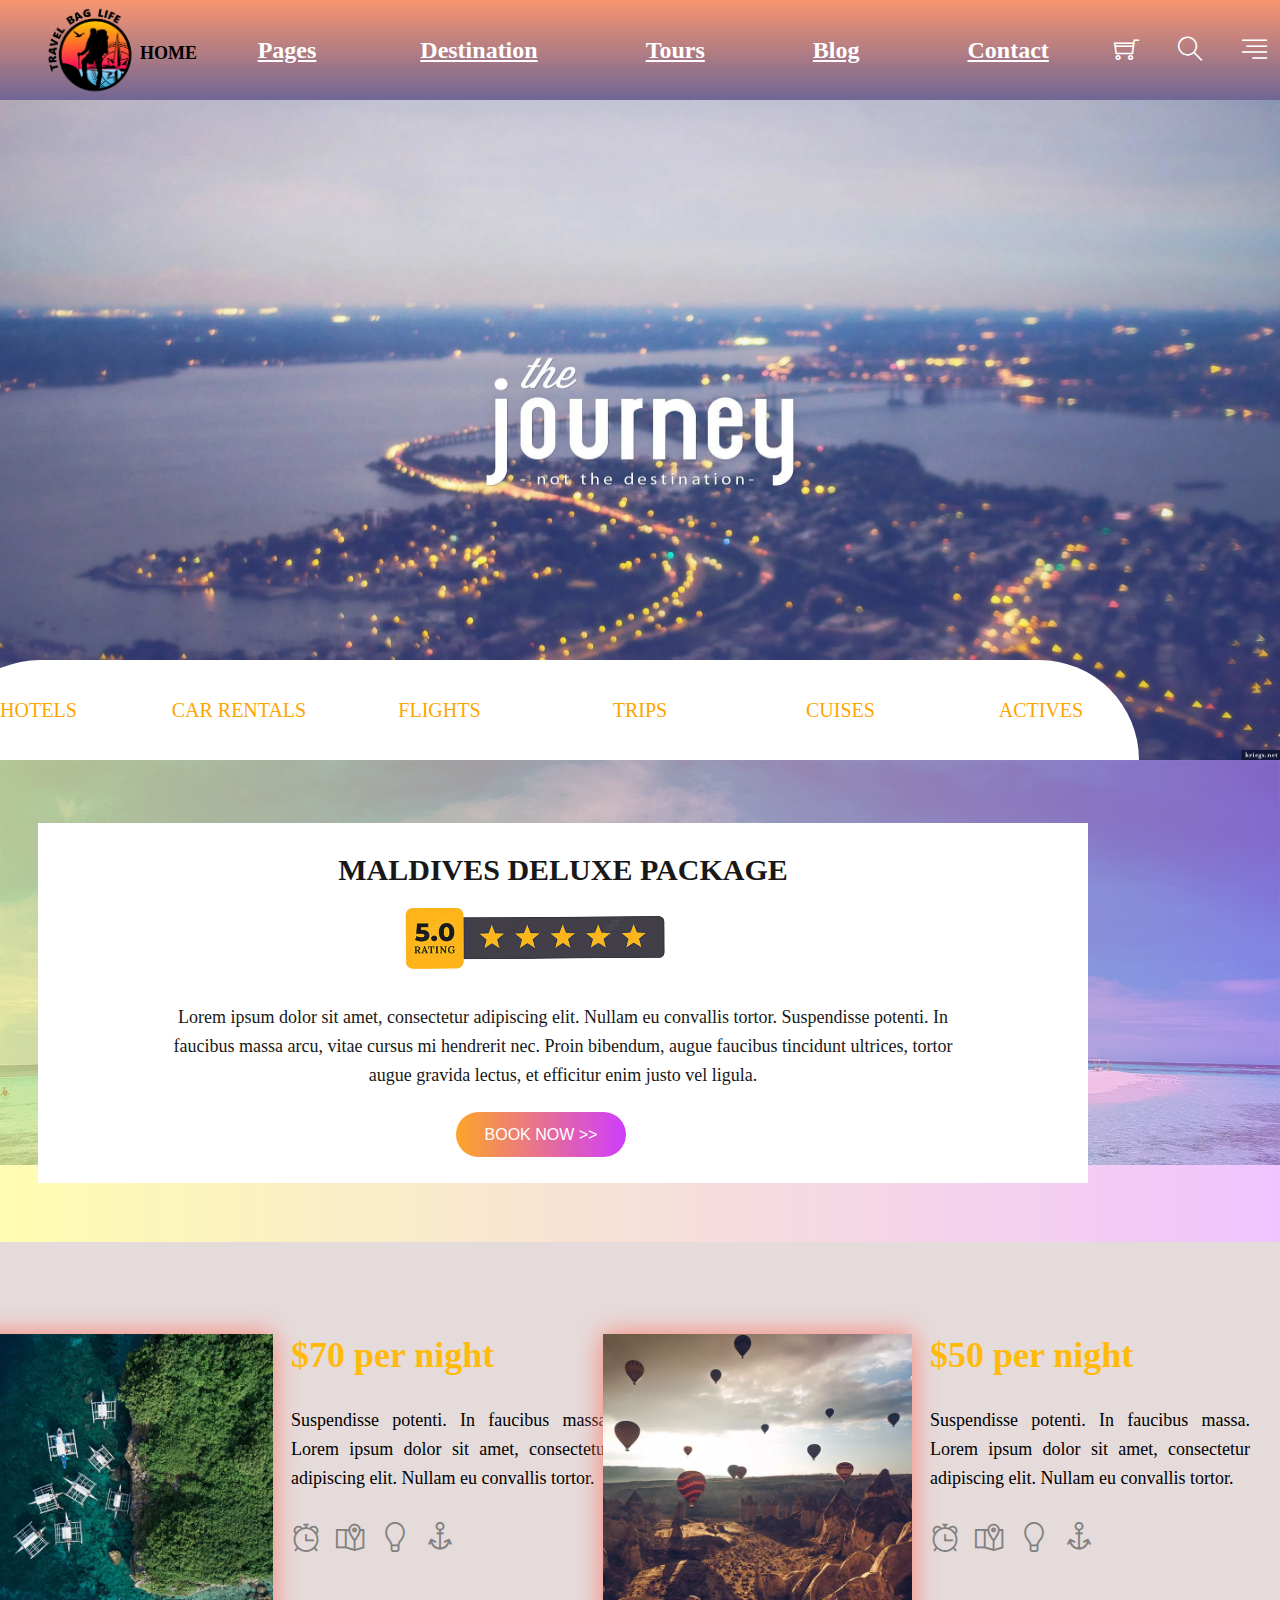
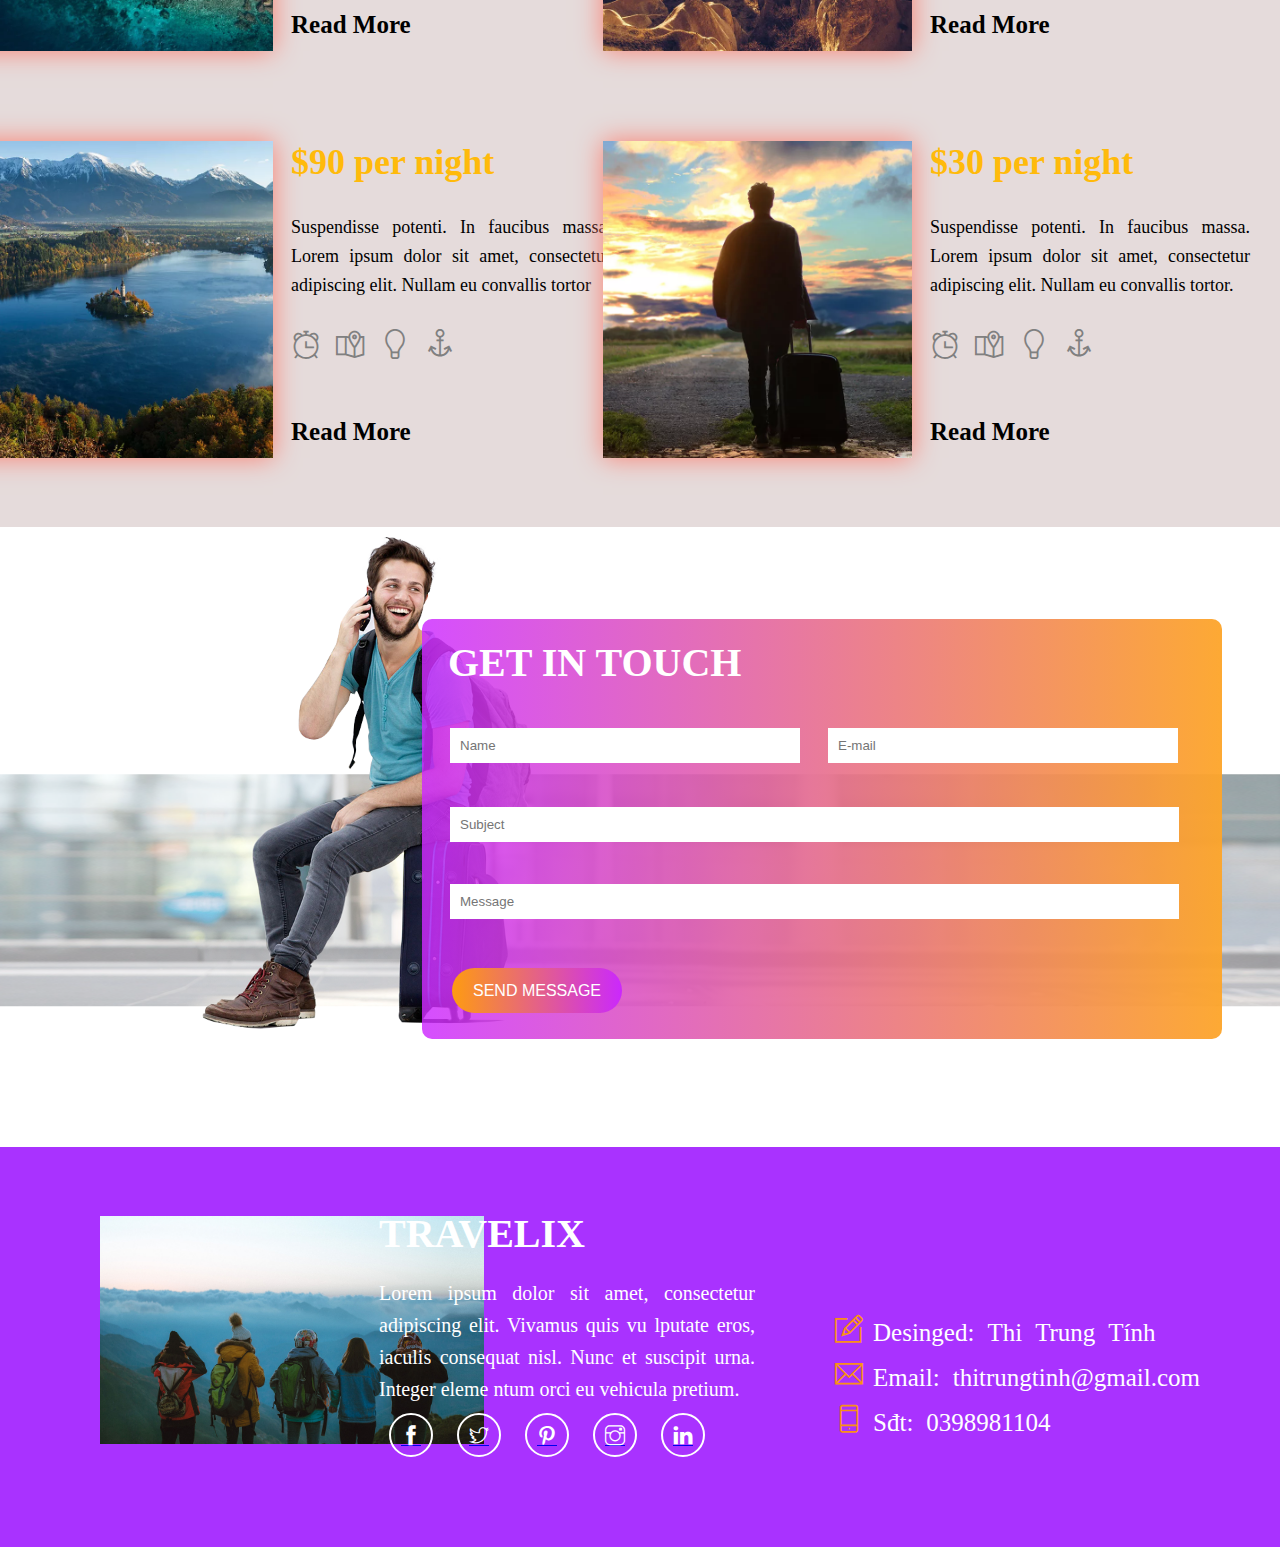
<file: index.html>
<!DOCTYPE html>
<html lang="en">
<head>
    <meta charset="UTF-8">
    <meta http-equiv="X-UA-Compatible" content="IE=edge">
    <meta name="viewport" content="width=device-width, initial-scale=1.0">
    <title>Thi Trung Tính</title>
    <link rel="stylesheet" href="themify-icons/themify-icons/themify-icons.css">
    <link rel="stylesheet" href="style.css">
</head>
<body>
    <div class="container">
        <header class="header-info">
            <div class="info-logo">
                <p class="logo"></p>
                <p class="logo-text">HOME</p>
            </div>
            <div class="info-element">
                <ul>
                    <li>
                        <a href="index.html">Pages</a> 
                        <ul>
                            <li><a href="">Trung Tâm tư vấn du lịch</a></li>
                            <li><a href="">Lịch trình ngao du</a></li>
                            <li><a href="">Tâm điểm vàng</a></li>
                        </ul>
                    <li>
                        <a href="gallery.html">Destination</a>
                        <ul>
                            <li><a href="">Trung Tâm tư vấn du lịch</a></li>
                            <li><a href="">Lịch trình ngao du</a></li>
                            <li><a href="">Tâm điểm vàng</a></li>
                        </ul>  
                    </li>
                    <li>
                        <a href="index1.html">Tours</a>
                        <ul>
                            <li><a href="">Trung Tâm tư vấn du lịch</a></li>
                            <li><a href="">Lịch trình ngao du</a></li>
                            <li><a href="">Tâm điểm vàng</a></li>
                        </ul>  
                    </li>
                    <li>
                        <a href="tintuc.html">Blog</a>
                        <ul>
                            <li><a href="">Trung Tâm tư vấn du lịch</a></li>
                            <li><a href="">Lịch trình ngao du</a></li>
                            <li><a href="">Tâm điểm vàng</a></li>
                        </ul>
                    </li>
                    <li>
                        <a href="media.html">Contact</a>
                        <ul>
                            <li><a href="">Trung Tâm tư vấn du lịch</a></li>
                            <li><a href="">Lịch trình ngao du</a></li>
                            <li><a href="">Tâm điểm vàng</a></li>
                        </ul>
                    </li>
                </ul>
            </div>
            <a class="ti-search "></a>
            <a class="ti-shopping-cart"></a>
            <a class="ti-align-right"></a>
        </header>
        <nav>
            <img class="header-img" src="imgs/1318088.webp" alt="">
        </nav>
        <main>
            <p class="main-header">
                <a class="border-header-start" href="#hotel">HOTELS</a>
                <a href="#">CAR RENTALS</a>
                <a href="#">FLIGHTS</a>
                <a href="#">TRIPS</a>
                <a href="#">CUISES</a>
                <a class="border-header-end" href="">ACTIVES</a>
            </p>
            <article>
                <div class="text-value">
                    <h2>MALDIVES DELUXE PACKAGE</h2>
                    <p>Lorem ipsum dolor sit amet, consectetur adipiscing elit. Nullam eu convallis tortor. Suspendisse potenti. In faucibus massa arcu,
                        vitae cursus mi hendrerit nec. Proin bibendum, augue faucibus tincidunt ultrices, tortor augue gravida lectus, et efficitur enim justo vel ligula.
                    </p>
                    <button><a href="">BOOK NOW >></a></button>
                </div>
            </article>
            <div id="hotel" class="text-address">
                <table>
                    <tr>
                        <th>
                            <img src="imgs/xoffer_1.jpg.pagespeed.ic.LnLHOsFCJq.webp" alt="">
                            <div>
                                <h3>$70 per night</h3>
                                <p>Suspendisse potenti. In faucibus massa. Lorem ipsum dolor sit amet, consectetur adipiscing elit. Nullam eu convallis tortor.</p>
                                <p>
                                    <a href="" class="icon-address ti-alarm-clock "></a>
                                    <a href="" class="icon-address ti-map-alt"></a>
                                    <a href="" class="icon-address ti-light-bulb"></a>
                                    <a href="" class="icon-address ti-anchor"></a>
                                    <b>Read More</b>
                                </p>
                            </div>
                        </th>
                        <th>
                            <img src="imgs/xoffer_2.jpg.pagespeed.ic.HA9cJExNCg (1).webp" alt="">
                            <div>
                                <h3>$50 per night</h3>
                                <p>Suspendisse potenti. In faucibus massa. Lorem ipsum dolor sit amet, consectetur adipiscing elit. Nullam eu convallis tortor.</p>
                                <p>
                                    <a href="" class="icon-address ti-alarm-clock "></a>
                                    <a href="" class="icon-address ti-map-alt"></a>
                                    <a href="" class="icon-address ti-light-bulb"></a>
                                    <a href="" class="icon-address ti-anchor"></a>
                                    <b>Read More</b>
                                </p>
                            </div>
                        </th>
                    </tr>
                    <tr>
                        <th>
                            <img src="imgs/xoffer_3.jpg.pagespeed.ic.9JfYNcm8fb.webp" alt="">
                            <div>
                                <h3>$90 per night</h3>
                                <p>Suspendisse potenti. In faucibus massa. Lorem ipsum dolor sit amet, consectetur adipiscing elit. Nullam eu convallis tortor</p>
                                <p>
                                    <a href="" class="icon-address ti-alarm-clock "></a>
                                    <a href="" class="icon-address ti-map-alt"></a>
                                    <a href="" class="icon-address ti-light-bulb"></a>
                                    <a href="" class="icon-address ti-anchor"></a>
                                    <b>Read More</b>
                                </p>
                            </div>
                         </th>
                        <th>
                            <img src="imgs/xoffer_4.jpg.pagespeed.ic.sP-uVX8-UR.webp" alt="">
                            <div>
                                <h3>$30 per night</h3>
                                <p>Suspendisse potenti. In faucibus massa. Lorem ipsum dolor sit amet, consectetur adipiscing elit. Nullam eu convallis tortor.</p>
                                <p>
                                     <a href="" class="icon-address ti-alarm-clock "></a>
                                    <a href="" class="icon-address ti-map-alt"></a>
                                    <a href="" class="icon-address ti-light-bulb"></a>
                                    <a href="" class="icon-address ti-anchor"></a>
                                    <b>Read More</b>
                                </p>
                            </div>
                        </th>
                    </tr>
                </table>                
            </div>
            <aside>
                <div class="astext-info">
                    <p class="asinfo-header">GET IN TOUCH</p>
                    <table>
                        <tr>
                            <th class="astext-col2"><input type="text" placeholder="Name"></th>
                            <th class="astext-col2"><input type="text" placeholder="E-mail"></th>
                        </tr>
                    </table>
                    <table>
                        <tr>
                            <th  class="astext-col1"> <input type="text" placeholder="Subject"></th>
                         </tr>
                         <tr>
                             <th class="astext-col1"><input type="text" placeholder="Message"></th>
                         </tr>
                    </table>
                    <button><a href="#">SEND MESSAGE</a></button>
                    
                    
                   
                </div>
            </aside>
        </main>
        <footer>
            <div class="logo-footer"></div>
            <div class="info-footer">
                <p class="ti-pencil-alt">Desinged: Thi Trung Tính</p>
                <p class="ti-email">Email: thitrungtinh@gmail.com</p>
                <p class="ti-mobile">Sđt: 0398981104</p>
            </div>
            <div class="info-text">
                <h2>TRAVELIX</h2>
                <p>Lorem ipsum dolor sit amet, consectetur adipiscing elit. Vivamus quis vu lputate eros, iaculis consequat nisl. Nunc et suscipit urna. Integer eleme ntum orci eu vehicula pretium.</p>
                <a class="ti-facebook" href="#"></a>
                <a class="ti-twitter" href="#"></a>
                <a class="ti-pinterest" href="#"></a>
                <a class="ti-instagram" href="#"></a>
                <a class="ti-linkedin" href="#"></a>
            </div>
        </footer>
    </div>
</body>
</html>
</file>
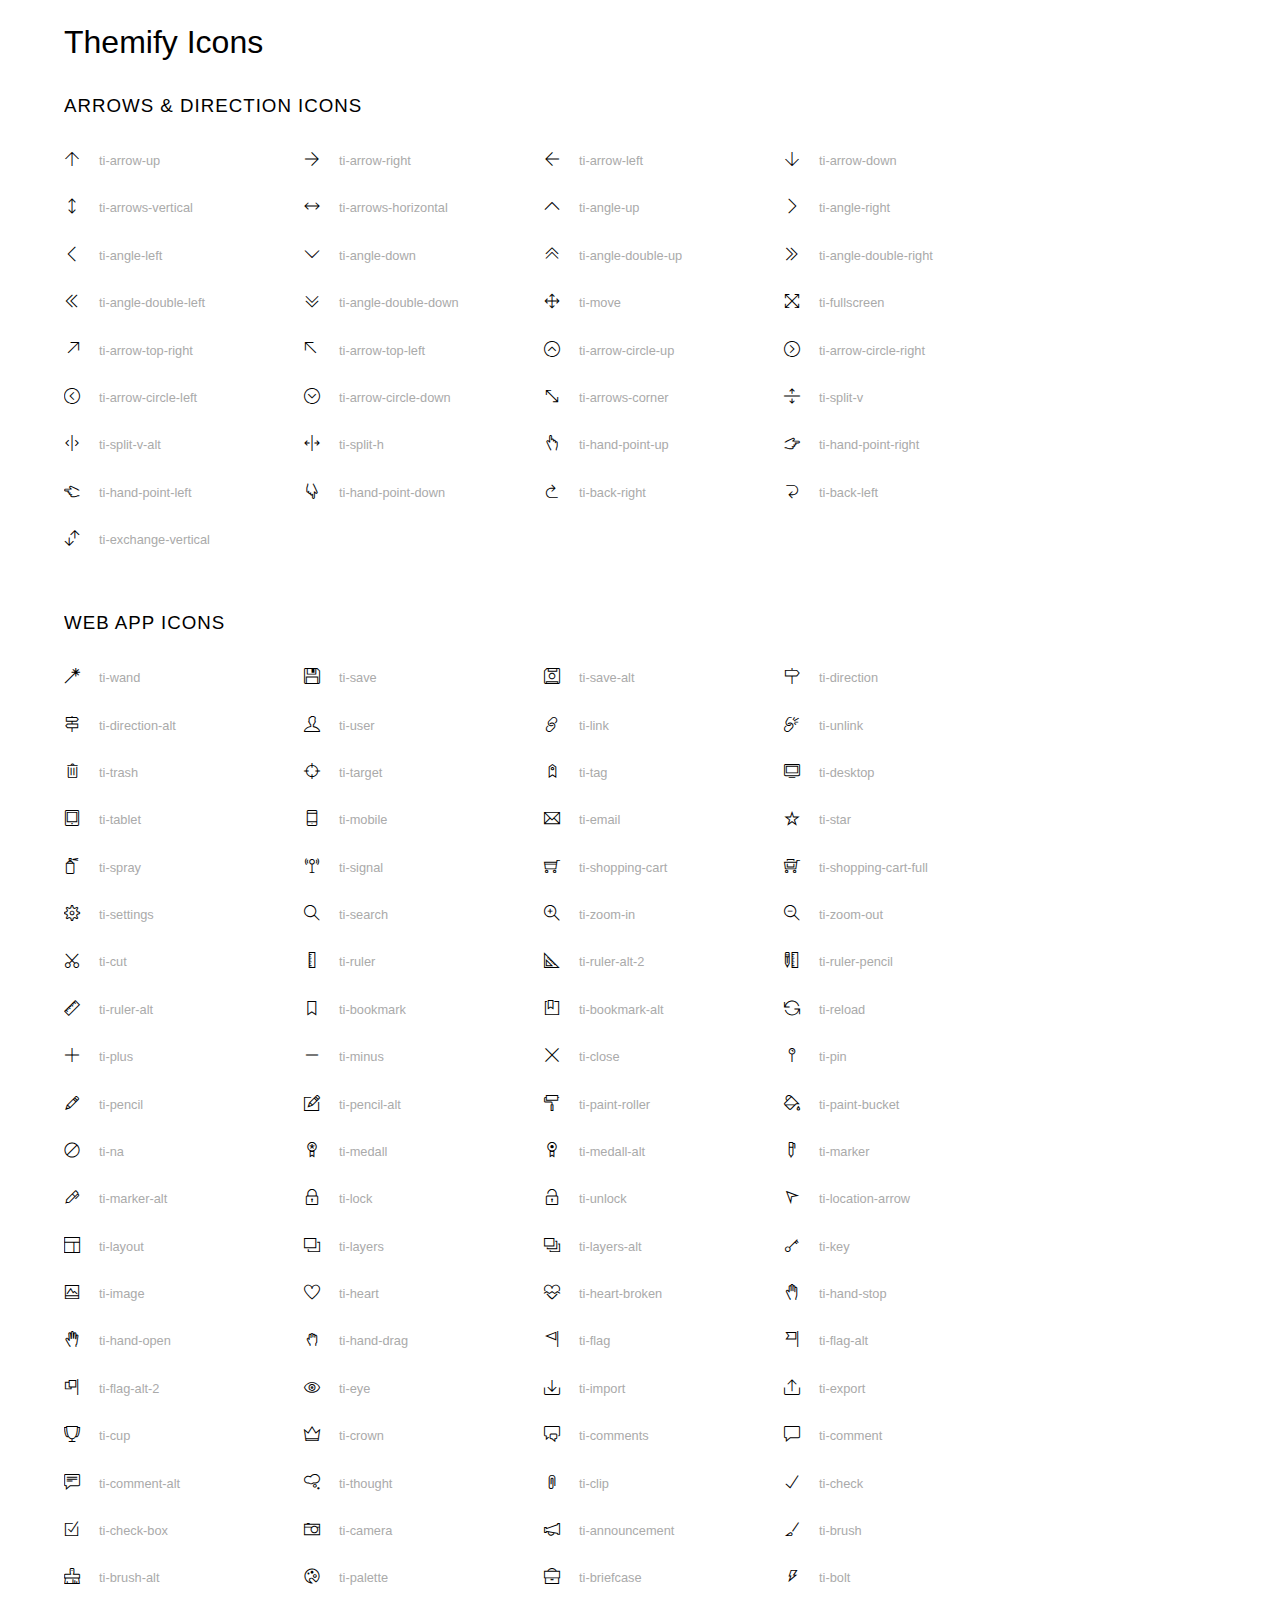
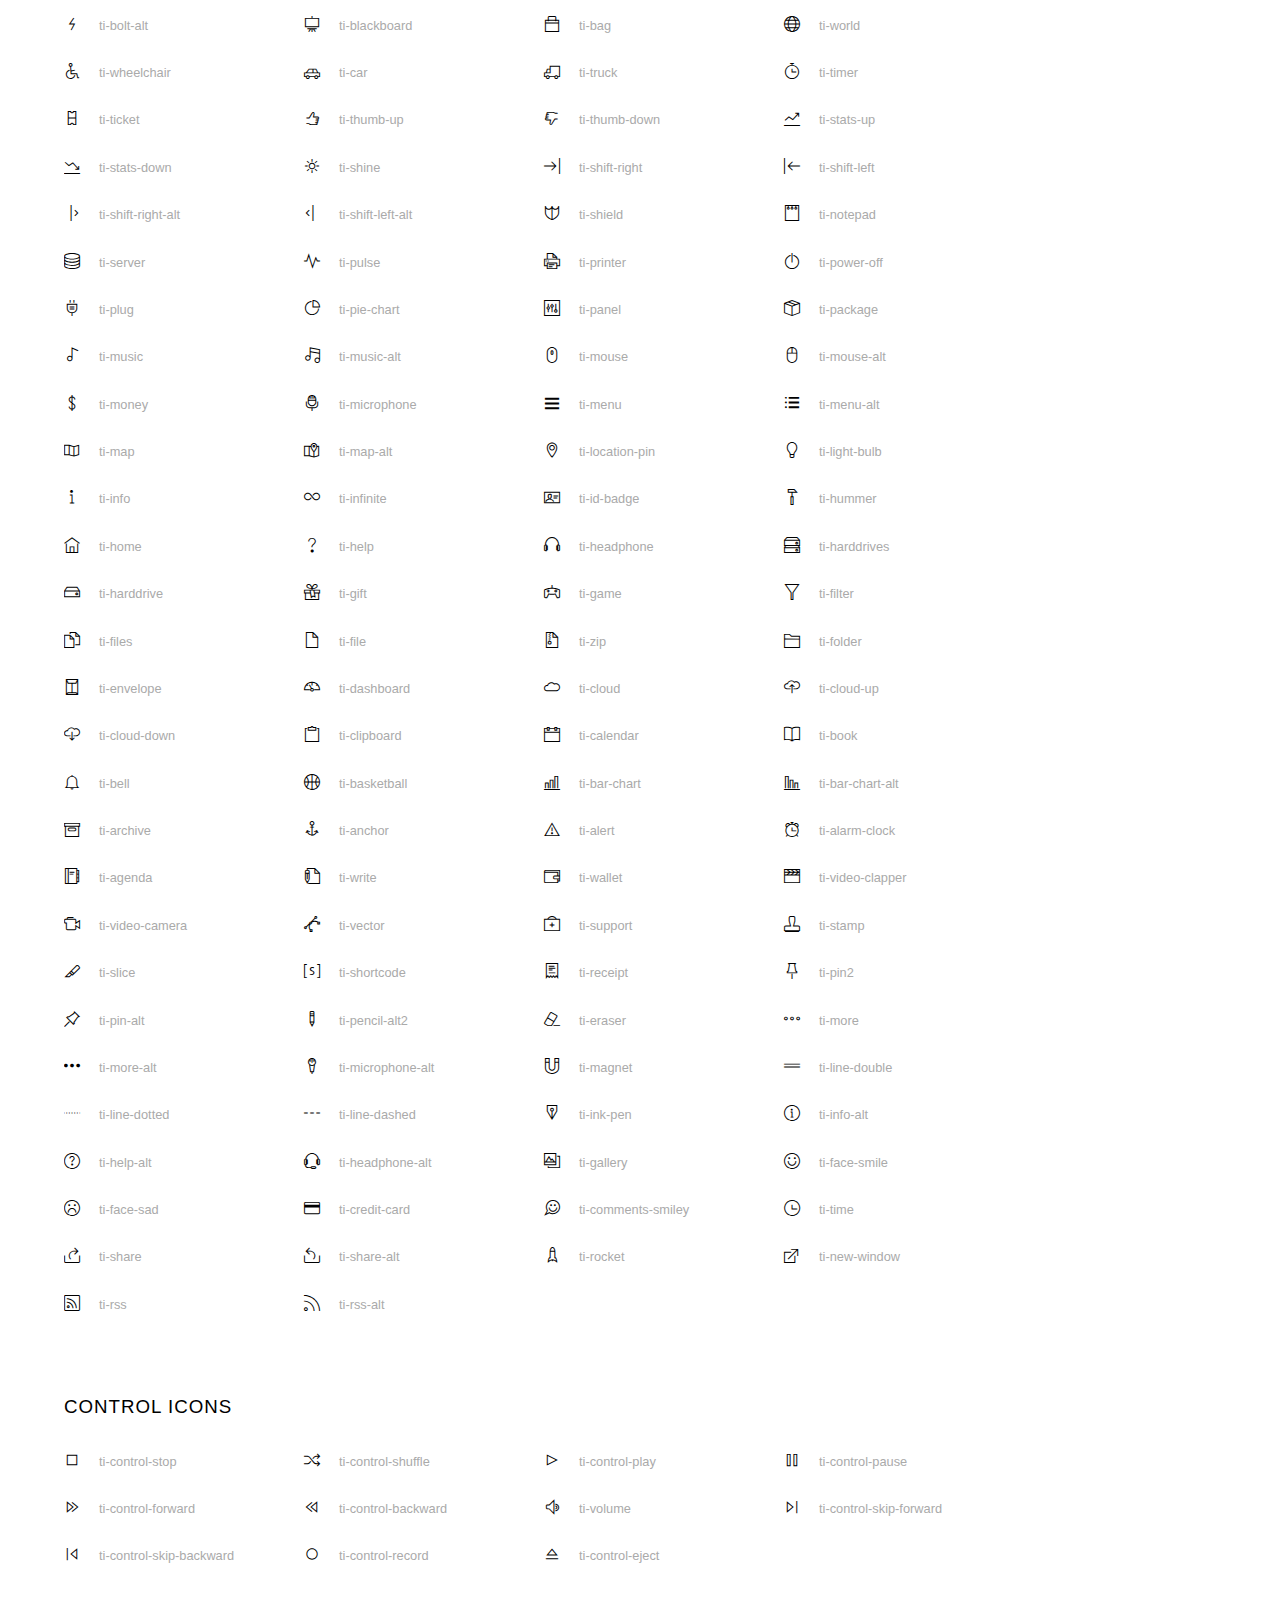
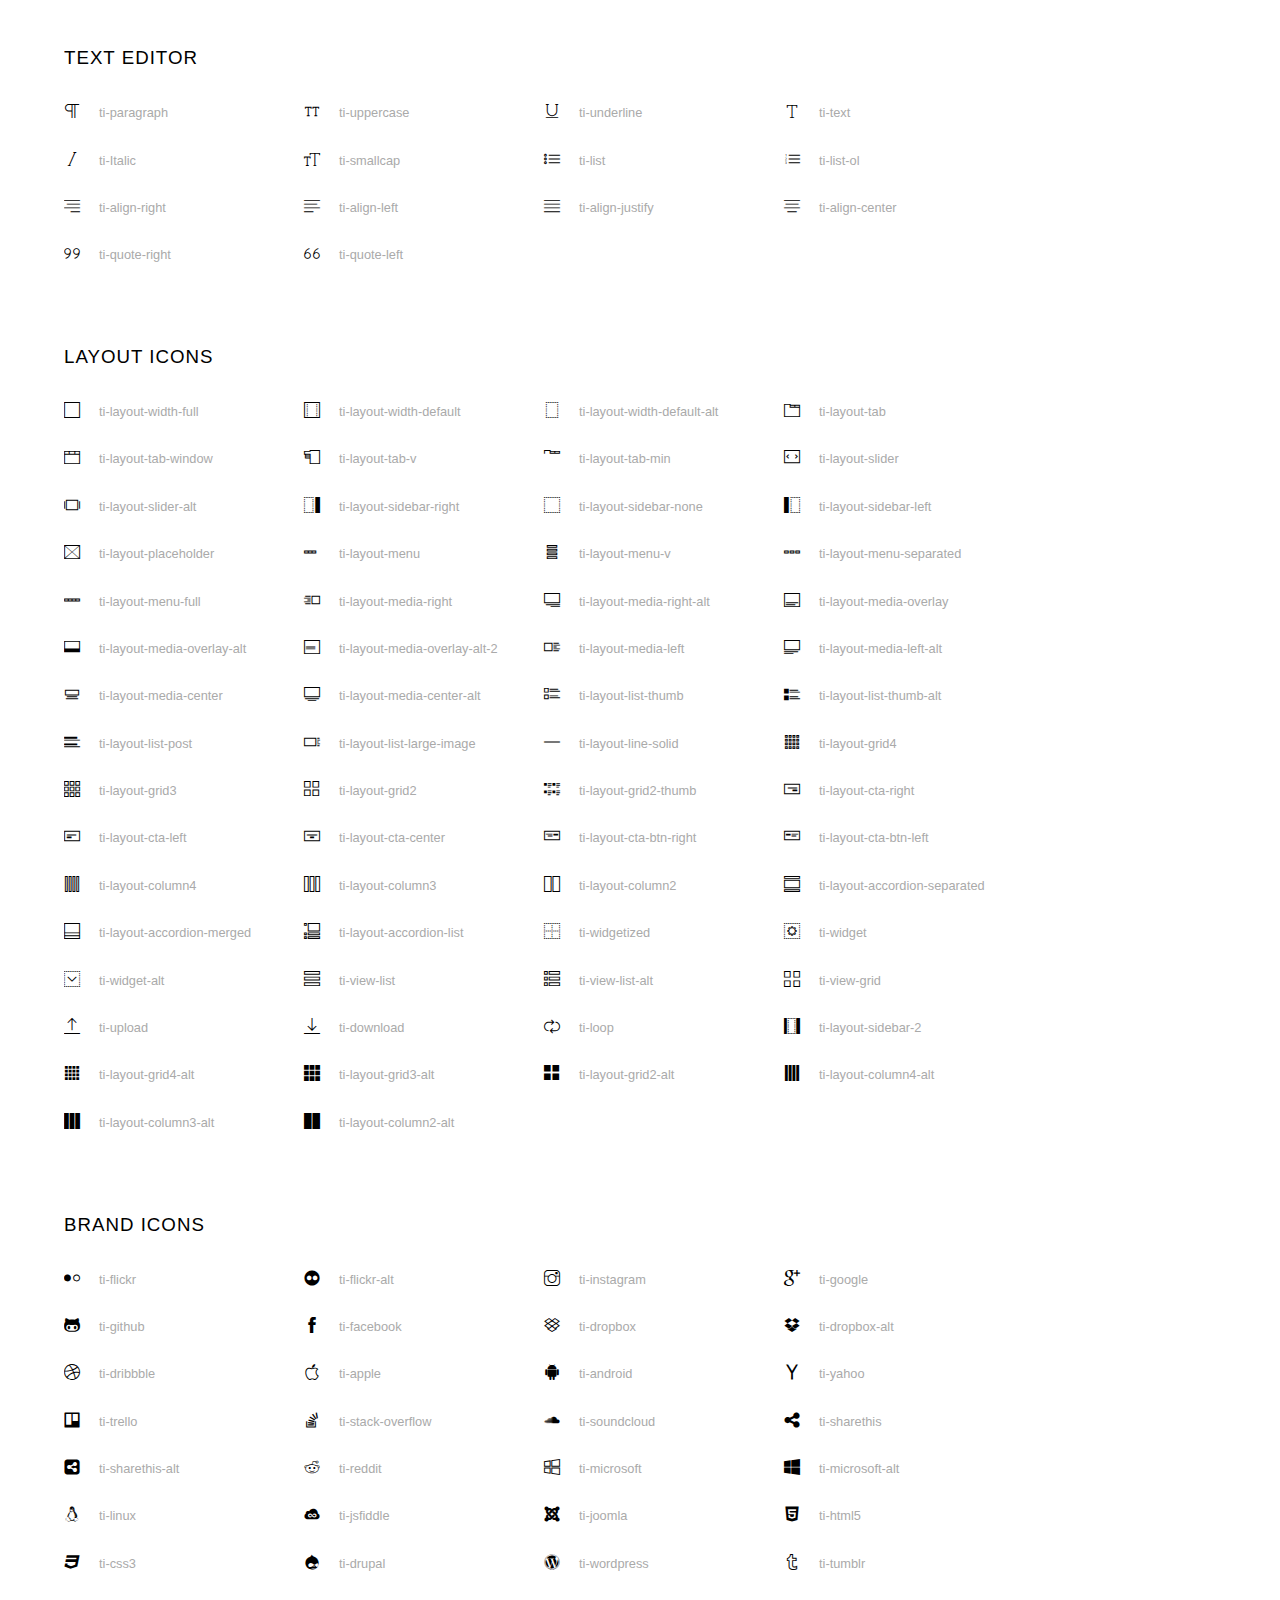
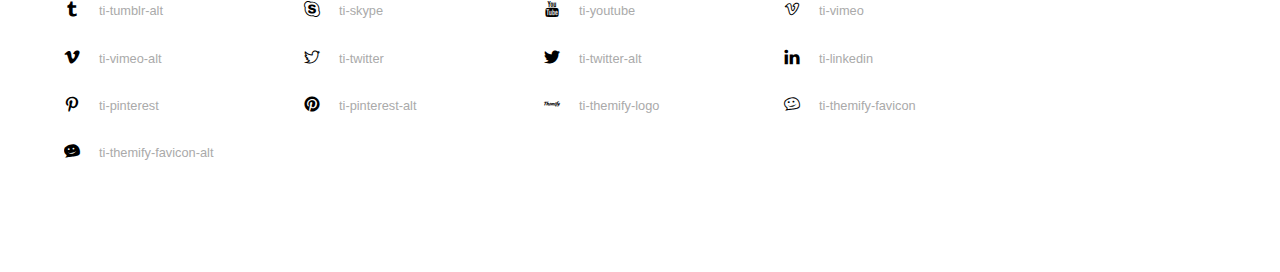
<file: themify-icons/themify-icons/index.html>
<!doctype html>
<html>
<head>
	<meta charset="utf-8">
	<title>Themify Icon Font</title>
	<meta name="viewport" content="width=device-width">
	<link rel="stylesheet" href="demo-files/demo.css">
	<link rel="stylesheet" href="themify-icons.css">
	<!--[if lt IE 8]><!-->
	<link rel="stylesheet" href="ie7/ie7.css">
	<!--<![endif]-->
</head>
<body>
	<h1>Themify Icons</h1>

	<div class="icon-section">

		<div class="icon-section">
			<h3>Arrows &amp; Direction Icons </h3>

			<div class="icon-container">
				<span class="ti-arrow-up"></span><span class="icon-name"> ti-arrow-up</span>
			</div>
			<div class="icon-container">
				<span class="ti-arrow-right"></span><span class="icon-name"> ti-arrow-right</span>
			</div>
			<div class="icon-container">
				<span class="ti-arrow-left"></span><span class="icon-name"> ti-arrow-left</span>
			</div>
			<div class="icon-container">
				<span class="ti-arrow-down"></span><span class="icon-name"> ti-arrow-down</span>
			</div>
			<div class="icon-container">
				<span class="ti-arrows-vertical"></span><span class="icon-name"> ti-arrows-vertical</span>
			</div>
			<div class="icon-container">
				<span class="ti-arrows-horizontal"></span><span class="icon-name"> ti-arrows-horizontal</span>
			</div>
			<div class="icon-container">
				<span class="ti-angle-up"></span><span class="icon-name"> ti-angle-up</span>
			</div>
			<div class="icon-container">
				<span class="ti-angle-right"></span><span class="icon-name"> ti-angle-right</span>
			</div>
			<div class="icon-container">
				<span class="ti-angle-left"></span><span class="icon-name"> ti-angle-left</span>
			</div>
			<div class="icon-container">
				<span class="ti-angle-down"></span><span class="icon-name"> ti-angle-down</span>
			</div>	
			<div class="icon-container">
				<span class="ti-angle-double-up"></span><span class="icon-name"> ti-angle-double-up</span>
			</div>
			<div class="icon-container">
				<span class="ti-angle-double-right"></span><span class="icon-name"> ti-angle-double-right</span>
			</div>
			<div class="icon-container">
				<span class="ti-angle-double-left"></span><span class="icon-name"> ti-angle-double-left</span>
			</div>
			<div class="icon-container">
				<span class="ti-angle-double-down"></span><span class="icon-name"> ti-angle-double-down</span>
			</div>					
			<div class="icon-container">
				<span class="ti-move"></span><span class="icon-name"> ti-move</span>
			</div>
			<div class="icon-container">
				<span class="ti-fullscreen"></span><span class="icon-name"> ti-fullscreen</span>
			</div>
			<div class="icon-container">
				<span class="ti-arrow-top-right"></span><span class="icon-name"> ti-arrow-top-right</span>
			</div>
			<div class="icon-container">
				<span class="ti-arrow-top-left"></span><span class="icon-name"> ti-arrow-top-left</span>
			</div>
			<div class="icon-container">
				<span class="ti-arrow-circle-up"></span><span class="icon-name"> ti-arrow-circle-up</span>
			</div>
			<div class="icon-container">
				<span class="ti-arrow-circle-right"></span><span class="icon-name"> ti-arrow-circle-right</span>
			</div>
			<div class="icon-container">
				<span class="ti-arrow-circle-left"></span><span class="icon-name"> ti-arrow-circle-left</span>
			</div>
			<div class="icon-container">
				<span class="ti-arrow-circle-down"></span><span class="icon-name"> ti-arrow-circle-down</span>
			</div>
			<div class="icon-container">
				<span class="ti-arrows-corner"></span><span class="icon-name"> ti-arrows-corner</span>
			</div>
			<div class="icon-container">
				<span class="ti-split-v"></span><span class="icon-name"> ti-split-v</span>
			</div>

			<div class="icon-container">
				<span class="ti-split-v-alt"></span><span class="icon-name"> ti-split-v-alt</span>
			</div>
			<div class="icon-container">
				<span class="ti-split-h"></span><span class="icon-name"> ti-split-h</span>
			</div>
			<div class="icon-container">
				<span class="ti-hand-point-up"></span><span class="icon-name"> ti-hand-point-up</span>
			</div>
			<div class="icon-container">
				<span class="ti-hand-point-right"></span><span class="icon-name"> ti-hand-point-right</span>
			</div>
			<div class="icon-container">
				<span class="ti-hand-point-left"></span><span class="icon-name"> ti-hand-point-left</span>
			</div>
			<div class="icon-container">
				<span class="ti-hand-point-down"></span><span class="icon-name"> ti-hand-point-down</span>
			</div>
			<div class="icon-container">
				<span class="ti-back-right"></span><span class="icon-name"> ti-back-right</span>
			</div>
			<div class="icon-container">
				<span class="ti-back-left"></span><span class="icon-name"> ti-back-left</span>
			</div>
			<div class="icon-container">
				<span class="ti-exchange-vertical"></span><span class="icon-name"> ti-exchange-vertical</span>
			</div>

		</div> <!-- Arrows Icons -->



		<h3>Web App Icons</h3>
		
		<div class="icon-section">

			<div class="icon-container">
				<span class="ti-wand"></span><span class="icon-name"> ti-wand</span>
			</div>
			<div class="icon-container">
				<span class="ti-save"></span><span class="icon-name"> ti-save</span>
			</div>
			<div class="icon-container">
				<span class="ti-save-alt"></span><span class="icon-name"> ti-save-alt</span>
			</div>

			<div class="icon-container">
				<span class="ti-direction"></span><span class="icon-name"> ti-direction</span>
			</div>
			<div class="icon-container">
				<span class="ti-direction-alt"></span><span class="icon-name"> ti-direction-alt</span>
			</div>
			<div class="icon-container">
				<span class="ti-user"></span><span class="icon-name"> ti-user</span>
			</div>
			<div class="icon-container">
				<span class="ti-link"></span><span class="icon-name"> ti-link</span>
			</div>
			<div class="icon-container">
				<span class="ti-unlink"></span><span class="icon-name"> ti-unlink</span>
			</div>
			<div class="icon-container">
				<span class="ti-trash"></span><span class="icon-name"> ti-trash</span>
			</div>
			<div class="icon-container">
				<span class="ti-target"></span><span class="icon-name"> ti-target</span>
			</div>
			<div class="icon-container">
				<span class="ti-tag"></span><span class="icon-name"> ti-tag</span>
			</div>
			<div class="icon-container">
				<span class="ti-desktop"></span><span class="icon-name"> ti-desktop</span>
			</div>
			<div class="icon-container">
				<span class="ti-tablet"></span><span class="icon-name"> ti-tablet</span>
			</div>
			<div class="icon-container">
				<span class="ti-mobile"></span><span class="icon-name"> ti-mobile</span>
			</div>
			<div class="icon-container">
				<span class="ti-email"></span><span class="icon-name"> ti-email</span>
			</div>	
			<div class="icon-container">
				<span class="ti-star"></span><span class="icon-name"> ti-star</span>
			</div>
			<div class="icon-container">
				<span class="ti-spray"></span><span class="icon-name"> ti-spray</span>
			</div>
			<div class="icon-container">
				<span class="ti-signal"></span><span class="icon-name"> ti-signal</span>
			</div>
			<div class="icon-container">
				<span class="ti-shopping-cart"></span><span class="icon-name"> ti-shopping-cart</span>
			</div>
			<div class="icon-container">
				<span class="ti-shopping-cart-full"></span><span class="icon-name"> ti-shopping-cart-full</span>
			</div>
			<div class="icon-container">
				<span class="ti-settings"></span><span class="icon-name"> ti-settings</span>
			</div>
			<div class="icon-container">
				<span class="ti-search"></span><span class="icon-name"> ti-search</span>
			</div>
			<div class="icon-container">
				<span class="ti-zoom-in"></span><span class="icon-name"> ti-zoom-in</span>
			</div>
			<div class="icon-container">
				<span class="ti-zoom-out"></span><span class="icon-name"> ti-zoom-out</span>
			</div>
			<div class="icon-container">
				<span class="ti-cut"></span><span class="icon-name"> ti-cut</span>
			</div>
			<div class="icon-container">
				<span class="ti-ruler"></span><span class="icon-name"> ti-ruler</span>
			</div>
			<div class="icon-container">
				<span class="ti-ruler-alt-2"></span><span class="icon-name"> ti-ruler-alt-2</span>
			</div>			
			<div class="icon-container">
				<span class="ti-ruler-pencil"></span><span class="icon-name"> ti-ruler-pencil</span>
			</div>
			<div class="icon-container">
				<span class="ti-ruler-alt"></span><span class="icon-name"> ti-ruler-alt</span>
			</div>
			<div class="icon-container">
				<span class="ti-bookmark"></span><span class="icon-name"> ti-bookmark</span>
			</div>
			<div class="icon-container">
				<span class="ti-bookmark-alt"></span><span class="icon-name"> ti-bookmark-alt</span>
			</div>
			<div class="icon-container">
				<span class="ti-reload"></span><span class="icon-name"> ti-reload</span>
			</div>
			<div class="icon-container">
				<span class="ti-plus"></span><span class="icon-name"> ti-plus</span>
			</div>
			<div class="icon-container">
				<span class="ti-minus"></span><span class="icon-name"> ti-minus</span>
			</div>
			<div class="icon-container">
				<span class="ti-close"></span><span class="icon-name"> ti-close</span>
			</div>			
			<div class="icon-container">
				<span class="ti-pin"></span><span class="icon-name"> ti-pin</span>
			</div>
			<div class="icon-container">
				<span class="ti-pencil"></span><span class="icon-name"> ti-pencil</span>
			</div>
					
		  	<div class="icon-container">
				<span class="ti-pencil-alt"></span><span class="icon-name"> ti-pencil-alt</span>
			</div>
			<div class="icon-container">
				<span class="ti-paint-roller"></span><span class="icon-name"> ti-paint-roller</span>
			</div>
			<div class="icon-container">
				<span class="ti-paint-bucket"></span><span class="icon-name"> ti-paint-bucket</span>
			</div>
			<div class="icon-container">
				<span class="ti-na"></span><span class="icon-name"> ti-na</span>
			</div>
			<div class="icon-container">
				<span class="ti-medall"></span><span class="icon-name"> ti-medall</span>
			</div>
			<div class="icon-container">
				<span class="ti-medall-alt"></span><span class="icon-name"> ti-medall-alt</span>
			</div>
			<div class="icon-container">
				<span class="ti-marker"></span><span class="icon-name"> ti-marker</span>
			</div>
			<div class="icon-container">
				<span class="ti-marker-alt"></span><span class="icon-name"> ti-marker-alt</span>
			</div>

			<div class="icon-container">
				<span class="ti-lock"></span><span class="icon-name"> ti-lock</span>
			</div>
			<div class="icon-container">
				<span class="ti-unlock"></span><span class="icon-name"> ti-unlock</span>
			</div>
			<div class="icon-container">
				<span class="ti-location-arrow"></span><span class="icon-name"> ti-location-arrow</span>
			</div>
			<div class="icon-container">
				<span class="ti-layout"></span><span class="icon-name"> ti-layout</span>
			</div>
			<div class="icon-container">
				<span class="ti-layers"></span><span class="icon-name"> ti-layers</span>
			</div>
			<div class="icon-container">
				<span class="ti-layers-alt"></span><span class="icon-name"> ti-layers-alt</span>
			</div>
			<div class="icon-container">
				<span class="ti-key"></span><span class="icon-name"> ti-key</span>
			</div>
			<div class="icon-container">
				<span class="ti-image"></span><span class="icon-name"> ti-image</span>
			</div>
			<div class="icon-container">
				<span class="ti-heart"></span><span class="icon-name"> ti-heart</span>
			</div>
			<div class="icon-container">
				<span class="ti-heart-broken"></span><span class="icon-name"> ti-heart-broken</span>
			</div>
			<div class="icon-container">
				<span class="ti-hand-stop"></span><span class="icon-name"> ti-hand-stop</span>
			</div>
			<div class="icon-container">
				<span class="ti-hand-open"></span><span class="icon-name"> ti-hand-open</span>
			</div>
			<div class="icon-container">
				<span class="ti-hand-drag"></span><span class="icon-name"> ti-hand-drag</span>
			</div>
			<div class="icon-container">
				<span class="ti-flag"></span><span class="icon-name"> ti-flag</span>
			</div>
			<div class="icon-container">
				<span class="ti-flag-alt"></span><span class="icon-name"> ti-flag-alt</span>
			</div>
			<div class="icon-container">
				<span class="ti-flag-alt-2"></span><span class="icon-name"> ti-flag-alt-2</span>
			</div>
			<div class="icon-container">
				<span class="ti-eye"></span><span class="icon-name"> ti-eye</span>
			</div>
			<div class="icon-container">
				<span class="ti-import"></span><span class="icon-name"> ti-import</span>
			</div>			
			<div class="icon-container">
				<span class="ti-export"></span><span class="icon-name"> ti-export</span>
			</div>
			<div class="icon-container">
				<span class="ti-cup"></span><span class="icon-name"> ti-cup</span>
			</div>
			<div class="icon-container">
				<span class="ti-crown"></span><span class="icon-name"> ti-crown</span>
			</div>
			<div class="icon-container">
				<span class="ti-comments"></span><span class="icon-name"> ti-comments</span>
			</div>
			<div class="icon-container">
				<span class="ti-comment"></span><span class="icon-name"> ti-comment</span>
			</div>
			<div class="icon-container">
				<span class="ti-comment-alt"></span><span class="icon-name"> ti-comment-alt</span>
			</div>
			<div class="icon-container">
				<span class="ti-thought"></span><span class="icon-name"> ti-thought</span>
			</div>			
			<div class="icon-container">
				<span class="ti-clip"></span><span class="icon-name"> ti-clip</span>
			</div>

			<div class="icon-container">
				<span class="ti-check"></span><span class="icon-name"> ti-check</span>
			</div>
			<div class="icon-container">
				<span class="ti-check-box"></span><span class="icon-name"> ti-check-box</span>
			</div>
			<div class="icon-container">
				<span class="ti-camera"></span><span class="icon-name"> ti-camera</span>
			</div>
			<div class="icon-container">
				<span class="ti-announcement"></span><span class="icon-name"> ti-announcement</span>
			</div>
			<div class="icon-container">
				<span class="ti-brush"></span><span class="icon-name"> ti-brush</span>
			</div>
			<div class="icon-container">
				<span class="ti-brush-alt"></span><span class="icon-name"> ti-brush-alt</span>
			</div>
			<div class="icon-container">
				<span class="ti-palette"></span><span class="icon-name"> ti-palette</span>
			</div>			
			<div class="icon-container">
				<span class="ti-briefcase"></span><span class="icon-name"> ti-briefcase</span>
			</div>
			<div class="icon-container">
				<span class="ti-bolt"></span><span class="icon-name"> ti-bolt</span>
			</div>
			<div class="icon-container">
				<span class="ti-bolt-alt"></span><span class="icon-name"> ti-bolt-alt</span>
			</div>
			<div class="icon-container">
				<span class="ti-blackboard"></span><span class="icon-name"> ti-blackboard</span>
			</div>
			<div class="icon-container">
				<span class="ti-bag"></span><span class="icon-name"> ti-bag</span>
			</div>
			<div class="icon-container">
				<span class="ti-world"></span><span class="icon-name"> ti-world</span>
			</div>
			<div class="icon-container">
				<span class="ti-wheelchair"></span><span class="icon-name"> ti-wheelchair</span>
			</div>
			<div class="icon-container">
				<span class="ti-car"></span><span class="icon-name"> ti-car</span>
			</div>
			<div class="icon-container">
				<span class="ti-truck"></span><span class="icon-name"> ti-truck</span>
			</div>
			<div class="icon-container">
				<span class="ti-timer"></span><span class="icon-name"> ti-timer</span>
			</div>
			<div class="icon-container">
				<span class="ti-ticket"></span><span class="icon-name"> ti-ticket</span>
			</div>
			<div class="icon-container">
				<span class="ti-thumb-up"></span><span class="icon-name"> ti-thumb-up</span>
			</div>
			<div class="icon-container">
				<span class="ti-thumb-down"></span><span class="icon-name"> ti-thumb-down</span>
			</div>

			<div class="icon-container">
				<span class="ti-stats-up"></span><span class="icon-name"> ti-stats-up</span>
			</div>
			<div class="icon-container">
				<span class="ti-stats-down"></span><span class="icon-name"> ti-stats-down</span>
			</div>
			<div class="icon-container">
				<span class="ti-shine"></span><span class="icon-name"> ti-shine</span>
			</div>
			<div class="icon-container">
				<span class="ti-shift-right"></span><span class="icon-name"> ti-shift-right</span>
			</div>
			<div class="icon-container">
				<span class="ti-shift-left"></span><span class="icon-name"> ti-shift-left</span>
			</div>

			<div class="icon-container">
				<span class="ti-shift-right-alt"></span><span class="icon-name"> ti-shift-right-alt</span>
			</div>
			<div class="icon-container">
				<span class="ti-shift-left-alt"></span><span class="icon-name"> ti-shift-left-alt</span>
			</div>
			<div class="icon-container">
				<span class="ti-shield"></span><span class="icon-name"> ti-shield</span>
			</div>
			<div class="icon-container">
				<span class="ti-notepad"></span><span class="icon-name"> ti-notepad</span>
			</div>
			<div class="icon-container">
				<span class="ti-server"></span><span class="icon-name"> ti-server</span>
			</div>

			<div class="icon-container">
				<span class="ti-pulse"></span><span class="icon-name"> ti-pulse</span>
			</div>
			<div class="icon-container">
				<span class="ti-printer"></span><span class="icon-name"> ti-printer</span>
			</div>
			<div class="icon-container">
				<span class="ti-power-off"></span><span class="icon-name"> ti-power-off</span>
			</div>
			<div class="icon-container">
				<span class="ti-plug"></span><span class="icon-name"> ti-plug</span>
			</div>
			<div class="icon-container">
				<span class="ti-pie-chart"></span><span class="icon-name"> ti-pie-chart</span>
			</div>

			<div class="icon-container">
				<span class="ti-panel"></span><span class="icon-name"> ti-panel</span>
			</div>
			<div class="icon-container">
				<span class="ti-package"></span><span class="icon-name"> ti-package</span>
			</div>
			<div class="icon-container">
				<span class="ti-music"></span><span class="icon-name"> ti-music</span>
			</div>
			<div class="icon-container">
				<span class="ti-music-alt"></span><span class="icon-name"> ti-music-alt</span>
			</div>
			<div class="icon-container">
				<span class="ti-mouse"></span><span class="icon-name"> ti-mouse</span>
			</div>
			<div class="icon-container">
				<span class="ti-mouse-alt"></span><span class="icon-name"> ti-mouse-alt</span>
			</div>
			<div class="icon-container">
				<span class="ti-money"></span><span class="icon-name"> ti-money</span>
			</div>
			<div class="icon-container">
				<span class="ti-microphone"></span><span class="icon-name"> ti-microphone</span>
			</div>
			<div class="icon-container">
				<span class="ti-menu"></span><span class="icon-name"> ti-menu</span>
			</div>
			<div class="icon-container">
				<span class="ti-menu-alt"></span><span class="icon-name"> ti-menu-alt</span>
			</div>
			<div class="icon-container">
				<span class="ti-map"></span><span class="icon-name"> ti-map</span>
			</div>
			<div class="icon-container">
				<span class="ti-map-alt"></span><span class="icon-name"> ti-map-alt</span>
			</div>

			<div class="icon-container">
				<span class="ti-location-pin"></span><span class="icon-name"> ti-location-pin</span>
			</div>

			<div class="icon-container">
				<span class="ti-light-bulb"></span><span class="icon-name"> ti-light-bulb</span>
			</div>
			<div class="icon-container">
				<span class="ti-info"></span><span class="icon-name"> ti-info</span>
			</div>
			<div class="icon-container">
				<span class="ti-infinite"></span><span class="icon-name"> ti-infinite</span>
			</div>
			<div class="icon-container">
				<span class="ti-id-badge"></span><span class="icon-name"> ti-id-badge</span>
			</div>
			<div class="icon-container">
				<span class="ti-hummer"></span><span class="icon-name"> ti-hummer</span>
			</div>
			<div class="icon-container">
				<span class="ti-home"></span><span class="icon-name"> ti-home</span>
			</div>
			<div class="icon-container">
				<span class="ti-help"></span><span class="icon-name"> ti-help</span>
			</div>
			<div class="icon-container">
				<span class="ti-headphone"></span><span class="icon-name"> ti-headphone</span>
			</div>
			<div class="icon-container">
				<span class="ti-harddrives"></span><span class="icon-name"> ti-harddrives</span>
			</div>
			<div class="icon-container">
				<span class="ti-harddrive"></span><span class="icon-name"> ti-harddrive</span>
			</div>
			<div class="icon-container">
				<span class="ti-gift"></span><span class="icon-name"> ti-gift</span>
			</div>
			<div class="icon-container">
				<span class="ti-game"></span><span class="icon-name"> ti-game</span>
			</div>
			<div class="icon-container">
				<span class="ti-filter"></span><span class="icon-name"> ti-filter</span>
			</div>
			<div class="icon-container">
				<span class="ti-files"></span><span class="icon-name"> ti-files</span>
			</div>
			<div class="icon-container">
				<span class="ti-file"></span><span class="icon-name"> ti-file</span>
			</div>
			<div class="icon-container">
				<span class="ti-zip"></span><span class="icon-name"> ti-zip</span>
			</div>
			<div class="icon-container">
				<span class="ti-folder"></span><span class="icon-name"> ti-folder</span>
			</div>			
			<div class="icon-container">
				<span class="ti-envelope"></span><span class="icon-name"> ti-envelope</span>
			</div>


			<div class="icon-container">
				<span class="ti-dashboard"></span><span class="icon-name"> ti-dashboard</span>
			</div>
			<div class="icon-container">
				<span class="ti-cloud"></span><span class="icon-name"> ti-cloud</span>
			</div>
			<div class="icon-container">
				<span class="ti-cloud-up"></span><span class="icon-name"> ti-cloud-up</span>
			</div>
			<div class="icon-container">
				<span class="ti-cloud-down"></span><span class="icon-name"> ti-cloud-down</span>
			</div>
			<div class="icon-container">
				<span class="ti-clipboard"></span><span class="icon-name"> ti-clipboard</span>
			</div>
			<div class="icon-container">
				<span class="ti-calendar"></span><span class="icon-name"> ti-calendar</span>
			</div>
			<div class="icon-container">
				<span class="ti-book"></span><span class="icon-name"> ti-book</span>
			</div>
			<div class="icon-container">
				<span class="ti-bell"></span><span class="icon-name"> ti-bell</span>
			</div>
			<div class="icon-container">
				<span class="ti-basketball"></span><span class="icon-name"> ti-basketball</span>
			</div>
			<div class="icon-container">
				<span class="ti-bar-chart"></span><span class="icon-name"> ti-bar-chart</span>
			</div>
			<div class="icon-container">
				<span class="ti-bar-chart-alt"></span><span class="icon-name"> ti-bar-chart-alt</span>
			</div>


			<div class="icon-container">
				<span class="ti-archive"></span><span class="icon-name"> ti-archive</span>
			</div>
			<div class="icon-container">
				<span class="ti-anchor"></span><span class="icon-name"> ti-anchor</span>
			</div>

			<div class="icon-container">
				<span class="ti-alert"></span><span class="icon-name"> ti-alert</span>
			</div>
			<div class="icon-container">
				<span class="ti-alarm-clock"></span><span class="icon-name"> ti-alarm-clock</span>
			</div>
			<div class="icon-container">
				<span class="ti-agenda"></span><span class="icon-name"> ti-agenda</span>
			</div>
			<div class="icon-container">
				<span class="ti-write"></span><span class="icon-name"> ti-write</span>
			</div>

			<div class="icon-container">
				<span class="ti-wallet"></span><span class="icon-name"> ti-wallet</span>
			</div>
			<div class="icon-container">
				<span class="ti-video-clapper"></span><span class="icon-name"> ti-video-clapper</span>
			</div>
			<div class="icon-container">
				<span class="ti-video-camera"></span><span class="icon-name"> ti-video-camera</span>
			</div>
			<div class="icon-container">
				<span class="ti-vector"></span><span class="icon-name"> ti-vector</span>
			</div>

			<div class="icon-container">
				<span class="ti-support"></span><span class="icon-name"> ti-support</span>
			</div>
			<div class="icon-container">
				<span class="ti-stamp"></span><span class="icon-name"> ti-stamp</span>
			</div>
			<div class="icon-container">
				<span class="ti-slice"></span><span class="icon-name"> ti-slice</span>
			</div>
			<div class="icon-container">
				<span class="ti-shortcode"></span><span class="icon-name"> ti-shortcode</span>
			</div>
			<div class="icon-container">
				<span class="ti-receipt"></span><span class="icon-name"> ti-receipt</span>
			</div>
			<div class="icon-container">
				<span class="ti-pin2"></span><span class="icon-name"> ti-pin2</span>
			</div>
			<div class="icon-container">
				<span class="ti-pin-alt"></span><span class="icon-name"> ti-pin-alt</span>
			</div>
			<div class="icon-container">
				<span class="ti-pencil-alt2"></span><span class="icon-name"> ti-pencil-alt2</span>
			</div>
			<div class="icon-container">
				<span class="ti-eraser"></span><span class="icon-name"> ti-eraser</span>
			</div>			
			<div class="icon-container">
				<span class="ti-more"></span><span class="icon-name"> ti-more</span>
			</div>
			<div class="icon-container">
				<span class="ti-more-alt"></span><span class="icon-name"> ti-more-alt</span>
			</div>
			<div class="icon-container">
				<span class="ti-microphone-alt"></span><span class="icon-name"> ti-microphone-alt</span>
			</div>
			<div class="icon-container">
				<span class="ti-magnet"></span><span class="icon-name"> ti-magnet</span>
			</div>
			<div class="icon-container">
				<span class="ti-line-double"></span><span class="icon-name"> ti-line-double</span>
			</div>
			<div class="icon-container">
				<span class="ti-line-dotted"></span><span class="icon-name"> ti-line-dotted</span>
			</div>
			<div class="icon-container">
				<span class="ti-line-dashed"></span><span class="icon-name"> ti-line-dashed</span>
			</div>

			<div class="icon-container">
				<span class="ti-ink-pen"></span><span class="icon-name"> ti-ink-pen</span>
			</div>
			<div class="icon-container">
				<span class="ti-info-alt"></span><span class="icon-name"> ti-info-alt</span>
			</div>
			<div class="icon-container">
				<span class="ti-help-alt"></span><span class="icon-name"> ti-help-alt</span>
			</div>
			<div class="icon-container">
				<span class="ti-headphone-alt"></span><span class="icon-name"> ti-headphone-alt</span>
			</div>

			<div class="icon-container">
				<span class="ti-gallery"></span><span class="icon-name"> ti-gallery</span>
			</div>
			<div class="icon-container">
				<span class="ti-face-smile"></span><span class="icon-name"> ti-face-smile</span>
			</div>
			<div class="icon-container">
				<span class="ti-face-sad"></span><span class="icon-name"> ti-face-sad</span>
			</div>
			<div class="icon-container">
				<span class="ti-credit-card"></span><span class="icon-name"> ti-credit-card</span>
			</div>
			<div class="icon-container">
				<span class="ti-comments-smiley"></span><span class="icon-name"> ti-comments-smiley</span>
			</div>
			<div class="icon-container">
				<span class="ti-time"></span><span class="icon-name"> ti-time</span>
			</div>
			<div class="icon-container">
				<span class="ti-share"></span><span class="icon-name"> ti-share</span>
			</div>
			<div class="icon-container">
				<span class="ti-share-alt"></span><span class="icon-name"> ti-share-alt</span>
			</div>
			<div class="icon-container">
				<span class="ti-rocket"></span><span class="icon-name"> ti-rocket</span>
			</div>

			<div class="icon-container">
				<span class="ti-new-window"></span><span class="icon-name"> ti-new-window</span>
			</div>

			<div class="icon-container">
				<span class="ti-rss"></span><span class="icon-name"> ti-rss</span>
			</div>

			<div class="icon-container">
				<span class="ti-rss-alt"></span><span class="icon-name"> ti-rss-alt</span>
			</div>
			
		</div><!-- Web App Icons -->


		<div class="icon-section">
			<h3>Control Icons</h3>
			<div class="icon-container">
				<span class="ti-control-stop"></span><span class="icon-name"> ti-control-stop</span>
			</div>
			<div class="icon-container">
				<span class="ti-control-shuffle"></span><span class="icon-name"> ti-control-shuffle</span>
			</div>
			<div class="icon-container">
				<span class="ti-control-play"></span><span class="icon-name"> ti-control-play</span>
			</div>
			<div class="icon-container">
				<span class="ti-control-pause"></span><span class="icon-name"> ti-control-pause</span>
			</div>
			<div class="icon-container">
				<span class="ti-control-forward"></span><span class="icon-name"> ti-control-forward</span>
			</div>
			<div class="icon-container">
				<span class="ti-control-backward"></span><span class="icon-name"> ti-control-backward</span>
			</div>	
			<div class="icon-container">
				<span class="ti-volume"></span><span class="icon-name"> ti-volume</span>
			</div>
			<div class="icon-container">
				<span class="ti-control-skip-forward"></span><span class="icon-name"> ti-control-skip-forward</span>
			</div>
			<div class="icon-container">
				<span class="ti-control-skip-backward"></span><span class="icon-name"> ti-control-skip-backward</span>
			</div>
			<div class="icon-container">
				<span class="ti-control-record"></span><span class="icon-name"> ti-control-record</span>
			</div>
			<div class="icon-container">
				<span class="ti-control-eject"></span><span class="icon-name"> ti-control-eject</span>
			</div>			
		</div> <!-- Control Icons -->


		<div class="icon-section">
			<h3>Text Editor</h3>

			<div class="icon-container">
				<span class="ti-paragraph"></span><span class="icon-name"> ti-paragraph</span>
			</div>
			<div class="icon-container">
				<span class="ti-uppercase"></span><span class="icon-name"> ti-uppercase</span>
			</div>

			<div class="icon-container">
				<span class="ti-underline"></span><span class="icon-name"> ti-underline</span>
			</div>
			<div class="icon-container">
				<span class="ti-text"></span><span class="icon-name"> ti-text</span>
			</div>
			<div class="icon-container">
				<span class="ti-Italic"></span><span class="icon-name"> ti-Italic</span>
			</div>
			<div class="icon-container">
				<span class="ti-smallcap"></span><span class="icon-name"> ti-smallcap</span>
			</div>
			<div class="icon-container">
				<span class="ti-list"></span><span class="icon-name"> ti-list</span>
			</div>
			<div class="icon-container">
				<span class="ti-list-ol"></span><span class="icon-name"> ti-list-ol</span>
			</div>
			<div class="icon-container">
				<span class="ti-align-right"></span><span class="icon-name"> ti-align-right</span>
			</div>
			<div class="icon-container">
				<span class="ti-align-left"></span><span class="icon-name"> ti-align-left</span>
			</div>
			<div class="icon-container">
				<span class="ti-align-justify"></span><span class="icon-name"> ti-align-justify</span>
			</div>
			<div class="icon-container">
				<span class="ti-align-center"></span><span class="icon-name"> ti-align-center</span>
			</div>
			<div class="icon-container">
				<span class="ti-quote-right"></span><span class="icon-name"> ti-quote-right</span>
			</div>
			<div class="icon-container">
				<span class="ti-quote-left"></span><span class="icon-name"> ti-quote-left</span>
			</div>

		</div> <!-- Text Editor -->



		<div class="icon-section">
			<h3>Layout Icons</h3>
			<div class="icon-container">
				<span class="ti-layout-width-full"></span><span class="icon-name"> ti-layout-width-full</span>
			</div>
			<div class="icon-container">
				<span class="ti-layout-width-default"></span><span class="icon-name"> ti-layout-width-default</span>
			</div>
			<div class="icon-container">
				<span class="ti-layout-width-default-alt"></span><span class="icon-name"> ti-layout-width-default-alt</span>
			</div>
			<div class="icon-container">
				<span class="ti-layout-tab"></span><span class="icon-name"> ti-layout-tab</span>
			</div>
			<div class="icon-container">
				<span class="ti-layout-tab-window"></span><span class="icon-name"> ti-layout-tab-window</span>
			</div>
			<div class="icon-container">
				<span class="ti-layout-tab-v"></span><span class="icon-name"> ti-layout-tab-v</span>
			</div>
			<div class="icon-container">
				<span class="ti-layout-tab-min"></span><span class="icon-name"> ti-layout-tab-min</span>
			</div>
			<div class="icon-container">
				<span class="ti-layout-slider"></span><span class="icon-name"> ti-layout-slider</span>
			</div>
			<div class="icon-container">
				<span class="ti-layout-slider-alt"></span><span class="icon-name"> ti-layout-slider-alt</span>
			</div>
			<div class="icon-container">
				<span class="ti-layout-sidebar-right"></span><span class="icon-name"> ti-layout-sidebar-right</span>
			</div>
			<div class="icon-container">
				<span class="ti-layout-sidebar-none"></span><span class="icon-name"> ti-layout-sidebar-none</span>
			</div>
			<div class="icon-container">
				<span class="ti-layout-sidebar-left"></span><span class="icon-name"> ti-layout-sidebar-left</span>
			</div>
			<div class="icon-container">
				<span class="ti-layout-placeholder"></span><span class="icon-name"> ti-layout-placeholder</span>
			</div>
			<div class="icon-container">
				<span class="ti-layout-menu"></span><span class="icon-name"> ti-layout-menu</span>
			</div>
			<div class="icon-container">
				<span class="ti-layout-menu-v"></span><span class="icon-name"> ti-layout-menu-v</span>
			</div>
			<div class="icon-container">
				<span class="ti-layout-menu-separated"></span><span class="icon-name"> ti-layout-menu-separated</span>
			</div>
			<div class="icon-container">
				<span class="ti-layout-menu-full"></span><span class="icon-name"> ti-layout-menu-full</span>
			</div>
			<div class="icon-container">
				<span class="ti-layout-media-right"></span><span class="icon-name"> ti-layout-media-right</span>
			</div>
			<div class="icon-container">
				<span class="ti-layout-media-right-alt"></span><span class="icon-name"> ti-layout-media-right-alt</span>
			</div>
			<div class="icon-container">
				<span class="ti-layout-media-overlay"></span><span class="icon-name"> ti-layout-media-overlay</span>
			</div>
			<div class="icon-container">
				<span class="ti-layout-media-overlay-alt"></span><span class="icon-name"> ti-layout-media-overlay-alt</span>
			</div>
			<div class="icon-container">
				<span class="ti-layout-media-overlay-alt-2"></span><span class="icon-name"> ti-layout-media-overlay-alt-2</span>
			</div>
			<div class="icon-container">
				<span class="ti-layout-media-left"></span><span class="icon-name"> ti-layout-media-left</span>
			</div>
			<div class="icon-container">
				<span class="ti-layout-media-left-alt"></span><span class="icon-name"> ti-layout-media-left-alt</span>
			</div>
			<div class="icon-container">
				<span class="ti-layout-media-center"></span><span class="icon-name"> ti-layout-media-center</span>
			</div>
			<div class="icon-container">
				<span class="ti-layout-media-center-alt"></span><span class="icon-name"> ti-layout-media-center-alt</span>
			</div>
			<div class="icon-container">
				<span class="ti-layout-list-thumb"></span><span class="icon-name"> ti-layout-list-thumb</span>
			</div>
			<div class="icon-container">
				<span class="ti-layout-list-thumb-alt"></span><span class="icon-name"> ti-layout-list-thumb-alt</span>
			</div>
			<div class="icon-container">
				<span class="ti-layout-list-post"></span><span class="icon-name"> ti-layout-list-post</span>
			</div>
			<div class="icon-container">
				<span class="ti-layout-list-large-image"></span><span class="icon-name"> ti-layout-list-large-image</span>
			</div>
			<div class="icon-container">
				<span class="ti-layout-line-solid"></span><span class="icon-name"> ti-layout-line-solid</span>
			</div>
			<div class="icon-container">
				<span class="ti-layout-grid4"></span><span class="icon-name"> ti-layout-grid4</span>
			</div>
			<div class="icon-container">
				<span class="ti-layout-grid3"></span><span class="icon-name"> ti-layout-grid3</span>
			</div>
			<div class="icon-container">
				<span class="ti-layout-grid2"></span><span class="icon-name"> ti-layout-grid2</span>
			</div>
			<div class="icon-container">
				<span class="ti-layout-grid2-thumb"></span><span class="icon-name"> ti-layout-grid2-thumb</span>
			</div>
			<div class="icon-container">
				<span class="ti-layout-cta-right"></span><span class="icon-name"> ti-layout-cta-right</span>
			</div>
			<div class="icon-container">
				<span class="ti-layout-cta-left"></span><span class="icon-name"> ti-layout-cta-left</span>
			</div>
			<div class="icon-container">
				<span class="ti-layout-cta-center"></span><span class="icon-name"> ti-layout-cta-center</span>
			</div>
			<div class="icon-container">
				<span class="ti-layout-cta-btn-right"></span><span class="icon-name"> ti-layout-cta-btn-right</span>
			</div>
			<div class="icon-container">
				<span class="ti-layout-cta-btn-left"></span><span class="icon-name"> ti-layout-cta-btn-left</span>
			</div>
			<div class="icon-container">
				<span class="ti-layout-column4"></span><span class="icon-name"> ti-layout-column4</span>
			</div>
			<div class="icon-container">
				<span class="ti-layout-column3"></span><span class="icon-name"> ti-layout-column3</span>
			</div>
			<div class="icon-container">
				<span class="ti-layout-column2"></span><span class="icon-name"> ti-layout-column2</span>
			</div>
			<div class="icon-container">
				<span class="ti-layout-accordion-separated"></span><span class="icon-name"> ti-layout-accordion-separated</span>
			</div>
			<div class="icon-container">
				<span class="ti-layout-accordion-merged"></span><span class="icon-name"> ti-layout-accordion-merged</span>
			</div>
			<div class="icon-container">
				<span class="ti-layout-accordion-list"></span><span class="icon-name"> ti-layout-accordion-list</span>
			</div>
			<div class="icon-container">
				<span class="ti-widgetized"></span><span class="icon-name"> ti-widgetized</span>
			</div>
			<div class="icon-container">
				<span class="ti-widget"></span><span class="icon-name"> ti-widget</span>
			</div>
			<div class="icon-container">
				<span class="ti-widget-alt"></span><span class="icon-name"> ti-widget-alt</span>
			</div>
			<div class="icon-container">
				<span class="ti-view-list"></span><span class="icon-name"> ti-view-list</span>
			</div>
			<div class="icon-container">
				<span class="ti-view-list-alt"></span><span class="icon-name"> ti-view-list-alt</span>
			</div>
			<div class="icon-container">
				<span class="ti-view-grid"></span><span class="icon-name"> ti-view-grid</span>
			</div>
			<div class="icon-container">
				<span class="ti-upload"></span><span class="icon-name"> ti-upload</span>
			</div>
			<div class="icon-container">
				<span class="ti-download"></span><span class="icon-name"> ti-download</span>
			</div>	
			<div class="icon-container">
				<span class="ti-loop"></span><span class="icon-name"> ti-loop</span>
			</div>
			<div class="icon-container">
				<span class="ti-layout-sidebar-2"></span><span class="icon-name"> ti-layout-sidebar-2</span>
			</div>
			<div class="icon-container">
				<span class="ti-layout-grid4-alt"></span><span class="icon-name"> ti-layout-grid4-alt</span>
			</div>
			<div class="icon-container">
				<span class="ti-layout-grid3-alt"></span><span class="icon-name"> ti-layout-grid3-alt</span>
			</div>
			<div class="icon-container">
				<span class="ti-layout-grid2-alt"></span><span class="icon-name"> ti-layout-grid2-alt</span>
			</div>
			<div class="icon-container">
				<span class="ti-layout-column4-alt"></span><span class="icon-name"> ti-layout-column4-alt</span>
			</div>
			<div class="icon-container">
				<span class="ti-layout-column3-alt"></span><span class="icon-name"> ti-layout-column3-alt</span>
			</div>
			<div class="icon-container">
				<span class="ti-layout-column2-alt"></span><span class="icon-name"> ti-layout-column2-alt</span>
			</div>		


		</div> <!-- Layout Icons -->


		<div class="icon-section">
			<h3>Brand Icons</h3>

			<div class="icon-container">
				<span class="ti-flickr"></span><span class="icon-name"> ti-flickr</span>
			</div>
			<div class="icon-container">
				<span class="ti-flickr-alt"></span><span class="icon-name"> ti-flickr-alt</span>
			</div>			
			<div class="icon-container">
				<span class="ti-instagram"></span><span class="icon-name"> ti-instagram</span>
			</div>
			<div class="icon-container">
				<span class="ti-google"></span><span class="icon-name"> ti-google</span>
			</div>
			<div class="icon-container">
				<span class="ti-github"></span><span class="icon-name"> ti-github</span>
			</div>

			<div class="icon-container">
				<span class="ti-facebook"></span><span class="icon-name"> ti-facebook</span>
			</div>
			<div class="icon-container">
				<span class="ti-dropbox"></span><span class="icon-name"> ti-dropbox</span>
			</div>
			<div class="icon-container">
				<span class="ti-dropbox-alt"></span><span class="icon-name"> ti-dropbox-alt</span>
			</div>
			<div class="icon-container">
				<span class="ti-dribbble"></span><span class="icon-name"> ti-dribbble</span>
			</div>
			<div class="icon-container">
				<span class="ti-apple"></span><span class="icon-name"> ti-apple</span>
			</div>
			<div class="icon-container">
				<span class="ti-android"></span><span class="icon-name"> ti-android</span>
			</div>
			<div class="icon-container">
				<span class="ti-yahoo"></span><span class="icon-name"> ti-yahoo</span>
			</div>
			<div class="icon-container">
				<span class="ti-trello"></span><span class="icon-name"> ti-trello</span>
			</div>
			<div class="icon-container">
				<span class="ti-stack-overflow"></span><span class="icon-name"> ti-stack-overflow</span>
			</div>
			<div class="icon-container">
				<span class="ti-soundcloud"></span><span class="icon-name"> ti-soundcloud</span>
			</div>
			<div class="icon-container">
				<span class="ti-sharethis"></span><span class="icon-name"> ti-sharethis</span>
			</div>
			<div class="icon-container">
				<span class="ti-sharethis-alt"></span><span class="icon-name"> ti-sharethis-alt</span>
			</div>
			<div class="icon-container">
				<span class="ti-reddit"></span><span class="icon-name"> ti-reddit</span>
			</div>

			<div class="icon-container">
				<span class="ti-microsoft"></span><span class="icon-name"> ti-microsoft</span>
			</div>
			<div class="icon-container">
				<span class="ti-microsoft-alt"></span><span class="icon-name"> ti-microsoft-alt</span>
			</div>
			<div class="icon-container">
				<span class="ti-linux"></span><span class="icon-name"> ti-linux</span>
			</div>
			<div class="icon-container">
				<span class="ti-jsfiddle"></span><span class="icon-name"> ti-jsfiddle</span>
			</div>
			<div class="icon-container">
				<span class="ti-joomla"></span><span class="icon-name"> ti-joomla</span>
			</div>
			<div class="icon-container">
				<span class="ti-html5"></span><span class="icon-name"> ti-html5</span>
			</div>
			<div class="icon-container">
				<span class="ti-css3"></span><span class="icon-name"> ti-css3</span>
			</div>	
			<div class="icon-container">
				<span class="ti-drupal"></span><span class="icon-name"> ti-drupal</span>
			</div>
			<div class="icon-container">
				<span class="ti-wordpress"></span><span class="icon-name"> ti-wordpress</span>
			</div>		
			<div class="icon-container">
				<span class="ti-tumblr"></span><span class="icon-name"> ti-tumblr</span>
			</div>
			<div class="icon-container">
				<span class="ti-tumblr-alt"></span><span class="icon-name"> ti-tumblr-alt</span>
			</div>
			<div class="icon-container">
				<span class="ti-skype"></span><span class="icon-name"> ti-skype</span>
			</div>
			<div class="icon-container">
				<span class="ti-youtube"></span><span class="icon-name"> ti-youtube</span>
			</div>
			<div class="icon-container">
				<span class="ti-vimeo"></span><span class="icon-name"> ti-vimeo</span>
			</div>
			<div class="icon-container">
				<span class="ti-vimeo-alt"></span><span class="icon-name"> ti-vimeo-alt</span>
			</div>			
			<div class="icon-container">
				<span class="ti-twitter"></span><span class="icon-name"> ti-twitter</span>
			</div>
			<div class="icon-container">
				<span class="ti-twitter-alt"></span><span class="icon-name"> ti-twitter-alt</span>
			</div>
			<div class="icon-container">
				<span class="ti-linkedin"></span><span class="icon-name"> ti-linkedin</span>
			</div>
			<div class="icon-container">
				<span class="ti-pinterest"></span><span class="icon-name"> ti-pinterest</span>
			</div>

			<div class="icon-container">
				<span class="ti-pinterest-alt"></span><span class="icon-name"> ti-pinterest-alt</span>
			</div>
			<div class="icon-container">
				<span class="ti-themify-logo"></span><span class="icon-name"> ti-themify-logo</span>
			</div>
			<div class="icon-container">
				<span class="ti-themify-favicon"></span><span class="icon-name"> ti-themify-favicon</span>
			</div>
			<div class="icon-container">
				<span class="ti-themify-favicon-alt"></span><span class="icon-name"> ti-themify-favicon-alt</span>
			</div>

		</div> <!-- brand Icons -->

	</div>

</body>
</html>
</file>
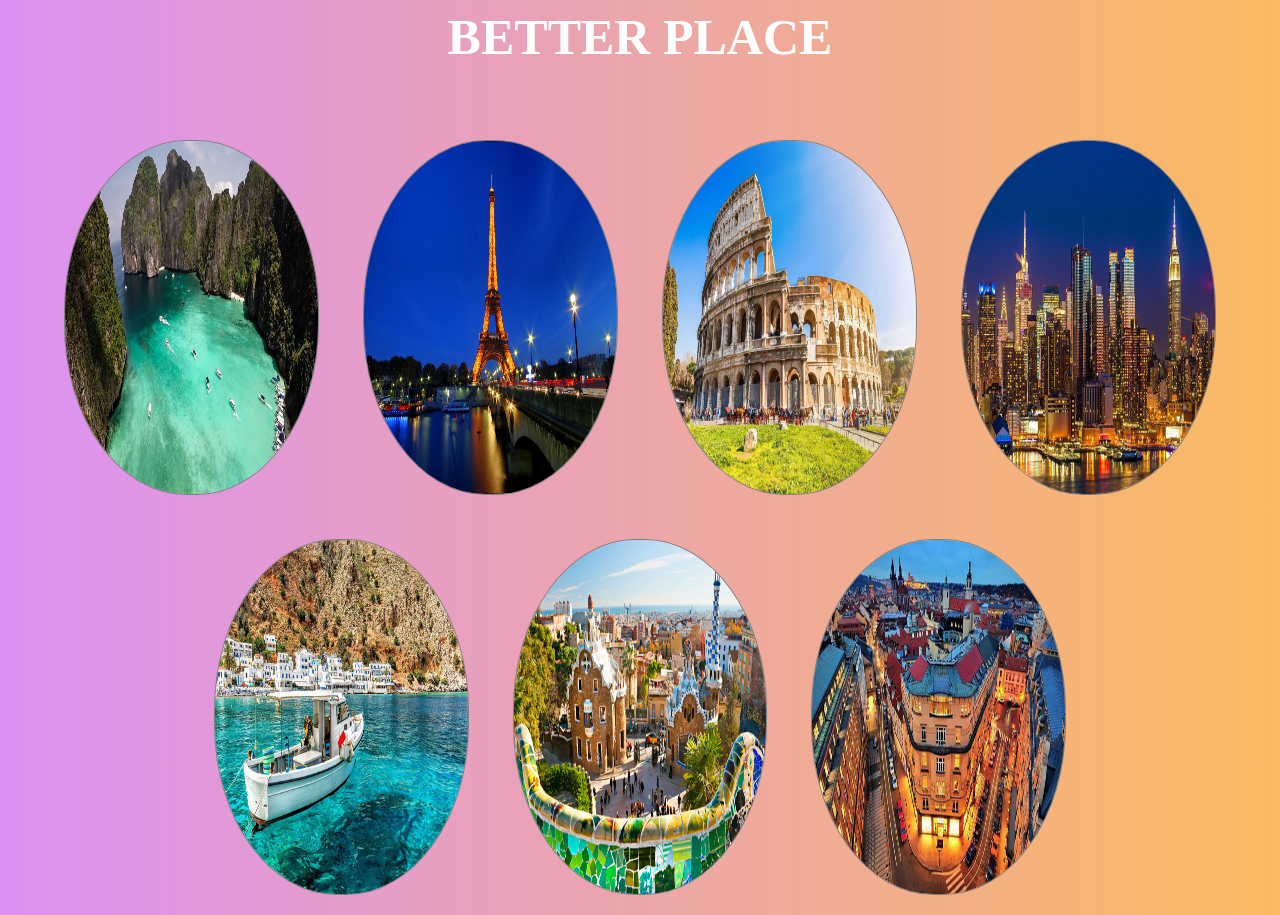
<file: gallery.html>
<html>
    <head>
        <style>
            h1 {
                text-align: center;
                color: white;
                font-size: 50px;
            }
            body {
                background-image: linear-gradient(to left, rgba(251, 183, 88, 0.952), rgba(213, 123, 241, 0.832));
            }
            img {
                height: 40%;
                width: 20%;
                border-radius: 48%;
                position: relative;
                margin: 40px 20px 0 20px;
                border: 1px solid gray;
            }
         
            div {
                text-align: center;
               
            }
        </style>
    </head>
    <body>
        <h1>BETTER PLACE</h1>
        <p>
            <div>
                <img src="imgs/phuket-thai-lan-5-1140x530.jpg" alt="">
            <img src="imgs/iclv44.jpg" alt="">
            <img src="imgs/qiongru-193822113800-Tong-quan-chung-ve-Y.jpg" alt="">
            <img src="imgs/photo-1-16207471415161512962798-crop-16207471586651881117237.jpg" alt="">
            </div>
            <div>
                <img src="imgs/crete-1.jpg" alt="">
            <img src="imgs/Barcelona_260214.jpg" alt="">
            <img src="imgs/prague-5.jpg" alt="">
            </div>
        </p>
    </body>
</html>
</file>
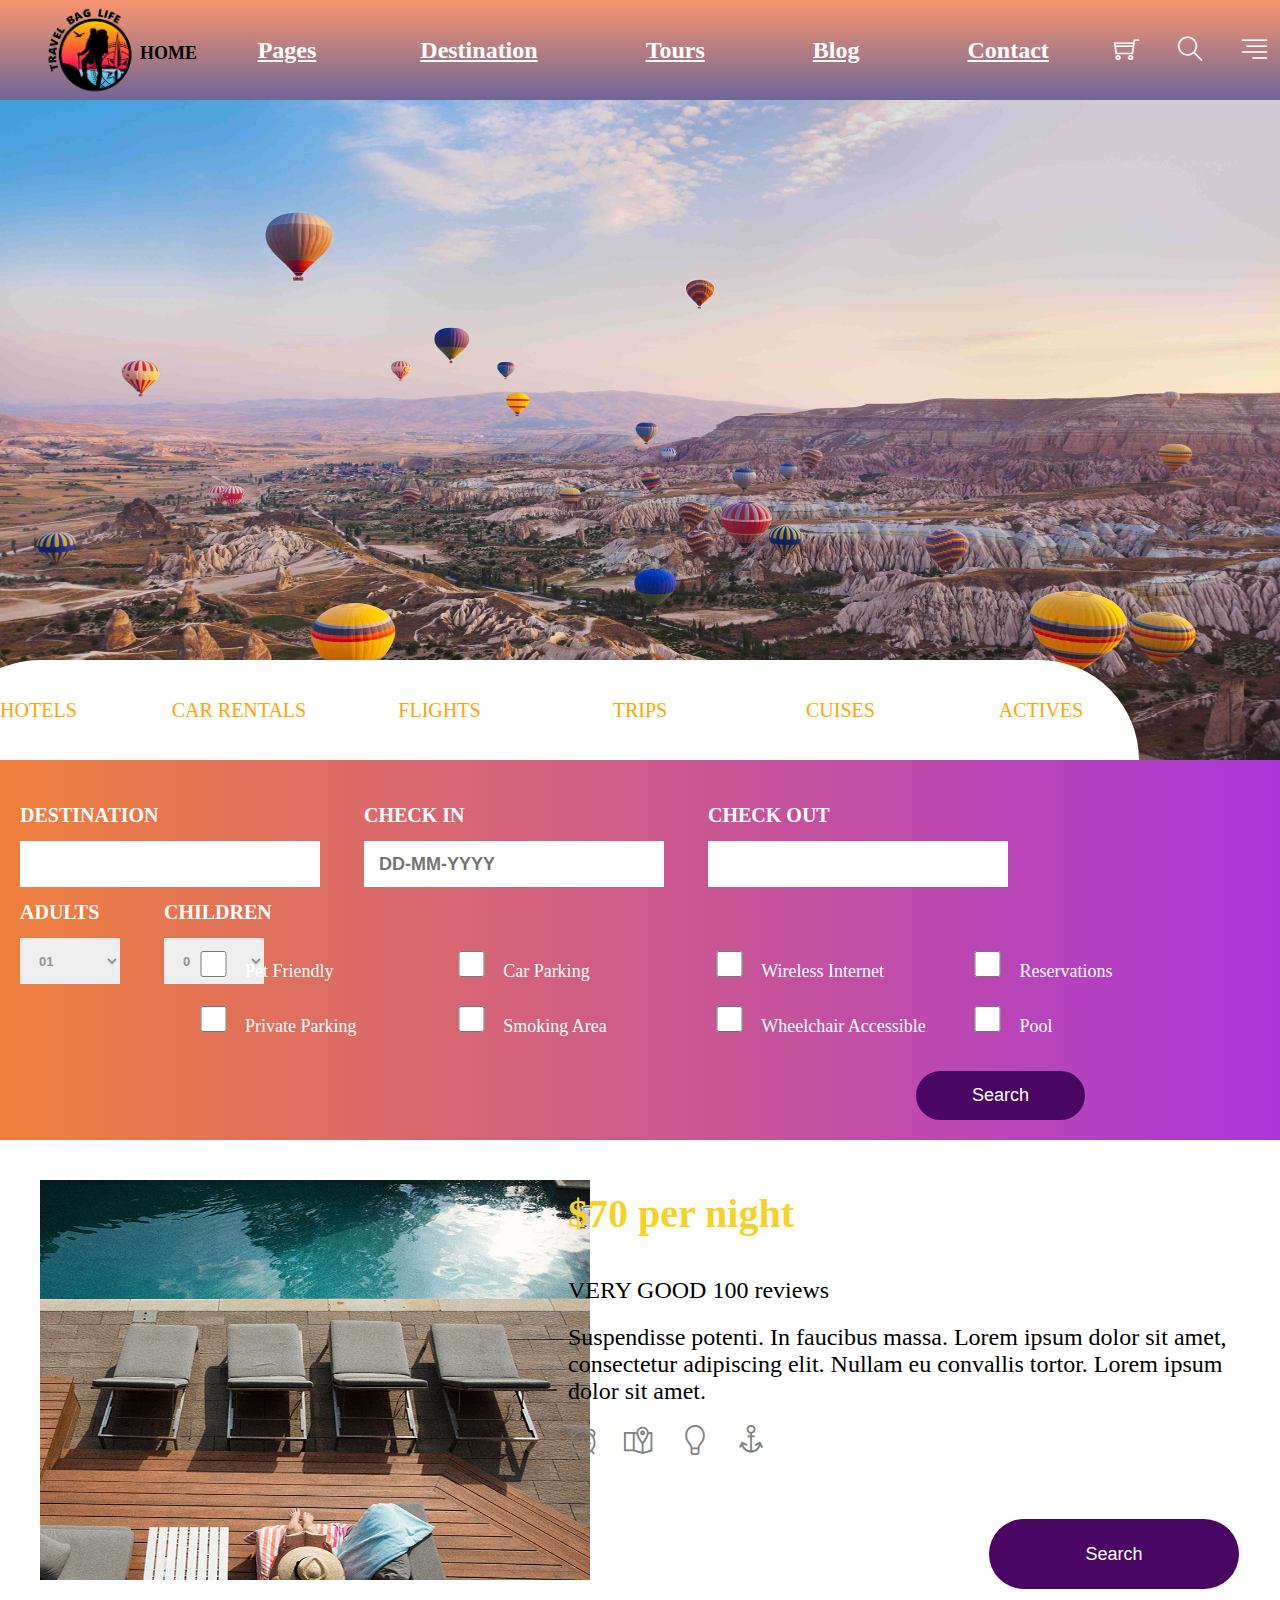
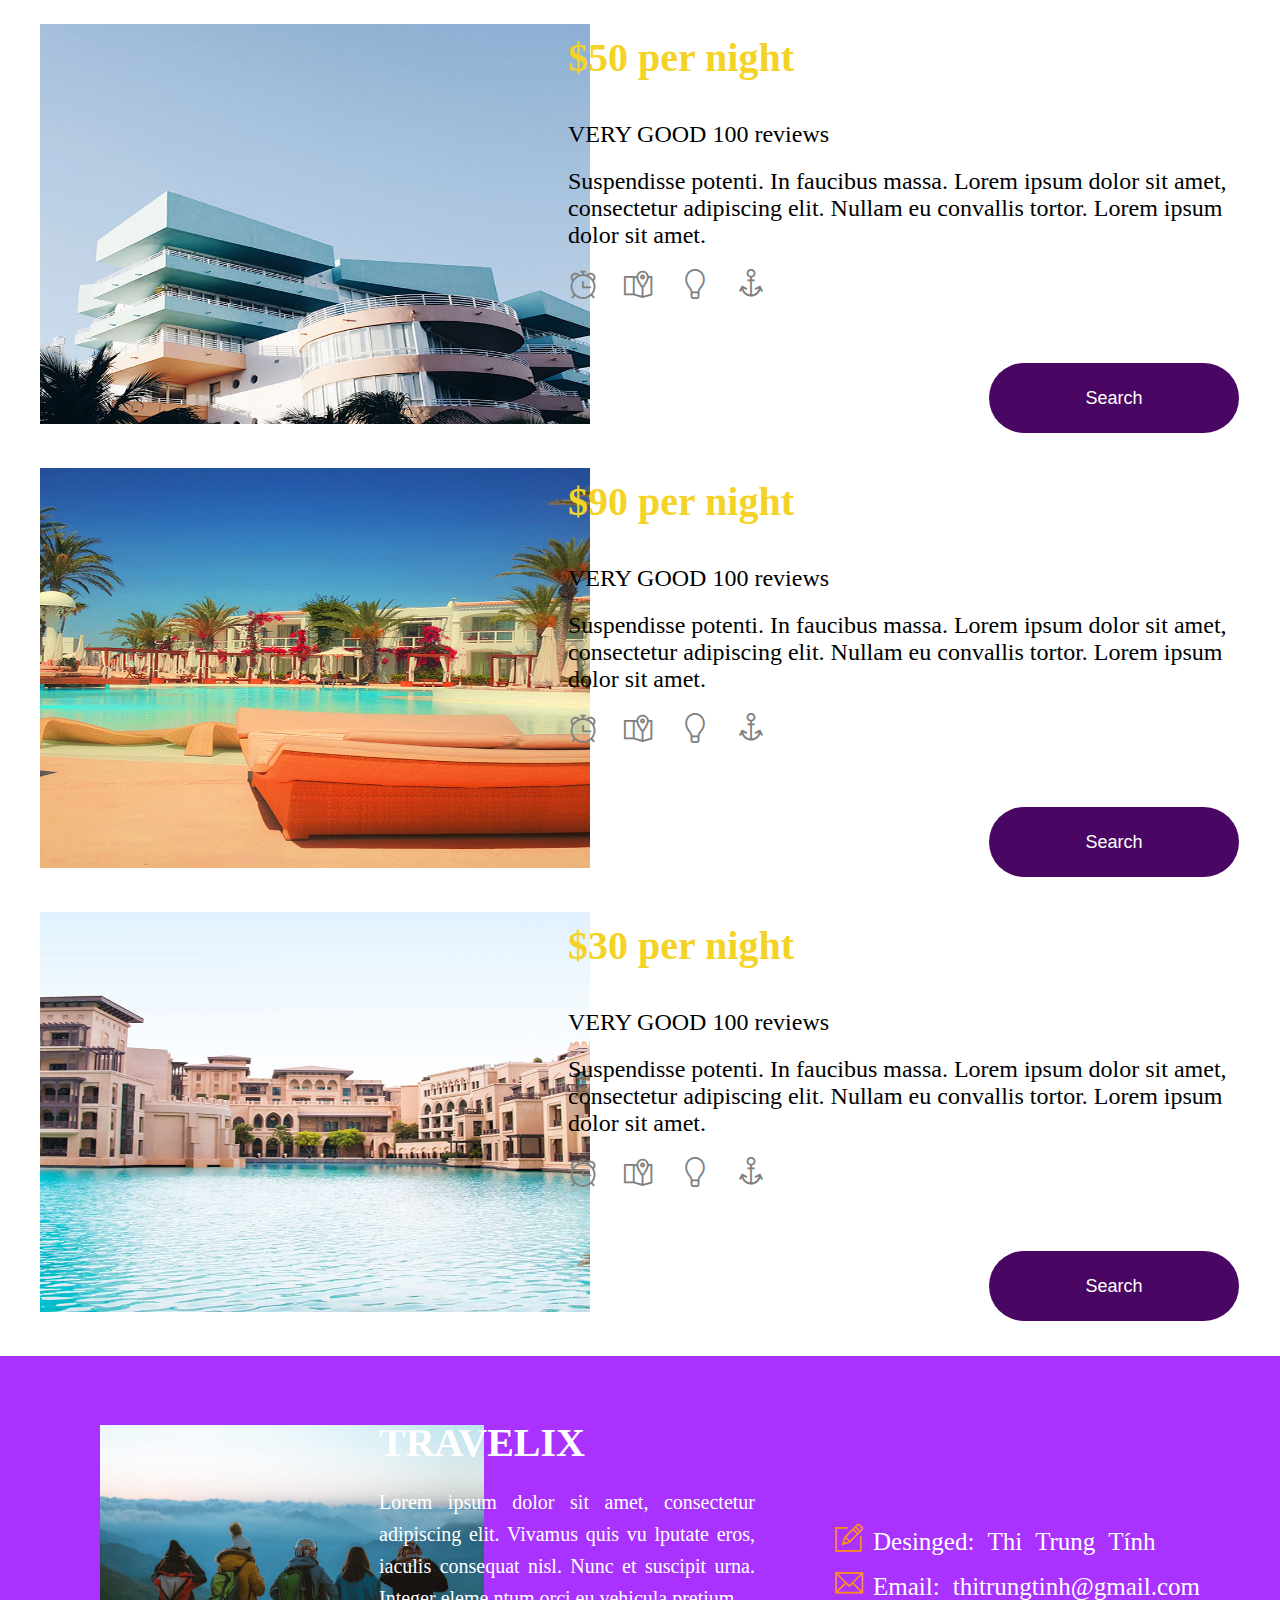
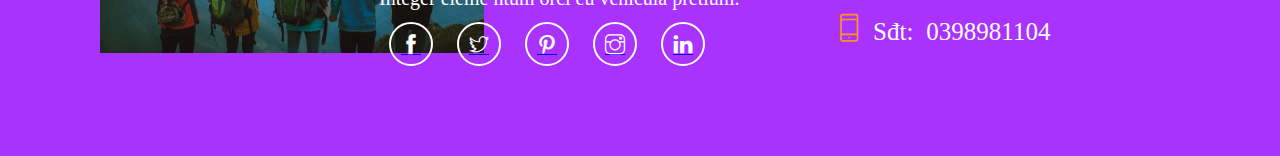
<file: index1.html>
<!DOCTYPE html>
<html lang="en">
<head>
    <meta charset="UTF-8">
    <meta http-equiv="X-UA-Compatible" content="IE=edge">
    <meta name="viewport" content="width=device-width, initial-scale=1.0">
    <title>Thi Trung Tính</title>
    <link rel="stylesheet" href="themify-icons/themify-icons/themify-icons.css">
    <link rel="stylesheet" href="style.css">
    <style> 
        .container > main> .sign {
            height: 380px;
            background-image: linear-gradient(to right,#ef803b,#ab35d9);
            position: relative;
        }
        .sign-ticket {
            position: absolute;
            right: 184px;
            top: 30px;
        }
        .search__container {
            display: inline-block;
            margin: 0 20px;
        }
        .search__container > div >p {
            font-size: 20px;
            font-weight: 700;
            color: #fff;
            text-transform: uppercase;
            margin: 14px 0;
        }
        .search__container > input {
            height: 46px;
            border: none;
            outline: none;
            width: 300px;
            font-size: 18px;
            font-weight: 600;
            color: #929191;
            padding: 15px;
        }
        .search__container > select {
            text-overflow: ellipsis;
            white-space: nowrap;
            cursor: pointer;
            height: 46px;
            border: none;
            outline: none;
            width: 100px;
            font-size: 13px;
            font-weight: 600;
            color: #929191;
            padding: 15px;
        }
        .sign-ticket-place {
            position: absolute;
            top: 180px;
            left: 175px;
        }
        .search__container-place {
            display: inline-block;
            width: 250px;
            padding: 11px 11px;
            width: 23%; 
        }
        .search__container-place > label {
            cursor: pointer;
            font-size: 18px;
            font-weight: 500;
            color: white;
            line-height: 26px;
        }
        .search__container-place > input {
            width: 55px;
            height: 26px;
        }
        .button-search {
            position: absolute;
            bottom: 20px;
            right: 195px;
        }
        .button-search > button {
            padding: 14px 56px;
            background-color: #490663;
            border: none;
            border-radius: 25px;
            cursor: pointer;
        }
        .button-search > button> a{
            text-decoration: none;
            font-size: 18px;
            color: white;
        }
        .item {
            margin: 40px; 
            position: relative;
        }
        .item > body{
            display: inline-block;
        }
        .item > img {
            width: 550px;
            height: 400px;
        }
        .item> div {
            position: absolute;
            top: 10px;
            right: 0px;
            width: 56%;
        }
        .item> div > h1 {
            font-size: 40px;
            margin: 0 0 40px 0;
            color: rgb(245, 210, 38);
        }
        .item> div > p,.item> div> p {
            font-size: 24px;
            margin: 20px 0;
        }
        .item> div> p > a{
            text-decoration: none;
            font-size: 30px;
            color: grey;
            padding-right: 20px;
        }
        .item > div > .button-search > button {
            border-radius: 50px;
            height: 70px;
            width: 250px;
            position: absolute;
            right: -194px;
            bottom: -130px;
        }
    </style>
</head>
<body>
    <div class="container">
        <header class="header-info">
            <div class="info-logo">
                <p class="logo"></p>
                <p class="logo-text">HOME</p>
            </div>
            <div class="info-element">
                <ul>
                    <li>
                        <a href="index.html">Pages</a> 
                        <ul>
                            <li><a href="">Trung Tâm tư vấn du lịch</a></li>
                            <li><a href="">Lịch trình ngao du</a></li>
                            <li><a href="">Tâm điểm vàng</a></li>
                        </ul>
                    <li>
                        <a href="gallery.html">Destination</a>
                        <ul>
                            <li><a href="">Trung Tâm tư vấn du lịch</a></li>
                            <li><a href="">Lịch trình ngao du</a></li>
                            <li><a href="">Tâm điểm vàng</a></li>
                        </ul>  
                    </li>
                    <li>
                        <a href="index1.html">Tours</a>
                        <ul>
                            <li><a href="">Trung Tâm tư vấn du lịch</a></li>
                            <li><a href="">Lịch trình ngao du</a></li>
                            <li><a href="">Tâm điểm vàng</a></li>
                        </ul>  
                    </li>
                    <li>
                        <a href="tintuc.html">Blog</a>
                        <ul>
                            <li><a href="">Trung Tâm tư vấn du lịch</a></li>
                            <li><a href="">Lịch trình ngao du</a></li>
                            <li><a href="">Tâm điểm vàng</a></li>
                        </ul>
                    </li>
                    <li>
                        <a href="media.html">Contact</a>
                        <ul>
                            <li><a href="">Trung Tâm tư vấn du lịch</a></li>
                            <li><a href="">Lịch trình ngao du</a></li>
                            <li><a href="">Tâm điểm vàng</a></li>
                        </ul>
                    </li>
                </ul>
            </div>
            <a class="ti-search "></a>
            <a class="ti-shopping-cart"></a>
            <a class="ti-align-right"></a>
        </header>
        <nav>
            <img class="header-img" src="imgs/Turkey-Turkish-Cappadocia-hot-air-balloons-1149868-wallhere.com.jpg" alt="">
        </nav>
        <main>
            <p class="main-header">
                <a class="border-header-start" href="#">HOTELS</a>
                <a href="#">CAR RENTALS</a>
                <a href="#">FLIGHTS</a>
                <a href="#">TRIPS</a>
                <a href="#">CUISES</a>
                <a class="border-header-end" href="">ACTIVES</a>
            </p>
           <div class="sign">
                <div class="sign-ticket">
                    <div class="search__container">
                        <div>
                            <p>Destination</p>
                        </div>
                        <input type="text" required>
                    </div>
                    <div class="search__container">
                        <div>
                            <p>Check in</p>
                        </div>
                        <input required type="text" placeholder="DD-MM-YYYY">
                    </div>
                    <div class="search__container">
                        <div>
                            <p>Check out</p>
                        </div>
                        <input required type="text">
                    </div>
                    <div class="search__container">
                        <div>
                            <p>Adults</p>
                        </div>
                        <select name="" id="">
                            <option>01</option>
                            <option>02</option>
                            <option>03</option>
                        </select>
                    </div>
                    <div class="search__container">
                        <div>
                            <p>CHILDREN</p>
                        </div>
                        <select name="" id="">
                            <option>0</option>
                            <option>01</option>
                            <option>02</option>
                        </select>
                    </div>
                </div>
                <div class="sign-ticket-place">
                    <div class="search__container-place ">
                        <input required type="checkbox" name="#" id="#">
                        <label for="#">Pet Friendly</label>
                    </div>
                    <div class="search__container-place">
                        <input required type="checkbox" name="#" id="#">
                        <label for="#">Car Parking</label>
                    </div>
                    <div class="search__container-place">
                        <input required type="checkbox" name="#" id="#">
                        <label for="#">Wireless Internet</label>
                    </div>
                    <div class="search__container-place">
                        <input required type="checkbox" name="#" id="#">
                        <label for="#">Reservations</label>
                    </div>
                    <div class="search__container-place">
                        <input required type="checkbox" name="#" id="#">
                        <label for="#">Private Parking</label>
                    </div>
                    <div class="search__container-place">
                        <input required type="checkbox" name="#" id="#">
                        <label for="#">Smoking Area</label>
                    </div>
                    <div class="search__container-place">
                        <input required type="checkbox" name="#" id="#">
                        <label for="#">Wheelchair Accessible</label>
                    </div>
                    <div class="search__container-place">
                        <input required type="checkbox" name="#" id="#">
                        <label for="#">Pool</label>
                    </div>
                </div>
                <div class="button-search">
                    <button type="submit">
                        <a href="#">Search</a>
                    </button>
                </div>
           </div>
           <div class="container-item">
                <div class="item ">
                    <img src="imgs/xoffer_5.jpg.pagespeed.ic.BPUGlc08kT.webp" alt="">
                    <div>
                        <h1>$70 per night</h1>
                        <p>VERY GOOD 100 reviews</p>
                        <p>Suspendisse potenti. In faucibus massa. Lorem ipsum dolor sit amet, consectetur adipiscing elit. Nullam eu convallis tortor. Lorem ipsum dolor sit amet.</p>
                        <p>
                            <a href="" class="icon-address ti-alarm-clock "></a>
                            <a href="" class="icon-address ti-map-alt"></a>
                            <a href="" class="icon-address ti-light-bulb"></a>
                            <a href="" class="icon-address ti-anchor"></a>
                        </p>
                        <div class="button-search">
                            <button type="submit">
                                <a href="#">Search</a>
                            </button>
                        </div>
                    </div>
                </div>
                <div class="item ">
                    <img src="imgs/xoffer_8.jpg.pagespeed.ic.7TP4Qvessu.webp" alt="">
                    <div>
                        <h1>$50 per night</h1>
                        <p>VERY GOOD 100 reviews</p>
                        <p>Suspendisse potenti. In faucibus massa. Lorem ipsum dolor sit amet, consectetur adipiscing elit. Nullam eu convallis tortor. Lorem ipsum dolor sit amet.</p>
                        <p>
                            <a href="" class="icon-address ti-alarm-clock "></a>
                            <a href="" class="icon-address ti-map-alt"></a>
                            <a href="" class="icon-address ti-light-bulb"></a>
                            <a href="" class="icon-address ti-anchor"></a>
                        </p>
                        <div class="button-search">
                            <button type="submit">
                                <a href="#">Search</a>
                            </button>
                        </div>
                    </div>
                </div>
                <div class="item ">
                    <img src="imgs/xoffer_6.jpg.pagespeed.ic.z1jAmiqjUy.webp" alt="">
                    <div>
                        <h1>$90 per night</h1>
                        <p>VERY GOOD 100 reviews</p>
                        <p>Suspendisse potenti. In faucibus massa. Lorem ipsum dolor sit amet, consectetur adipiscing elit. Nullam eu convallis tortor. Lorem ipsum dolor sit amet.</p>
                        <p>
                            <a href="" class="icon-address ti-alarm-clock "></a>
                            <a href="" class="icon-address ti-map-alt"></a>
                            <a href="" class="icon-address ti-light-bulb"></a>
                            <a href="" class="icon-address ti-anchor"></a>
                        </p>
                        <div class="button-search">
                            <button type="submit">
                                <a href="#">Search</a>
                            </button>
                        </div>
                    </div>
                </div>
                <div class="item ">
                    <img src="imgs/xoffer_7.jpg.pagespeed.ic.yqTUd4HnKP.webp" alt="">
                    <div>
                        <h1>$30 per night</h1>
                        <p>VERY GOOD 100 reviews</p>
                        <p>Suspendisse potenti. In faucibus massa. Lorem ipsum dolor sit amet, consectetur adipiscing elit. Nullam eu convallis tortor. Lorem ipsum dolor sit amet.</p>
                        <p>
                            <a href="" class="icon-address ti-alarm-clock "></a>
                            <a href="" class="icon-address ti-map-alt"></a>
                            <a href="" class="icon-address ti-light-bulb"></a>
                            <a href="" class="icon-address ti-anchor"></a>
                        </p>
                        <div class="button-search">
                            <button type="submit">
                                <a href="#">Search</a>
                            </button>
                        </div>
                    </div>
                </div>
           </div>
        </main>
        <footer>
            <div class="logo-footer"></div>
            <div class="info-footer">
                <p class="ti-pencil-alt">Desinged: Thi Trung Tính</p>
                <p class="ti-email">Email: thitrungtinh@gmail.com</p>
                <p class="ti-mobile">Sđt: 0398981104</p>
            </div>
            <div class="info-text">
                <h2>TRAVELIX</h2>
                <p>Lorem ipsum dolor sit amet, consectetur adipiscing elit. Vivamus quis vu lputate eros, iaculis consequat nisl. Nunc et suscipit urna. Integer eleme ntum orci eu vehicula pretium.</p>
                <a class="ti-facebook" href="#"></a>
                <a class="ti-twitter" href="#"></a>
                <a class="ti-pinterest" href="#"></a>
                <a class="ti-instagram" href="#"></a>
                <a class="ti-linkedin" href="#"></a>
            </div>
        </footer>
    </div>
</body>
</html>
</file>
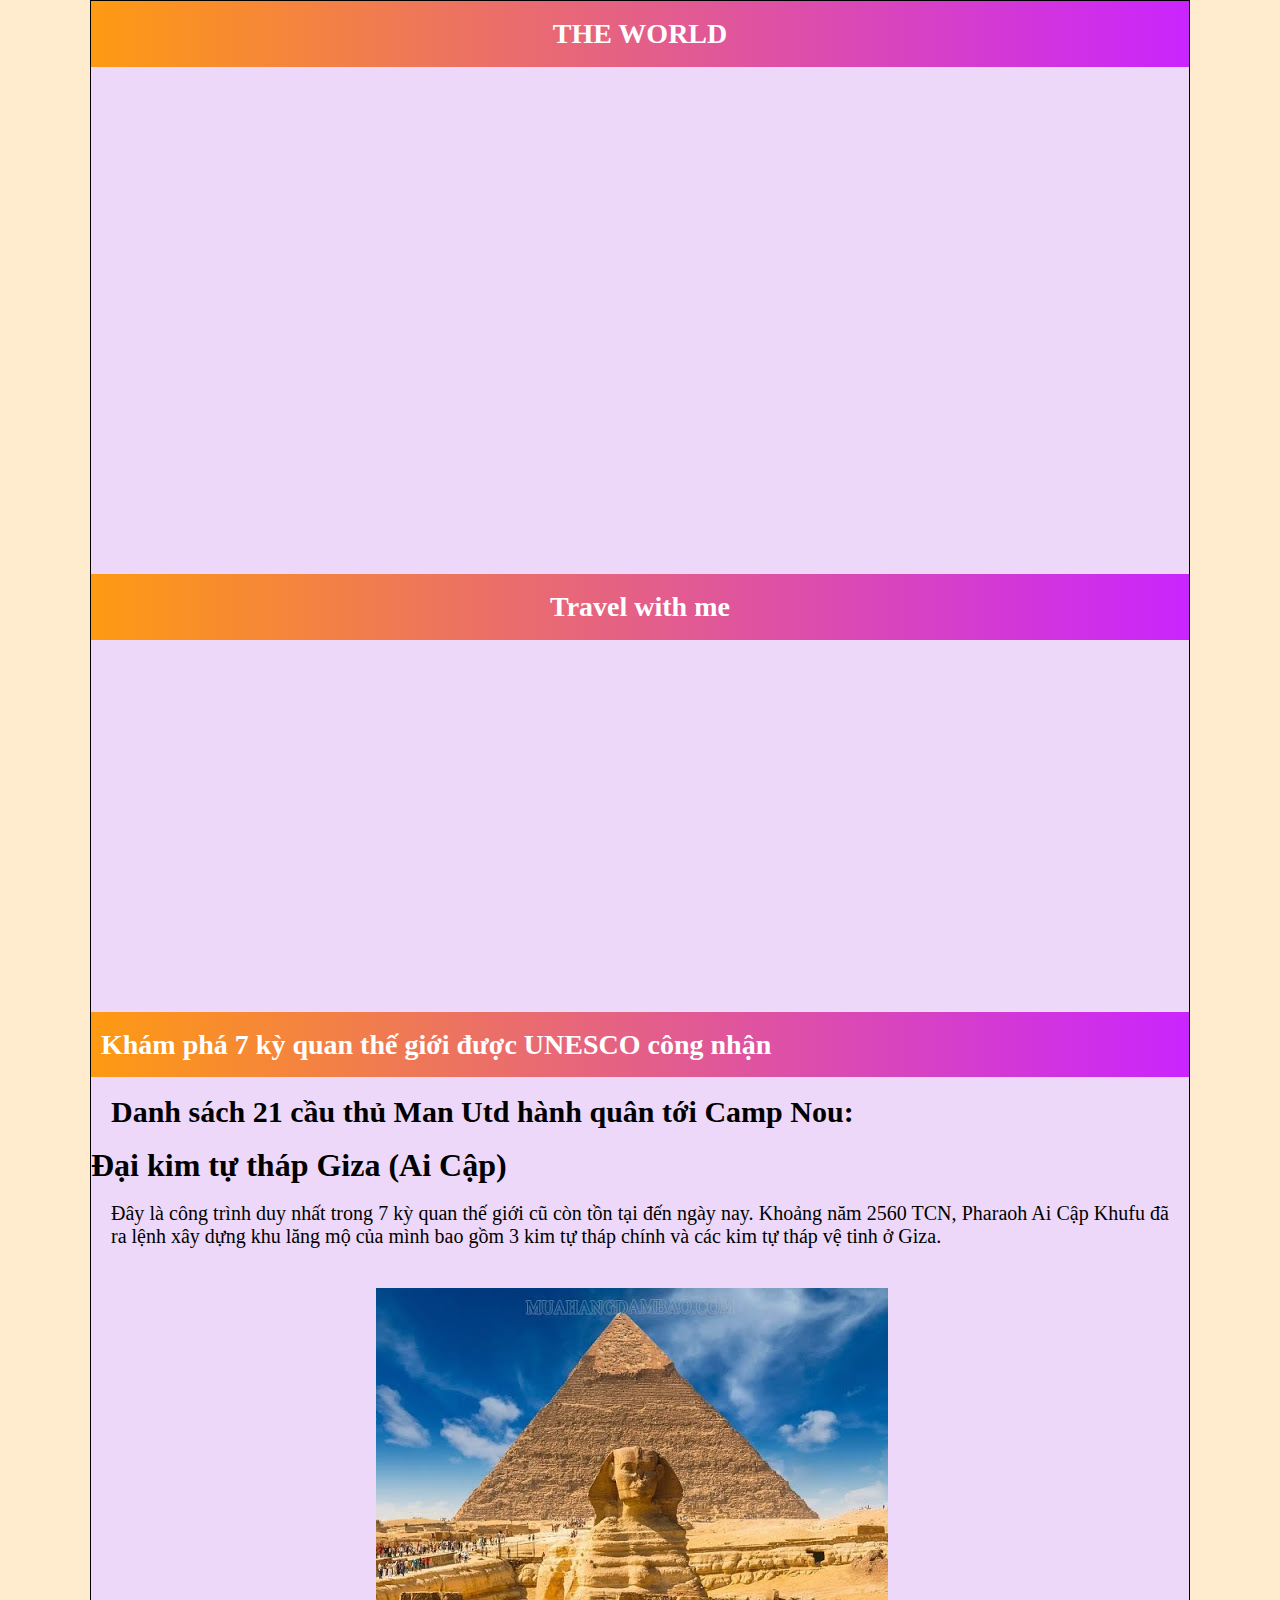
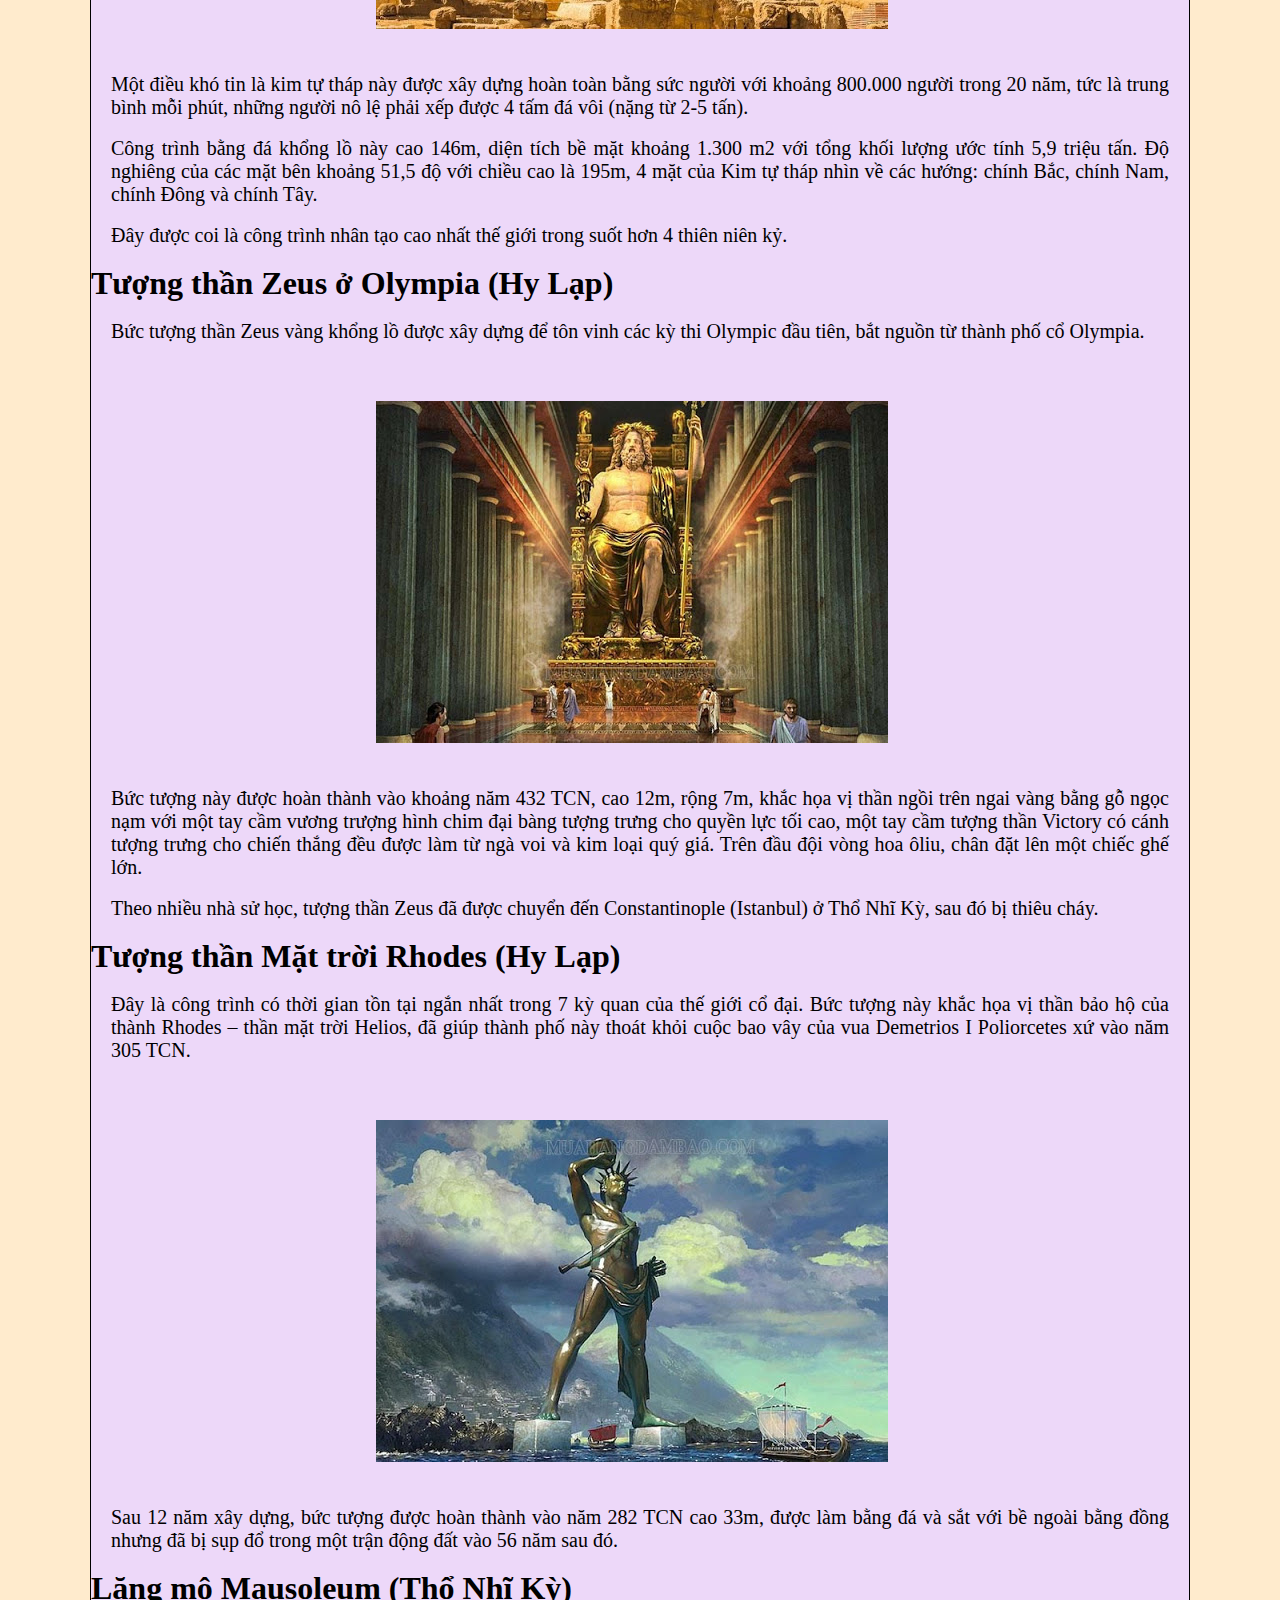
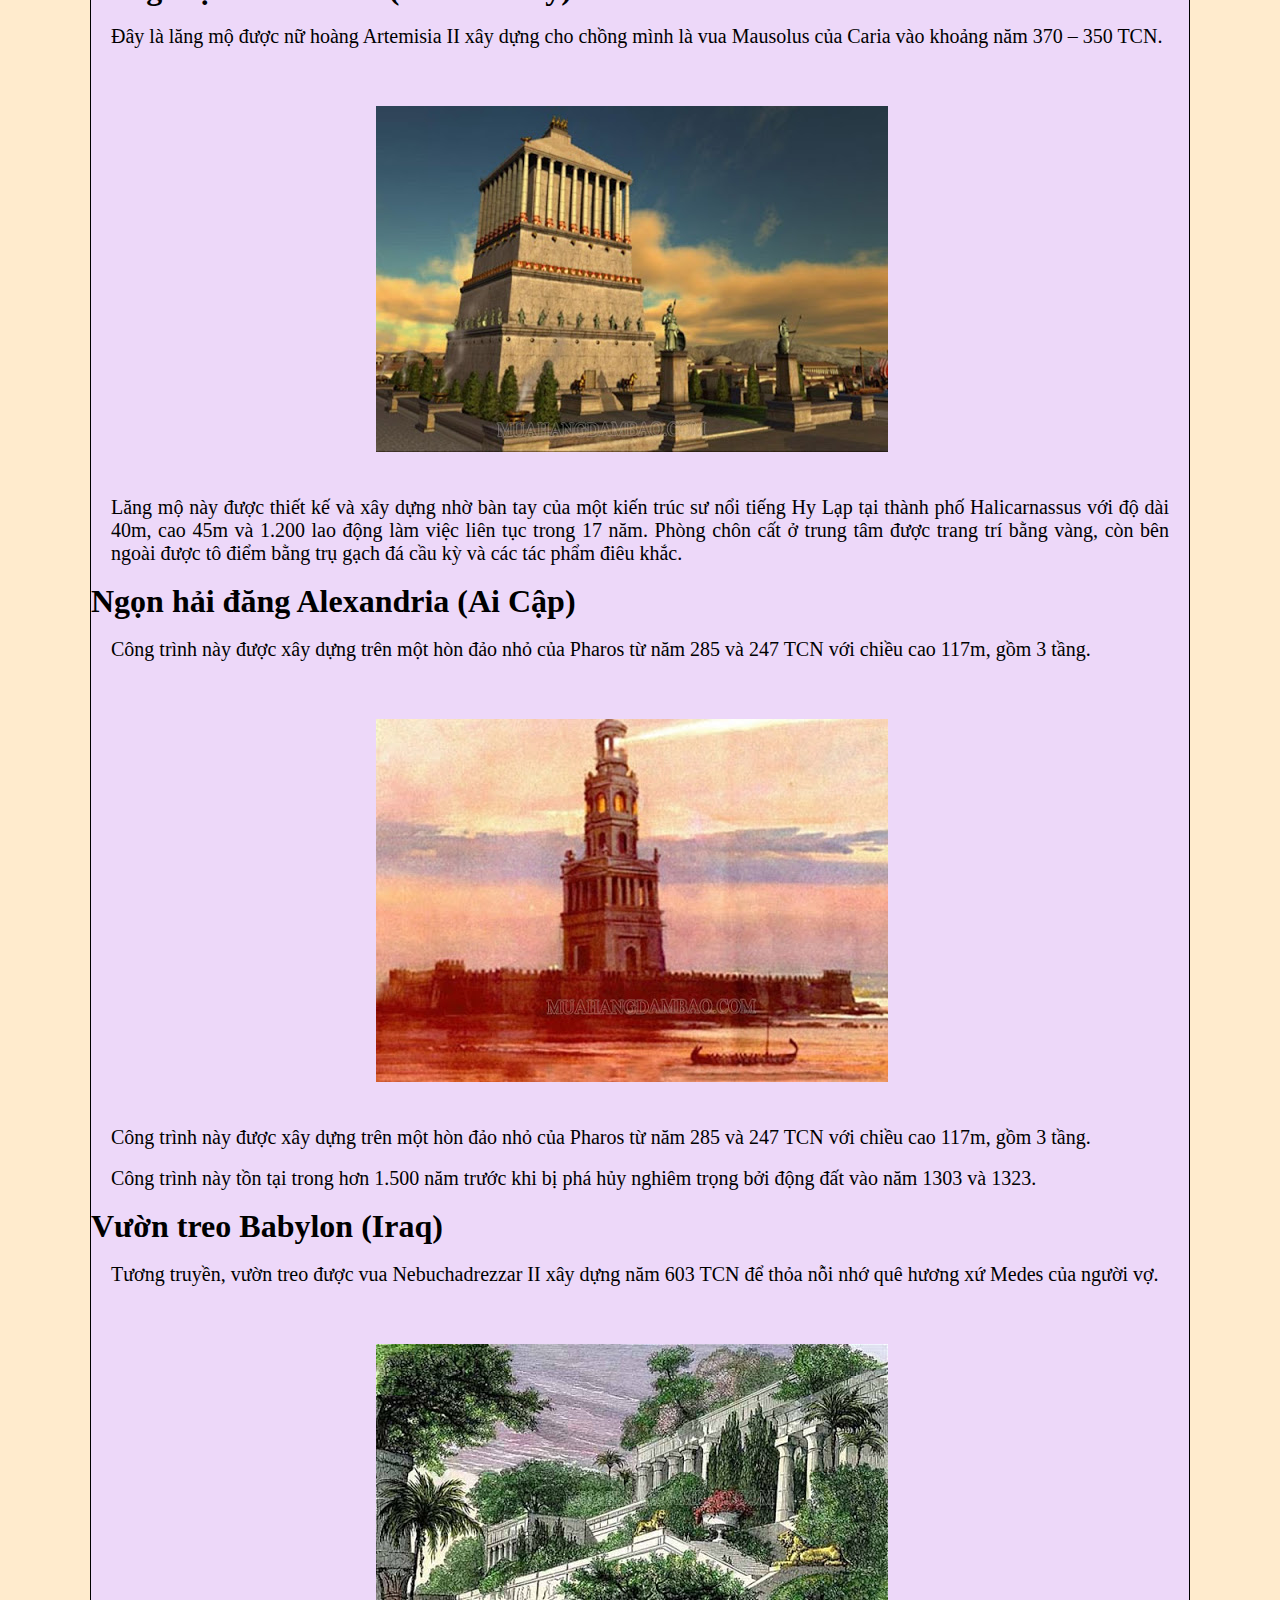
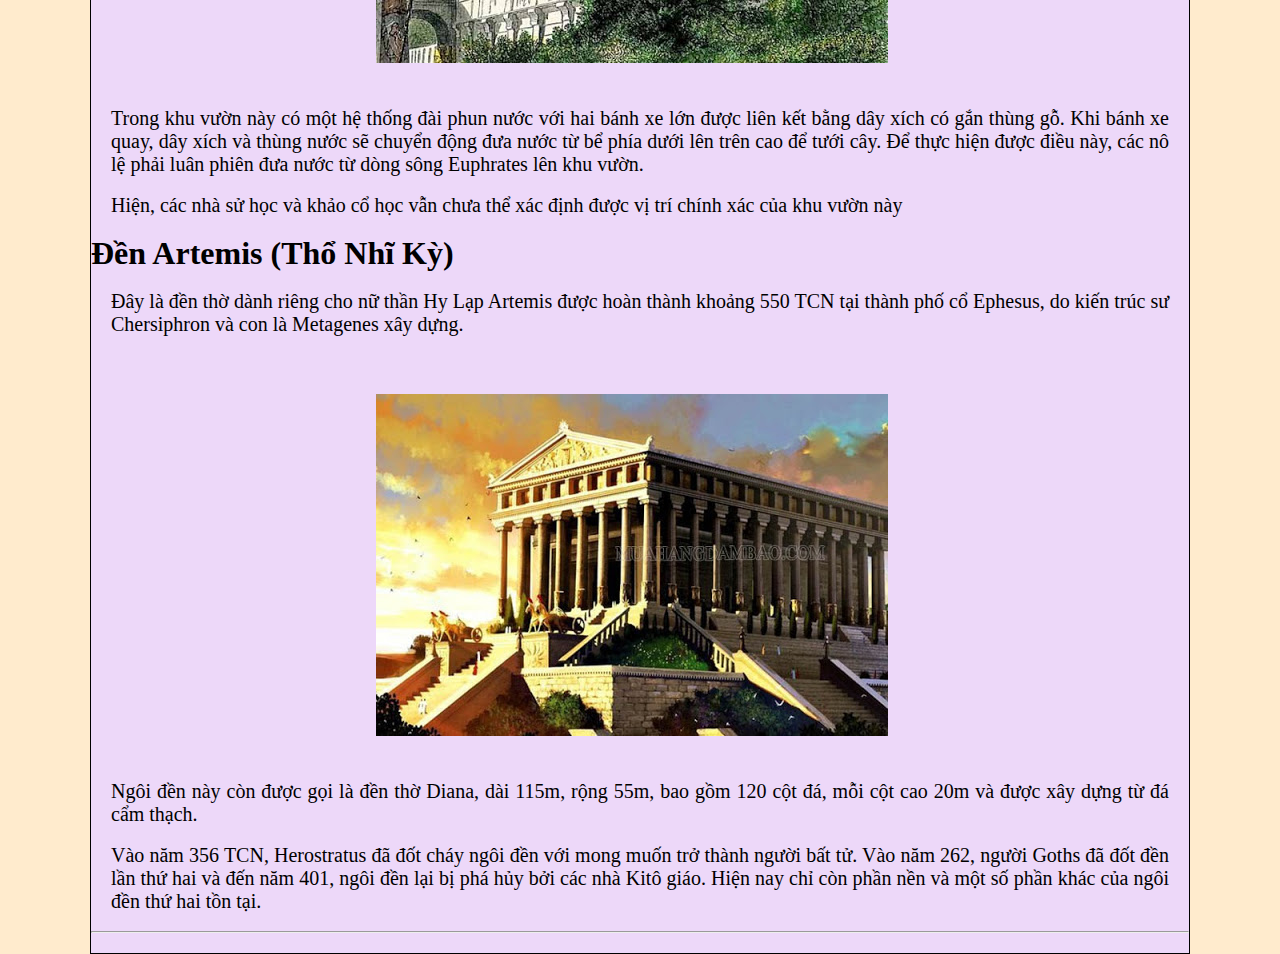
<file: media.html>
<!DOCTYPE html>
<html lang="en">
<head>
    <meta charset="UTF-8">
    <meta http-equiv="X-UA-Compatible" content="IE=edge">
    <meta name="viewport" content="width=device-width, initial-scale=1.0">
    <title>Document</title>
    <style>
        * {
            padding: auto;
            margin: auto;
            box-sizing: border-box;
        }
        html {
            background-color: blanchedalmond;
        }
        .container{
            margin: 0 auto;
            width: 1100px;  
            border: 1px solid black;
            background-color: rgb(237, 216, 249);
        }
        .container > header {
            height: 66px;
            background-image: linear-gradient(to right, rgba(255, 151, 6, 0.952), rgba(195, 0, 255, 0.832));
            margin: 3px 0;
        }
        .container >header>h1 {
            line-height: 66px;
            margin: 0;
            text-align: center;
            font-size: 28px;
            color: white;
            margin: -3px;
        }
        .container > main > article {
            height: 369px;
        }
        .container > main > aside >h1 {
            font-size: 28px;
            line-height: 65px;
            background-image: linear-gradient(to right, rgba(255, 151, 6, 0.952), rgba(195, 0, 255, 0.832));
            padding: 0 0 0 10px; 
            color: white;
        }
        .container > main > aside > div > img {
            margin: 40px 0 40px 285px;
        }
        p {
            font-size: 20px;
            margin: 0 20px 0 20px;
            text-align: justify;
        }
        h2 {
            font-size: 30px;
            margin: 0 0 0 20px;
        }
        .fb-like {
            margin: 20px 0 20px 20px;
        }
    </style>
</head>
<body>
    <div class="container">
        <header>
            <h1>THE WORLD</h1>
        </header>
        <nav>
            <iframe src="https://www.google.com/maps/embed?pb=!1m14!1m12!1m3!1d62054883.76752207!2d111.15380284330007!3d18.323111331305714!2m3!1f0!2f0!3f0!3m2!1i1024!2i768!4f13.1!5e0!3m2!1svi!2s!4v1676690828532!5m2!1svi!2s" width="100%" height="500" style="border:0;" allowfullscreen="" loading="lazy" referrerpolicy="no-referrer-when-downgrade"></iframe>
        </nav>
        <header>
            <h1>Travel with me</h1>
        </header>
        <main>
            <article>
                <iframe width="33%" height="365" src="https://www.youtube.com/embed/oXJifyql2HI" title="YouTube video player" frameborder="0" allow="accelerometer; autoplay; clipboard-write; encrypted-media; gyroscope; picture-in-picture; web-share" allowfullscreen></iframe>
                <iframe width="33%" height="365" src="https://www.youtube.com/embed/wFTJLmt8OeA" title="YouTube video player" frameborder="0" allow="accelerometer; autoplay; clipboard-write; encrypted-media; gyroscope; picture-in-picture; web-share" allowfullscreen></iframe>
                <iframe width="33%" height="365" src="https://www.youtube.com/embed/40xACzfYqPY" title="YouTube video player" frameborder="0" allow="accelerometer; autoplay; clipboard-write; encrypted-media; gyroscope; picture-in-picture; web-share" allowfullscreen></iframe>
            </article>
            <aside>
                <div id="fb-root"></div>
                <script async defer crossorigin="anonymous" src="https://connect.facebook.net/vi_VN/sdk.js#xfbml=1&version=v16.0" nonce="BRVTpXAD"></script>
                <div id="fb-root"></div>
                <script async defer crossorigin="anonymous" src="https://connect.facebook.net/vi_VN/sdk.js#xfbml=1&version=v16.0" nonce="kNwkJXgI"></script>
                <h1> Khám phá 7 kỳ quan thế giới được UNESCO công nhận</h1> <br>
                <div>
                    <h2>Danh sách 21 cầu thủ Man Utd hành quân tới Camp Nou:</h2> <br>
                    <h1>Đại kim tự tháp Giza (Ai Cập)</h1><br>
                    <p>Đây là công trình duy nhất trong 7 kỳ quan thế giới cũ còn tồn tại đến ngày nay. Khoảng năm 2560 TCN, Pharaoh Ai Cập Khufu đã ra lệnh xây dựng khu lăng mộ của mình bao gồm 3 kim tự tháp chính và các kim tự tháp vệ tinh ở Giza.</p>
                    <img src="imgs/7-ki-quan-the-gioi-13.jpg" alt="">
                    <p>Một điều khó tin là kim tự tháp này được xây dựng hoàn toàn bằng sức người với khoảng 800.000 người trong 20 năm, tức là trung bình mỗi phút, những người nô lệ phải xếp được 4 tấm đá vôi (nặng từ 2-5 tấn).</p> <br>
                    <p>Công trình bằng đá khổng lồ này cao 146m, diện tích bề mặt khoảng 1.300 m2 với tổng khối lượng ước tính 5,9 triệu tấn. Độ nghiêng của các mặt bên khoảng 51,5 độ với chiều cao là 195m, 4 mặt của Kim tự tháp nhìn về các hướng: chính Bắc, chính Nam, chính Đông và chính Tây.</p> <br>
                    <p>Đây được coi là công trình nhân tạo cao nhất thế giới trong suốt hơn 4 thiên niên kỷ.</p> <br>
                    <h1>Tượng thần Zeus ở Olympia (Hy Lạp)</h1> <br>
                    <p>Bức tượng thần Zeus vàng khổng lồ được xây dựng để tôn vinh các kỳ thi Olympic đầu tiên, bắt nguồn từ thành phố cổ Olympia.</p> <br>
                    <img src="imgs/7-ki-quan-the-gioi-12.jpg" alt=""> <br>
                    <p>Bức tượng này được hoàn thành vào khoảng năm 432 TCN, cao 12m, rộng 7m, khắc họa vị thần ngồi trên ngai vàng bằng gỗ ngọc nạm với một tay cầm vương trượng hình chim đại bàng tượng trưng cho quyền lực tối cao, một tay cầm tượng thần Victory có cánh tượng trưng cho chiến thắng đều được làm từ ngà voi và kim loại quý giá. Trên đầu đội vòng hoa ôliu, chân đặt lên một chiếc ghế lớn.</p> <br>
                    <p>Theo nhiều nhà sử học, tượng thần Zeus đã được chuyển đến Constantinople (Istanbul) ở Thổ Nhĩ Kỳ, sau đó bị thiêu cháy.</p> <br>
                    <h1>Tượng thần Mặt trời Rhodes (Hy Lạp)</h1> <br>
                    <p>Đây là công trình có thời gian tồn tại ngắn nhất trong 7 kỳ quan của thế giới cổ đại. Bức tượng này khắc họa vị thần bảo hộ của thành Rhodes – thần mặt trời Helios, đã giúp thành phố này thoát khỏi cuộc bao vây của vua Demetrios I Poliorcetes xứ vào năm 305 TCN.</p> <br>
                    <img src="imgs/7-ki-quan-the-gioi-11.jpg" alt=""> <br>
                    <p>Sau 12 năm xây dựng, bức tượng được hoàn thành vào năm 282 TCN cao 33m, được làm bằng đá và sắt với bề ngoài bằng đồng nhưng đã bị sụp đổ trong một trận động đất vào 56 năm sau đó.</p> <br>
                    <h1>Lăng mộ Mausoleum (Thổ Nhĩ Kỳ)</h1> <br>
                    <p>Đây là lăng mộ được nữ hoàng Artemisia II xây dựng cho chồng mình là vua Mausolus của Caria vào khoảng năm 370 – 350 TCN.</p> <br>
                    <img src="imgs/7-ki-quan-the-gioi-10.jpg" alt=""> <br>
                    <p>Lăng mộ này được thiết kế và xây dựng nhờ bàn tay của một kiến ​​trúc sư nổi tiếng Hy Lạp tại thành phố Halicarnassus với độ dài 40m, cao 45m và 1.200 lao động làm việc liên tục trong 17 năm. Phòng chôn cất ở trung tâm được trang trí bằng vàng, còn bên ngoài được tô điểm bằng trụ gạch đá cầu kỳ và các tác phẩm điêu khắc.</p> <br>
                    <h1>Ngọn hải đăng Alexandria (Ai Cập)</h1> <br>
                    <p>Công trình này được xây dựng trên một hòn đảo nhỏ của Pharos từ năm 285 và 247 TCN với chiều cao 117m, gồm 3 tầng.</p> <br>
                    <img src="imgs/7-ki-quan-the-gioi-09.jpg" alt=""> <br>
                    <p>Công trình này được xây dựng trên một hòn đảo nhỏ của Pharos từ năm 285 và 247 TCN với chiều cao 117m, gồm 3 tầng.</p> <br>
                    <p>Công trình này tồn tại trong hơn 1.500 năm trước khi bị phá hủy nghiêm trọng bởi động đất vào năm 1303 và 1323.</p> <br>
                    <h1>Vườn treo Babylon (Iraq)</h1> <br>
                    <p>Tương truyền, vườn treo được vua Nebuchadrezzar II xây dựng năm 603 TCN để thỏa nỗi nhớ quê hương xứ Medes của người vợ.</p> <br>
                    <img src="imgs/7-ki-quan-the-gioi-08.jpg" alt=""> <br>
                    <p>Trong khu vườn này có một hệ thống đài phun nước với hai bánh xe lớn được liên kết bằng dây xích có gắn thùng gỗ. Khi bánh xe quay, dây xích và thùng nước sẽ chuyển động đưa nước từ bể phía dưới lên trên cao để tưới cây. Để thực hiện được điều này, các nô lệ phải luân phiên đưa nước từ dòng sông Euphrates lên khu vườn.</p> <br>
                    <p>Hiện, các nhà sử học và khảo cổ học vẫn chưa thể xác định được vị trí chính xác của khu vườn này</p> <br>
                    <h1>Đền Artemis (Thổ Nhĩ Kỳ)</h1> <br> 
                    <p>Đây là đền thờ dành riêng cho nữ thần Hy Lạp Artemis được hoàn thành khoảng 550 TCN tại thành phố cổ Ephesus, do kiến trúc sư Chersiphron và con là Metagenes xây dựng.</p> <br>
                    <img src="imgs/7-ki-quan-the-gioi-07.jpg" alt=""> <br>
                    <p>Ngôi đền này còn được gọi là đền thờ Diana, dài 115m, rộng 55m, bao gồm 120 cột đá, mỗi cột cao 20m và được xây dựng từ đá cẩm thạch.</p> <br>
                    <p>Vào năm 356 TCN, Herostratus đã đốt cháy ngôi đền với mong muốn trở thành người bất tử. Vào năm 262, người Goths đã đốt đền lần thứ hai và đến năm 401, ngôi đền lại bị phá hủy bởi các nhà Kitô giáo. Hiện nay chỉ còn phần nền và một số phần khác của ngôi đền thứ hai tồn tại.</p> <br>                    
                    <hr>
                </div>
                <div class="fb-like" data-href="https://developers.facebook.com/docs/plugins/" data-width="" data-layout="standard" data-action="like" data-size="large" data-share="true"></div>
                <div class="fb-comments" data-href="https://developers.facebook.com/docs/plugins/comments#configurator" data-width="100%" data-numposts="5"></div>
            </aside>
        </main>
        <footer></footer>
    </div>
</body>
<script src="https://uhchat.net/code.php?f=aeb219"></script>
</html>
</file>
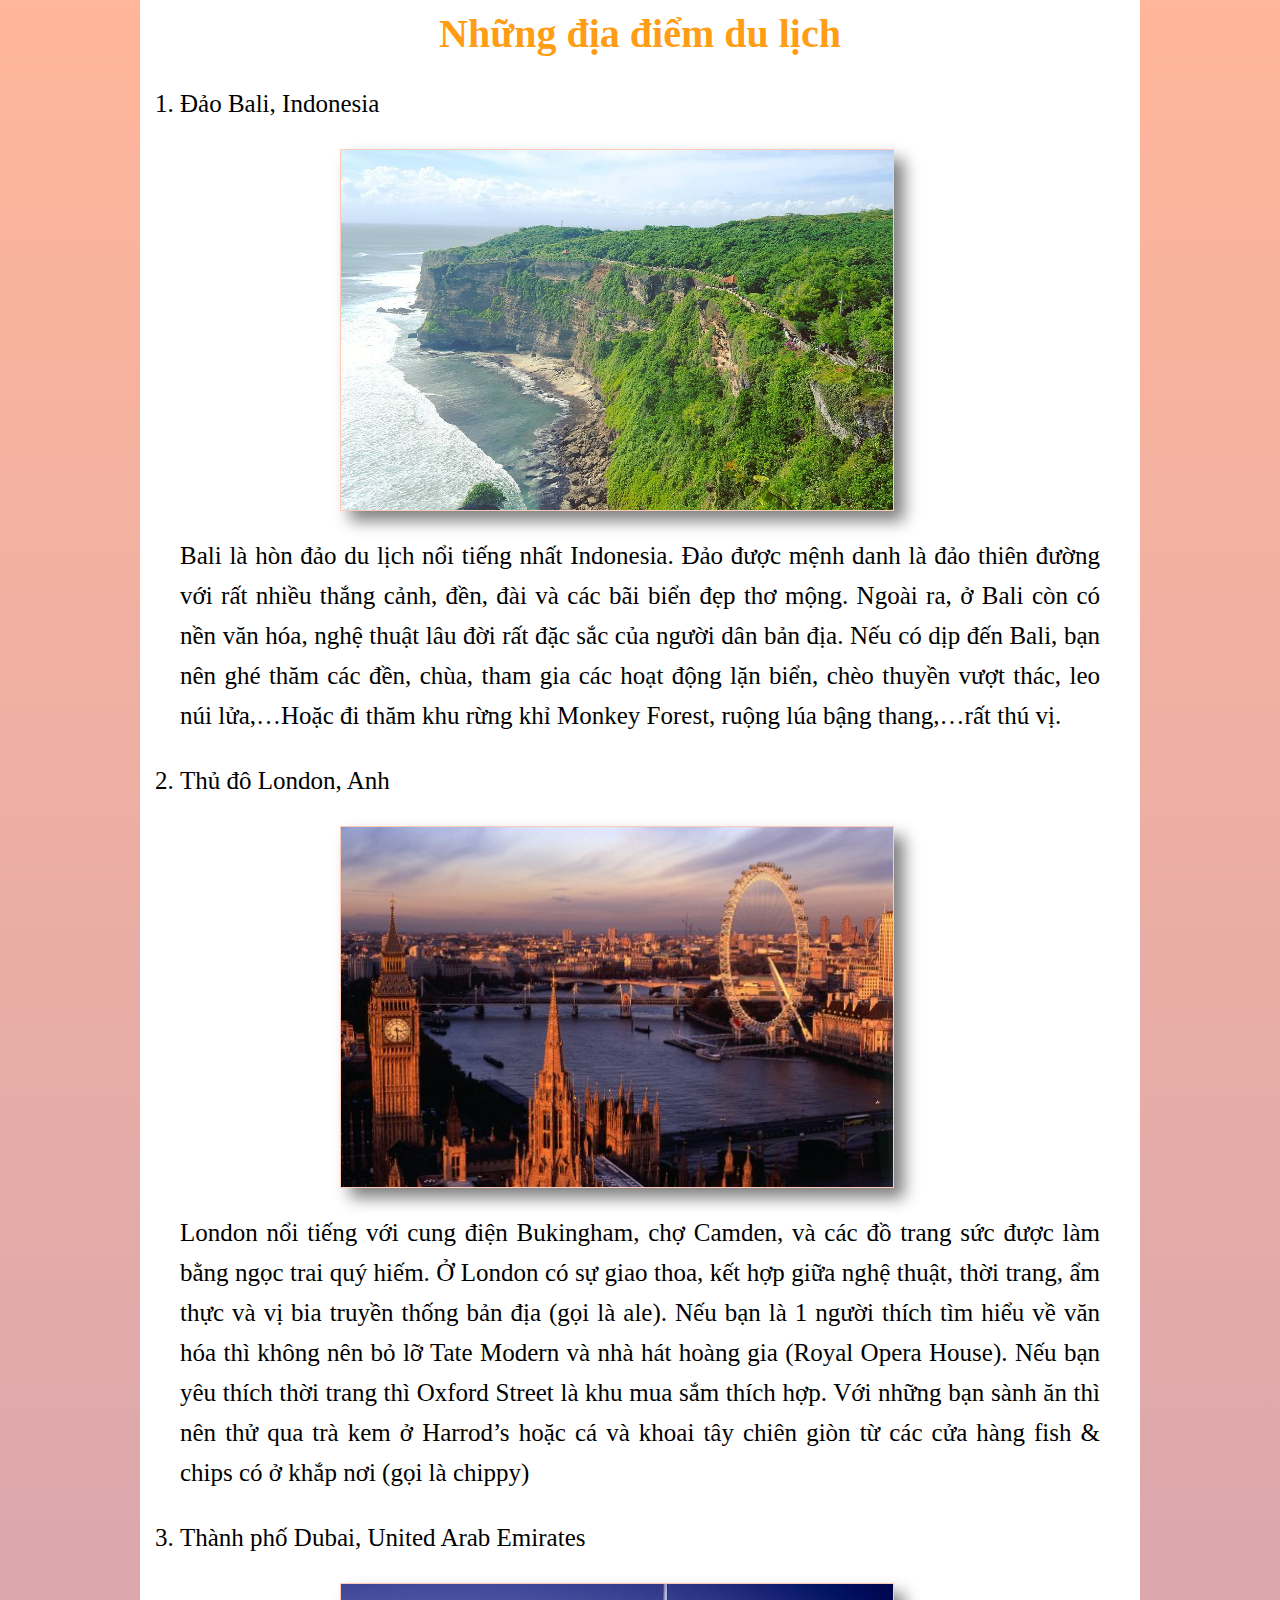
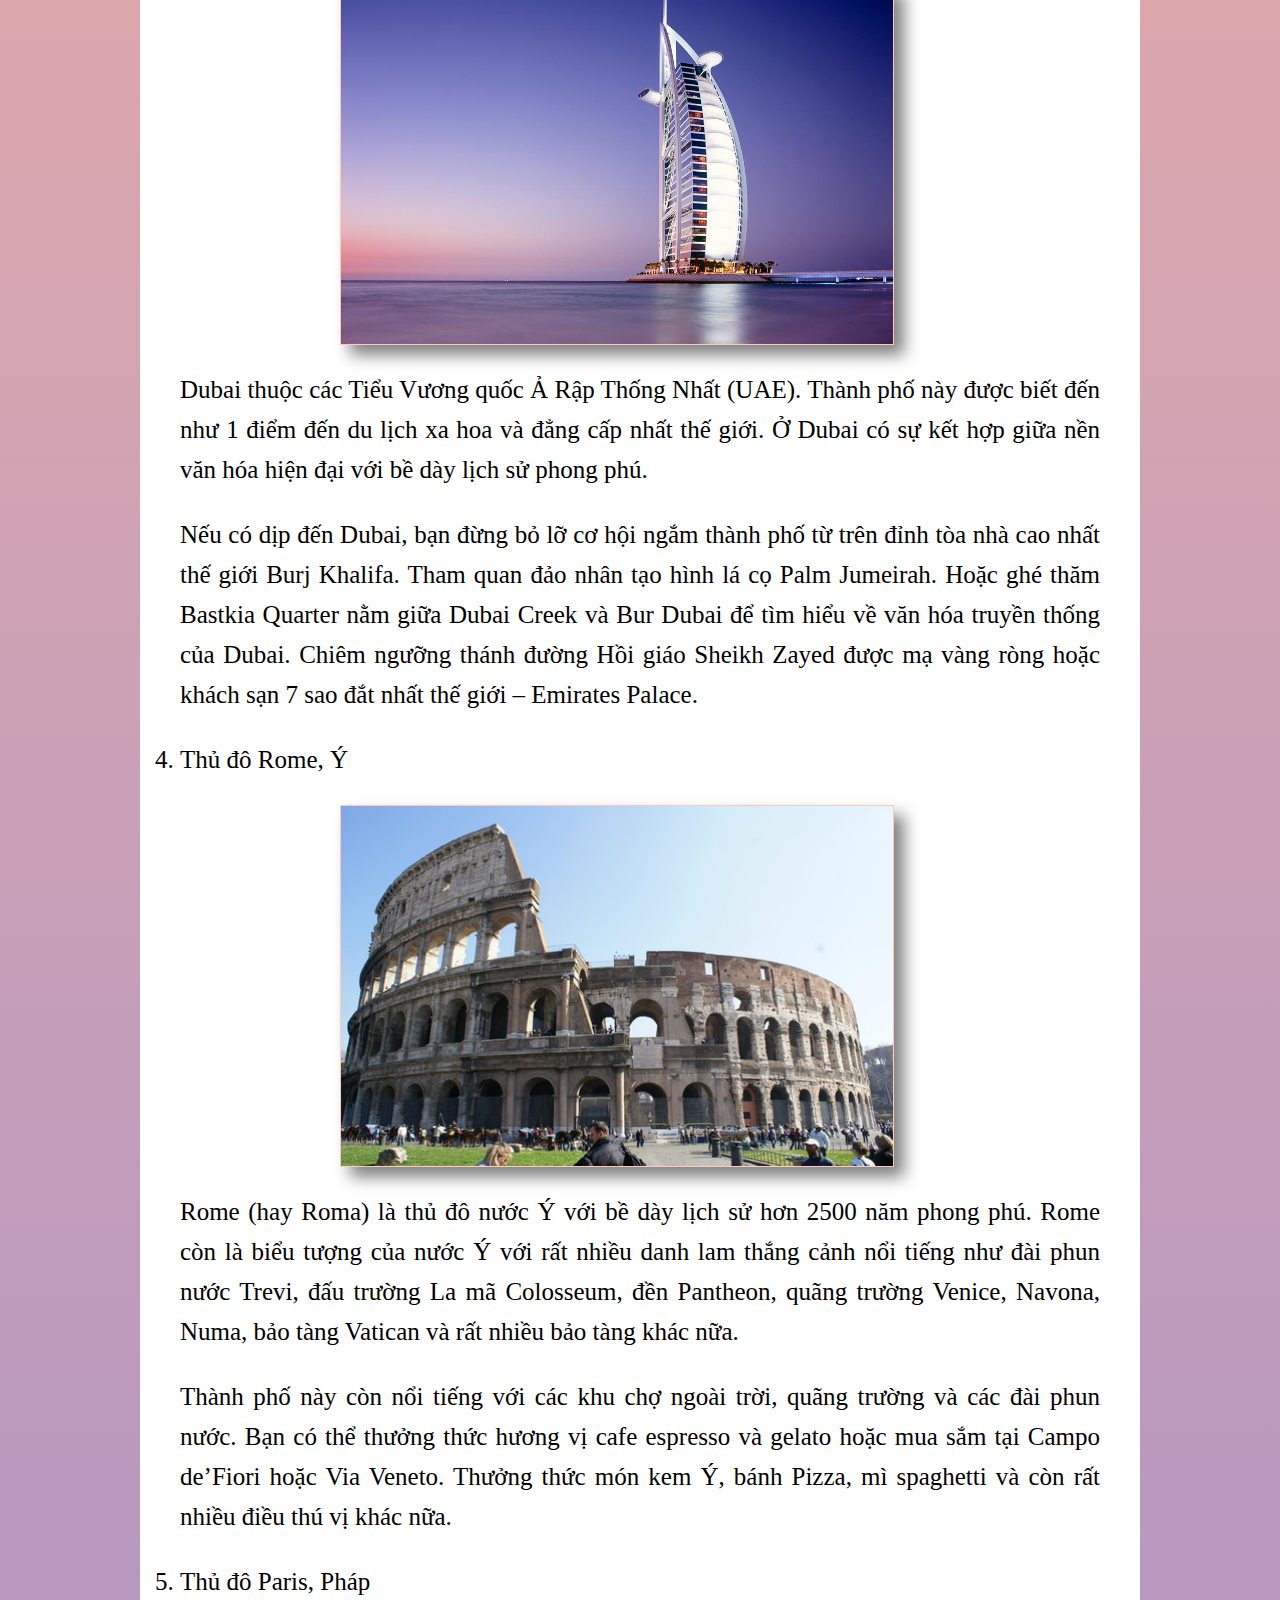
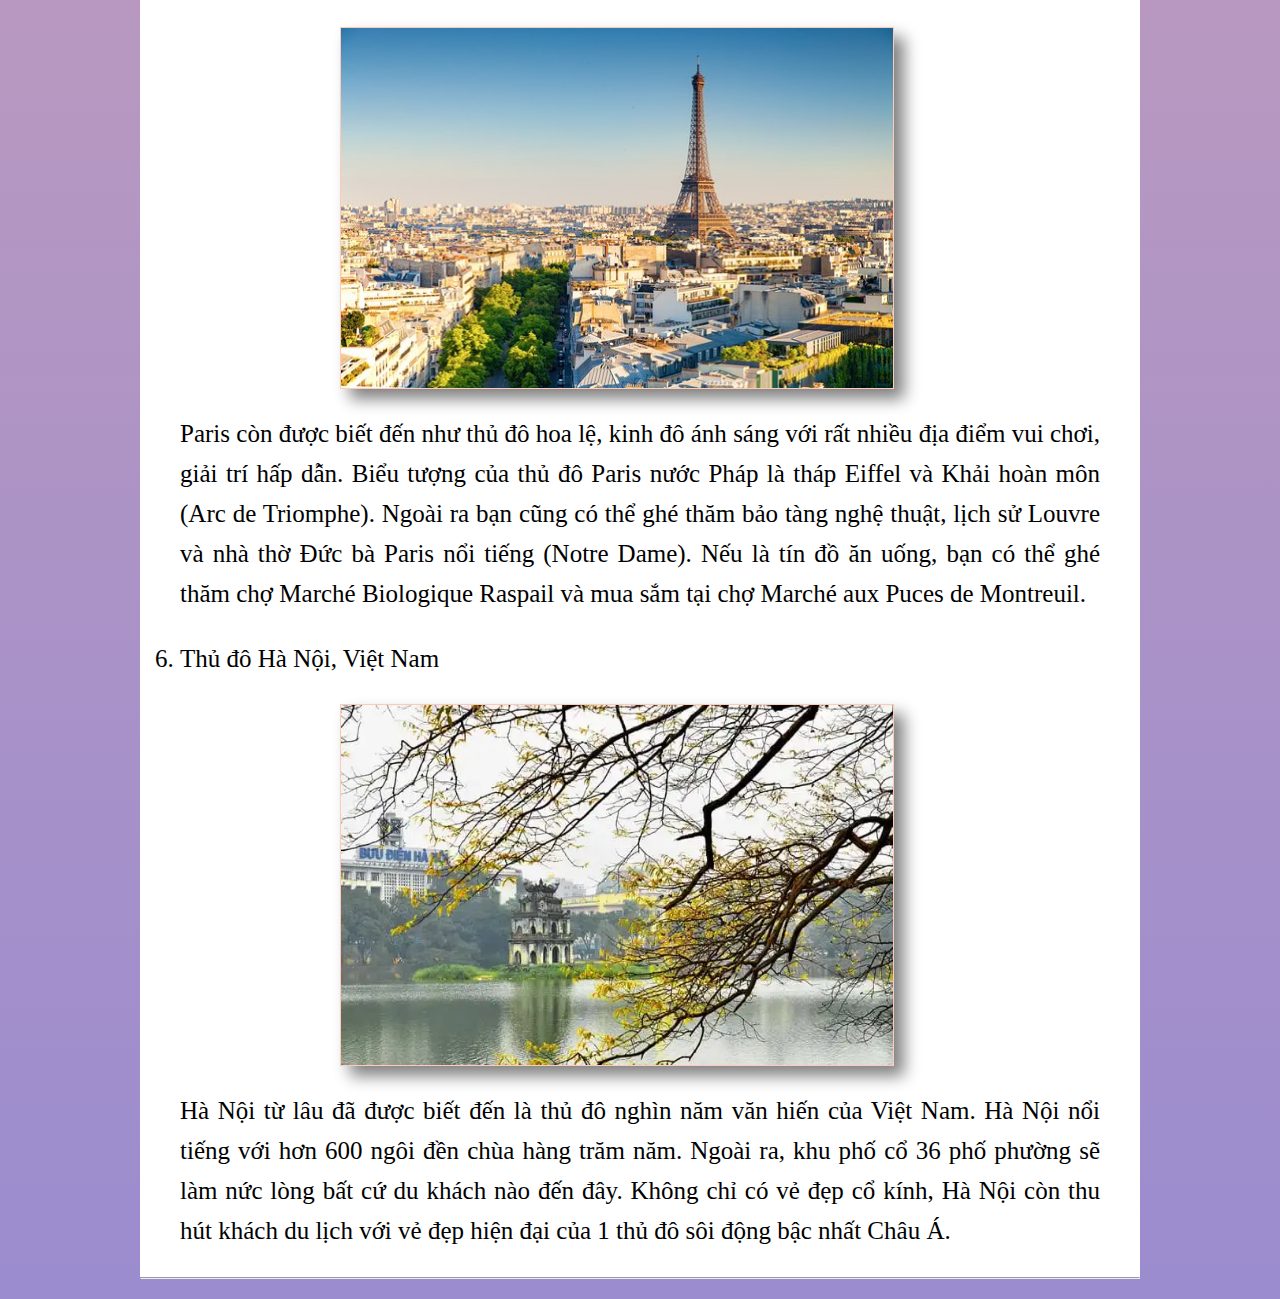
<file: tintuc.html>
<html>
    <head>
        <style>
            html {
                margin: 0;
                padding: 0;
                box-sizing: border-box;
                background-image: linear-gradient(0,#9b8ccf,#ffb69a);
            }
            body {
                width: 1000px;
                margin: auto;
                background-color: white;
            }
            img {
                height: 40%;
                width: 60%;
                border: 1px solid rgb(255, 202, 183);
                box-shadow: 10px 10px 15px gray;
                margin-left: 160px ;
            }
            h1 {
                font-size: 40px;
                text-align: center;
                color:rgba(255, 151, 6, 0.952);
                padding: 10px 0 0 0 ;
            }
            ol > li {
                font-size: 25px;
                text-align: justify;
                padding-right: 40px;
                line-height: 1.6;
            }
            .no-margin {
                margin: 0;
                padding-bottom: 10px;
            }
            .fb-like {
            margin: 20px 0 20px 20px;
            }
        </style>
    </head>
    <body>
        <div id="fb-root"></div>
        <script async defer crossorigin="anonymous" src="https://connect.facebook.net/vi_VN/sdk.js#xfbml=1&version=v16.0" nonce="BRVTpXAD"></script>
        <div id="fb-root"></div>
        <script async defer crossorigin="anonymous" src="https://connect.facebook.net/vi_VN/sdk.js#xfbml=1&version=v16.0" nonce="kNwkJXgI"></script>
        <h1>Những địa điểm du lịch</h1>
        <ol>
            <li>
                Đảo Bali, Indonesia
               <p>
                <img src="imgs/Chia-sẻ-kinh-nghiệm-du-lịch-bụi-Bali-hình-1.jpg" alt="">
               </p>
               <p>
                Bali là hòn đảo du lịch nổi tiếng nhất Indonesia. Đảo được mệnh danh là đảo thiên đường với rất nhiều thắng cảnh, đền, đài và các bãi biển đẹp thơ mộng. Ngoài ra, ở Bali còn có nền văn hóa, nghệ thuật lâu đời rất đặc sắc của người dân bản địa. Nếu có dịp đến Bali, bạn nên ghé thăm các đền, chùa, tham gia các hoạt động lặn biển, chèo thuyền vượt thác, leo núi lửa,…Hoặc đi thăm khu rừng khỉ Monkey Forest, ruộng lúa bậng thang,…rất thú vị.
                </p>
            </li>
            <li>
                Thủ đô London, Anh
                <p><img src="imgs/london.jpg" alt=""></p>
                <p>
                    London nổi tiếng với cung điện Bukingham, chợ Camden, và các đồ trang sức được làm bằng ngọc trai quý hiếm. Ở London có sự giao thoa, kết hợp giữa nghệ thuật, thời trang, ẩm thực và vị bia truyền thống bản địa (gọi là ale).
                    Nếu bạn là 1 người thích tìm hiểu về văn hóa thì không nên bỏ lỡ Tate Modern và nhà hát hoàng gia (Royal Opera House). Nếu bạn yêu thích thời trang thì Oxford Street là khu mua sắm thích hợp. Với những bạn sành ăn thì nên thử qua trà kem ở Harrod’s hoặc cá và khoai tây chiên giòn từ các cửa hàng fish & chips có ở khắp nơi (gọi là chippy)
                </p>
            </li>
            <li>
                Thành phố Dubai, United Arab Emirates
                <p><img src="imgs/dubai.jpg" alt=""></p>
                <p>Dubai thuộc các Tiểu Vương quốc Ả Rập Thống Nhất (UAE). Thành phố này được biết đến như 1 điểm đến du lịch xa hoa và đẳng cấp nhất thế giới. Ở Dubai có sự kết hợp giữa nền văn hóa hiện đại với bề dày lịch sử phong phú.</p>
                <p>Nếu có dịp đến Dubai, bạn đừng bỏ lỡ cơ hội ngắm thành phố từ trên đỉnh tòa nhà cao nhất thế giới Burj Khalifa. Tham quan đảo nhân tạo hình lá cọ Palm Jumeirah. Hoặc ghé thăm Bastkia Quarter nằm giữa Dubai Creek và Bur Dubai để tìm hiểu về văn hóa truyền thống của Dubai. Chiêm ngưỡng thánh đường Hồi giáo Sheikh Zayed được mạ vàng ròng hoặc khách sạn 7 sao đắt nhất thế giới – Emirates Palace.</p>
            </li>
            <li>
                Thủ đô Rome, Ý
                <p><img src="imgs/roma.jpg" alt=""></p>
                <p>Rome (hay Roma) là thủ đô nước Ý với bề dày lịch sử hơn 2500 năm phong phú. Rome còn là biểu tượng của nước Ý với rất nhiều danh lam thắng cảnh nổi tiếng như đài phun nước Trevi, đấu trường La mã Colosseum, đền Pantheon, quãng trường Venice, Navona, Numa, bảo tàng Vatican và rất nhiều bảo tàng khác nữa.</p>
                <p>Thành phố này còn nổi tiếng với các khu chợ ngoài trời, quãng trường và các đài phun nước. Bạn có thể thưởng thức hương vị cafe espresso và gelato hoặc mua sắm tại Campo de’Fiori hoặc Via Veneto. Thưởng thức món kem Ý, bánh Pizza, mì spaghetti và còn rất nhiều điều thú vị khác nữa.</p>
            </li>
            <li>
                Thủ đô Paris, Pháp
                <p><img src="imgs/eiffel-tower.jpg" alt=""></p>
                <p>Paris còn được biết đến như thủ đô hoa lệ, kinh đô ánh sáng với rất nhiều địa điểm vui chơi, giải trí hấp dẫn. Biểu tượng của thủ đô Paris nước Pháp là tháp Eiffel và Khải hoàn môn (Arc de Triomphe). Ngoài ra bạn cũng có thể ghé thăm bảo tàng nghệ thuật, lịch sử Louvre và nhà thờ Đức bà Paris nổi tiếng (Notre Dame). Nếu là tín đồ ăn uống, bạn có thể ghé thăm chợ Marché Biologique Raspail và mua sắm tại chợ Marché aux Puces de Montreuil.</p>
            </li>
            <li>
                Thủ đô Hà Nội, Việt Nam
                <p><img src="imgs/Điểm-đến-Hà-Nội-Hồ-Gươm-–-Đền-Ngọc-Sơn.webp" alt=""></p>
                <p class="no-margin">Hà Nội từ lâu đã được biết đến là thủ đô nghìn năm văn hiến của Việt Nam. Hà Nội nổi tiếng với hơn 600 ngôi đền chùa hàng trăm năm. Ngoài ra, khu phố cổ 36 phố phường sẽ làm nức lòng bất cứ du khách nào đến đây. Không chỉ có vẻ đẹp cổ kính, Hà Nội còn thu hút khách du lịch với vẻ đẹp hiện đại của 1 thủ đô sôi động bậc nhất Châu Á.</p> 
            </li>
        </ol>
        <hr>
        <div class="fb-like" data-href="https://developers.facebook.com/docs/plugins/" data-width="" data-layout="standard" data-action="like" data-size="large" data-share="true"></div>
        <div class="fb-comments" data-href="https://developers.facebook.com/docs/plugins/comments#configurator" data-width="100%" data-numposts="5"></div>
    </body>
    <script src="https://uhchat.net/code.php?f=aeb219"></script>
</html>
</file>
<file: themify-icons/themify-icons/themify-icons.css>
@font-face {
	font-family: 'themify';
	src:url('fonts/themify.eot?-fvbane');
	src:url('fonts/themify.eot?#iefix-fvbane') format('embedded-opentype'),
		url('fonts/themify.woff?-fvbane') format('woff'),
		url('fonts/themify.ttf?-fvbane') format('truetype'),
		url('fonts/themify.svg?-fvbane#themify') format('svg');
	font-weight: normal;
	font-style: normal;
}

[class^="ti-"], [class*=" ti-"] {
	font-family: 'themify';
	speak: none;
	font-style: normal;
	font-weight: normal;
	font-variant: normal;
	text-transform: none;
	line-height: 1;

	/* Better Font Rendering =========== */
	-webkit-font-smoothing: antialiased;
	-moz-osx-font-smoothing: grayscale;
}

.ti-wand:before {
	content: "\e600";
}
.ti-volume:before {
	content: "\e601";
}
.ti-user:before {
	content: "\e602";
}
.ti-unlock:before {
	content: "\e603";
}
.ti-unlink:before {
	content: "\e604";
}
.ti-trash:before {
	content: "\e605";
}
.ti-thought:before {
	content: "\e606";
}
.ti-target:before {
	content: "\e607";
}
.ti-tag:before {
	content: "\e608";
}
.ti-tablet:before {
	content: "\e609";
}
.ti-star:before {
	content: "\e60a";
}
.ti-spray:before {
	content: "\e60b";
}
.ti-signal:before {
	content: "\e60c";
}
.ti-shopping-cart:before {
	content: "\e60d";
}
.ti-shopping-cart-full:before {
	content: "\e60e";
}
.ti-settings:before {
	content: "\e60f";
}
.ti-search:before {
	content: "\e610";
}
.ti-zoom-in:before {
	content: "\e611";
}
.ti-zoom-out:before {
	content: "\e612";
}
.ti-cut:before {
	content: "\e613";
}
.ti-ruler:before {
	content: "\e614";
}
.ti-ruler-pencil:before {
	content: "\e615";
}
.ti-ruler-alt:before {
	content: "\e616";
}
.ti-bookmark:before {
	content: "\e617";
}
.ti-bookmark-alt:before {
	content: "\e618";
}
.ti-reload:before {
	content: "\e619";
}
.ti-plus:before {
	content: "\e61a";
}
.ti-pin:before {
	content: "\e61b";
}
.ti-pencil:before {
	content: "\e61c";
}
.ti-pencil-alt:before {
	content: "\e61d";
}
.ti-paint-roller:before {
	content: "\e61e";
}
.ti-paint-bucket:before {
	content: "\e61f";
}
.ti-na:before {
	content: "\e620";
}
.ti-mobile:before {
	content: "\e621";
}
.ti-minus:before {
	content: "\e622";
}
.ti-medall:before {
	content: "\e623";
}
.ti-medall-alt:before {
	content: "\e624";
}
.ti-marker:before {
	content: "\e625";
}
.ti-marker-alt:before {
	content: "\e626";
}
.ti-arrow-up:before {
	content: "\e627";
}
.ti-arrow-right:before {
	content: "\e628";
}
.ti-arrow-left:before {
	content: "\e629";
}
.ti-arrow-down:before {
	content: "\e62a";
}
.ti-lock:before {
	content: "\e62b";
}
.ti-location-arrow:before {
	content: "\e62c";
}
.ti-link:before {
	content: "\e62d";
}
.ti-layout:before {
	content: "\e62e";
}
.ti-layers:before {
	content: "\e62f";
}
.ti-layers-alt:before {
	content: "\e630";
}
.ti-key:before {
	content: "\e631";
}
.ti-import:before {
	content: "\e632";
}
.ti-image:before {
	content: "\e633";
}
.ti-heart:before {
	content: "\e634";
}
.ti-heart-broken:before {
	content: "\e635";
}
.ti-hand-stop:before {
	content: "\e636";
}
.ti-hand-open:before {
	content: "\e637";
}
.ti-hand-drag:before {
	content: "\e638";
}
.ti-folder:before {
	content: "\e639";
}
.ti-flag:before {
	content: "\e63a";
}
.ti-flag-alt:before {
	content: "\e63b";
}
.ti-flag-alt-2:before {
	content: "\e63c";
}
.ti-eye:before {
	content: "\e63d";
}
.ti-export:before {
	content: "\e63e";
}
.ti-exchange-vertical:before {
	content: "\e63f";
}
.ti-desktop:before {
	content: "\e640";
}
.ti-cup:before {
	content: "\e641";
}
.ti-crown:before {
	content: "\e642";
}
.ti-comments:before {
	content: "\e643";
}
.ti-comment:before {
	content: "\e644";
}
.ti-comment-alt:before {
	content: "\e645";
}
.ti-close:before {
	content: "\e646";
}
.ti-clip:before {
	content: "\e647";
}
.ti-angle-up:before {
	content: "\e648";
}
.ti-angle-right:before {
	content: "\e649";
}
.ti-angle-left:before {
	content: "\e64a";
}
.ti-angle-down:before {
	content: "\e64b";
}
.ti-check:before {
	content: "\e64c";
}
.ti-check-box:before {
	content: "\e64d";
}
.ti-camera:before {
	content: "\e64e";
}
.ti-announcement:before {
	content: "\e64f";
}
.ti-brush:before {
	content: "\e650";
}
.ti-briefcase:before {
	content: "\e651";
}
.ti-bolt:before {
	content: "\e652";
}
.ti-bolt-alt:before {
	content: "\e653";
}
.ti-blackboard:before {
	content: "\e654";
}
.ti-bag:before {
	content: "\e655";
}
.ti-move:before {
	content: "\e656";
}
.ti-arrows-vertical:before {
	content: "\e657";
}
.ti-arrows-horizontal:before {
	content: "\e658";
}
.ti-fullscreen:before {
	content: "\e659";
}
.ti-arrow-top-right:before {
	content: "\e65a";
}
.ti-arrow-top-left:before {
	content: "\e65b";
}
.ti-arrow-circle-up:before {
	content: "\e65c";
}
.ti-arrow-circle-right:before {
	content: "\e65d";
}
.ti-arrow-circle-left:before {
	content: "\e65e";
}
.ti-arrow-circle-down:before {
	content: "\e65f";
}
.ti-angle-double-up:before {
	content: "\e660";
}
.ti-angle-double-right:before {
	content: "\e661";
}
.ti-angle-double-left:before {
	content: "\e662";
}
.ti-angle-double-down:before {
	content: "\e663";
}
.ti-zip:before {
	content: "\e664";
}
.ti-world:before {
	content: "\e665";
}
.ti-wheelchair:before {
	content: "\e666";
}
.ti-view-list:before {
	content: "\e667";
}
.ti-view-list-alt:before {
	content: "\e668";
}
.ti-view-grid:before {
	content: "\e669";
}
.ti-uppercase:before {
	content: "\e66a";
}
.ti-upload:before {
	content: "\e66b";
}
.ti-underline:before {
	content: "\e66c";
}
.ti-truck:before {
	content: "\e66d";
}
.ti-timer:before {
	content: "\e66e";
}
.ti-ticket:before {
	content: "\e66f";
}
.ti-thumb-up:before {
	content: "\e670";
}
.ti-thumb-down:before {
	content: "\e671";
}
.ti-text:before {
	content: "\e672";
}
.ti-stats-up:before {
	content: "\e673";
}
.ti-stats-down:before {
	content: "\e674";
}
.ti-split-v:before {
	content: "\e675";
}
.ti-split-h:before {
	content: "\e676";
}
.ti-smallcap:before {
	content: "\e677";
}
.ti-shine:before {
	content: "\e678";
}
.ti-shift-right:before {
	content: "\e679";
}
.ti-shift-left:before {
	content: "\e67a";
}
.ti-shield:before {
	content: "\e67b";
}
.ti-notepad:before {
	content: "\e67c";
}
.ti-server:before {
	content: "\e67d";
}
.ti-quote-right:before {
	content: "\e67e";
}
.ti-quote-left:before {
	content: "\e67f";
}
.ti-pulse:before {
	content: "\e680";
}
.ti-printer:before {
	content: "\e681";
}
.ti-power-off:before {
	content: "\e682";
}
.ti-plug:before {
	content: "\e683";
}
.ti-pie-chart:before {
	content: "\e684";
}
.ti-paragraph:before {
	content: "\e685";
}
.ti-panel:before {
	content: "\e686";
}
.ti-package:before {
	content: "\e687";
}
.ti-music:before {
	content: "\e688";
}
.ti-music-alt:before {
	content: "\e689";
}
.ti-mouse:before {
	content: "\e68a";
}
.ti-mouse-alt:before {
	content: "\e68b";
}
.ti-money:before {
	content: "\e68c";
}
.ti-microphone:before {
	content: "\e68d";
}
.ti-menu:before {
	content: "\e68e";
}
.ti-menu-alt:before {
	content: "\e68f";
}
.ti-map:before {
	content: "\e690";
}
.ti-map-alt:before {
	content: "\e691";
}
.ti-loop:before {
	content: "\e692";
}
.ti-location-pin:before {
	content: "\e693";
}
.ti-list:before {
	content: "\e694";
}
.ti-light-bulb:before {
	content: "\e695";
}
.ti-Italic:before {
	content: "\e696";
}
.ti-info:before {
	content: "\e697";
}
.ti-infinite:before {
	content: "\e698";
}
.ti-id-badge:before {
	content: "\e699";
}
.ti-hummer:before {
	content: "\e69a";
}
.ti-home:before {
	content: "\e69b";
}
.ti-help:before {
	content: "\e69c";
}
.ti-headphone:before {
	content: "\e69d";
}
.ti-harddrives:before {
	content: "\e69e";
}
.ti-harddrive:before {
	content: "\e69f";
}
.ti-gift:before {
	content: "\e6a0";
}
.ti-game:before {
	content: "\e6a1";
}
.ti-filter:before {
	content: "\e6a2";
}
.ti-files:before {
	content: "\e6a3";
}
.ti-file:before {
	content: "\e6a4";
}
.ti-eraser:before {
	content: "\e6a5";
}
.ti-envelope:before {
	content: "\e6a6";
}
.ti-download:before {
	content: "\e6a7";
}
.ti-direction:before {
	content: "\e6a8";
}
.ti-direction-alt:before {
	content: "\e6a9";
}
.ti-dashboard:before {
	content: "\e6aa";
}
.ti-control-stop:before {
	content: "\e6ab";
}
.ti-control-shuffle:before {
	content: "\e6ac";
}
.ti-control-play:before {
	content: "\e6ad";
}
.ti-control-pause:before {
	content: "\e6ae";
}
.ti-control-forward:before {
	content: "\e6af";
}
.ti-control-backward:before {
	content: "\e6b0";
}
.ti-cloud:before {
	content: "\e6b1";
}
.ti-cloud-up:before {
	content: "\e6b2";
}
.ti-cloud-down:before {
	content: "\e6b3";
}
.ti-clipboard:before {
	content: "\e6b4";
}
.ti-car:before {
	content: "\e6b5";
}
.ti-calendar:before {
	content: "\e6b6";
}
.ti-book:before {
	content: "\e6b7";
}
.ti-bell:before {
	content: "\e6b8";
}
.ti-basketball:before {
	content: "\e6b9";
}
.ti-bar-chart:before {
	content: "\e6ba";
}
.ti-bar-chart-alt:before {
	content: "\e6bb";
}
.ti-back-right:before {
	content: "\e6bc";
}
.ti-back-left:before {
	content: "\e6bd";
}
.ti-arrows-corner:before {
	content: "\e6be";
}
.ti-archive:before {
	content: "\e6bf";
}
.ti-anchor:before {
	content: "\e6c0";
}
.ti-align-right:before {
	content: "\e6c1";
}
.ti-align-left:before {
	content: "\e6c2";
}
.ti-align-justify:before {
	content: "\e6c3";
}
.ti-align-center:before {
	content: "\e6c4";
}
.ti-alert:before {
	content: "\e6c5";
}
.ti-alarm-clock:before {
	content: "\e6c6";
}
.ti-agenda:before {
	content: "\e6c7";
}
.ti-write:before {
	content: "\e6c8";
}
.ti-window:before {
	content: "\e6c9";
}
.ti-widgetized:before {
	content: "\e6ca";
}
.ti-widget:before {
	content: "\e6cb";
}
.ti-widget-alt:before {
	content: "\e6cc";
}
.ti-wallet:before {
	content: "\e6cd";
}
.ti-video-clapper:before {
	content: "\e6ce";
}
.ti-video-camera:before {
	content: "\e6cf";
}
.ti-vector:before {
	content: "\e6d0";
}
.ti-themify-logo:before {
	content: "\e6d1";
}
.ti-themify-favicon:before {
	content: "\e6d2";
}
.ti-themify-favicon-alt:before {
	content: "\e6d3";
}
.ti-support:before {
	content: "\e6d4";
}
.ti-stamp:before {
	content: "\e6d5";
}
.ti-split-v-alt:before {
	content: "\e6d6";
}
.ti-slice:before {
	content: "\e6d7";
}
.ti-shortcode:before {
	content: "\e6d8";
}
.ti-shift-right-alt:before {
	content: "\e6d9";
}
.ti-shift-left-alt:before {
	content: "\e6da";
}
.ti-ruler-alt-2:before {
	content: "\e6db";
}
.ti-receipt:before {
	content: "\e6dc";
}
.ti-pin2:before {
	content: "\e6dd";
}
.ti-pin-alt:before {
	content: "\e6de";
}
.ti-pencil-alt2:before {
	content: "\e6df";
}
.ti-palette:before {
	content: "\e6e0";
}
.ti-more:before {
	content: "\e6e1";
}
.ti-more-alt:before {
	content: "\e6e2";
}
.ti-microphone-alt:before {
	content: "\e6e3";
}
.ti-magnet:before {
	content: "\e6e4";
}
.ti-line-double:before {
	content: "\e6e5";
}
.ti-line-dotted:before {
	content: "\e6e6";
}
.ti-line-dashed:before {
	content: "\e6e7";
}
.ti-layout-width-full:before {
	content: "\e6e8";
}
.ti-layout-width-default:before {
	content: "\e6e9";
}
.ti-layout-width-default-alt:before {
	content: "\e6ea";
}
.ti-layout-tab:before {
	content: "\e6eb";
}
.ti-layout-tab-window:before {
	content: "\e6ec";
}
.ti-layout-tab-v:before {
	content: "\e6ed";
}
.ti-layout-tab-min:before {
	content: "\e6ee";
}
.ti-layout-slider:before {
	content: "\e6ef";
}
.ti-layout-slider-alt:before {
	content: "\e6f0";
}
.ti-layout-sidebar-right:before {
	content: "\e6f1";
}
.ti-layout-sidebar-none:before {
	content: "\e6f2";
}
.ti-layout-sidebar-left:before {
	content: "\e6f3";
}
.ti-layout-placeholder:before {
	content: "\e6f4";
}
.ti-layout-menu:before {
	content: "\e6f5";
}
.ti-layout-menu-v:before {
	content: "\e6f6";
}
.ti-layout-menu-separated:before {
	content: "\e6f7";
}
.ti-layout-menu-full:before {
	content: "\e6f8";
}
.ti-layout-media-right-alt:before {
	content: "\e6f9";
}
.ti-layout-media-right:before {
	content: "\e6fa";
}
.ti-layout-media-overlay:before {
	content: "\e6fb";
}
.ti-layout-media-overlay-alt:before {
	content: "\e6fc";
}
.ti-layout-media-overlay-alt-2:before {
	content: "\e6fd";
}
.ti-layout-media-left-alt:before {
	content: "\e6fe";
}
.ti-layout-media-left:before {
	content: "\e6ff";
}
.ti-layout-media-center-alt:before {
	content: "\e700";
}
.ti-layout-media-center:before {
	content: "\e701";
}
.ti-layout-list-thumb:before {
	content: "\e702";
}
.ti-layout-list-thumb-alt:before {
	content: "\e703";
}
.ti-layout-list-post:before {
	content: "\e704";
}
.ti-layout-list-large-image:before {
	content: "\e705";
}
.ti-layout-line-solid:before {
	content: "\e706";
}
.ti-layout-grid4:before {
	content: "\e707";
}
.ti-layout-grid3:before {
	content: "\e708";
}
.ti-layout-grid2:before {
	content: "\e709";
}
.ti-layout-grid2-thumb:before {
	content: "\e70a";
}
.ti-layout-cta-right:before {
	content: "\e70b";
}
.ti-layout-cta-left:before {
	content: "\e70c";
}
.ti-layout-cta-center:before {
	content: "\e70d";
}
.ti-layout-cta-btn-right:before {
	content: "\e70e";
}
.ti-layout-cta-btn-left:before {
	content: "\e70f";
}
.ti-layout-column4:before {
	content: "\e710";
}
.ti-layout-column3:before {
	content: "\e711";
}
.ti-layout-column2:before {
	content: "\e712";
}
.ti-layout-accordion-separated:before {
	content: "\e713";
}
.ti-layout-accordion-merged:before {
	content: "\e714";
}
.ti-layout-accordion-list:before {
	content: "\e715";
}
.ti-ink-pen:before {
	content: "\e716";
}
.ti-info-alt:before {
	content: "\e717";
}
.ti-help-alt:before {
	content: "\e718";
}
.ti-headphone-alt:before {
	content: "\e719";
}
.ti-hand-point-up:before {
	content: "\e71a";
}
.ti-hand-point-right:before {
	content: "\e71b";
}
.ti-hand-point-left:before {
	content: "\e71c";
}
.ti-hand-point-down:before {
	content: "\e71d";
}
.ti-gallery:before {
	content: "\e71e";
}
.ti-face-smile:before {
	content: "\e71f";
}
.ti-face-sad:before {
	content: "\e720";
}
.ti-credit-card:before {
	content: "\e721";
}
.ti-control-skip-forward:before {
	content: "\e722";
}
.ti-control-skip-backward:before {
	content: "\e723";
}
.ti-control-record:before {
	content: "\e724";
}
.ti-control-eject:before {
	content: "\e725";
}
.ti-comments-smiley:before {
	content: "\e726";
}
.ti-brush-alt:before {
	content: "\e727";
}
.ti-youtube:before {
	content: "\e728";
}
.ti-vimeo:before {
	content: "\e729";
}
.ti-twitter:before {
	content: "\e72a";
}
.ti-time:before {
	content: "\e72b";
}
.ti-tumblr:before {
	content: "\e72c";
}
.ti-skype:before {
	content: "\e72d";
}
.ti-share:before {
	content: "\e72e";
}
.ti-share-alt:before {
	content: "\e72f";
}
.ti-rocket:before {
	content: "\e730";
}
.ti-pinterest:before {
	content: "\e731";
}
.ti-new-window:before {
	content: "\e732";
}
.ti-microsoft:before {
	content: "\e733";
}
.ti-list-ol:before {
	content: "\e734";
}
.ti-linkedin:before {
	content: "\e735";
}
.ti-layout-sidebar-2:before {
	content: "\e736";
}
.ti-layout-grid4-alt:before {
	content: "\e737";
}
.ti-layout-grid3-alt:before {
	content: "\e738";
}
.ti-layout-grid2-alt:before {
	content: "\e739";
}
.ti-layout-column4-alt:before {
	content: "\e73a";
}
.ti-layout-column3-alt:before {
	content: "\e73b";
}
.ti-layout-column2-alt:before {
	content: "\e73c";
}
.ti-instagram:before {
	content: "\e73d";
}
.ti-google:before {
	content: "\e73e";
}
.ti-github:before {
	content: "\e73f";
}
.ti-flickr:before {
	content: "\e740";
}
.ti-facebook:before {
	content: "\e741";
}
.ti-dropbox:before {
	content: "\e742";
}
.ti-dribbble:before {
	content: "\e743";
}
.ti-apple:before {
	content: "\e744";
}
.ti-android:before {
	content: "\e745";
}
.ti-save:before {
	content: "\e746";
}
.ti-save-alt:before {
	content: "\e747";
}
.ti-yahoo:before {
	content: "\e748";
}
.ti-wordpress:before {
	content: "\e749";
}
.ti-vimeo-alt:before {
	content: "\e74a";
}
.ti-twitter-alt:before {
	content: "\e74b";
}
.ti-tumblr-alt:before {
	content: "\e74c";
}
.ti-trello:before {
	content: "\e74d";
}
.ti-stack-overflow:before {
	content: "\e74e";
}
.ti-soundcloud:before {
	content: "\e74f";
}
.ti-sharethis:before {
	content: "\e750";
}
.ti-sharethis-alt:before {
	content: "\e751";
}
.ti-reddit:before {
	content: "\e752";
}
.ti-pinterest-alt:before {
	content: "\e753";
}
.ti-microsoft-alt:before {
	content: "\e754";
}
.ti-linux:before {
	content: "\e755";
}
.ti-jsfiddle:before {
	content: "\e756";
}
.ti-joomla:before {
	content: "\e757";
}
.ti-html5:before {
	content: "\e758";
}
.ti-flickr-alt:before {
	content: "\e759";
}
.ti-email:before {
	content: "\e75a";
}
.ti-drupal:before {
	content: "\e75b";
}
.ti-dropbox-alt:before {
	content: "\e75c";
}
.ti-css3:before {
	content: "\e75d";
}
.ti-rss:before {
	content: "\e75e";
}
.ti-rss-alt:before {
	content: "\e75f";
}
</file>
<file: style.css>
* {
    margin: 0;
    padding: 0;
    box-sizing: border-box;
}
.container{
    height: 2000px;
}
.header-info{
    height: 100px;
    background-image: linear-gradient(0,#706695,#F8956F);
}
.info-logo {
    position: relative;
}
.info-logo>.logo{
    width: 150px;
    height: 100px;
    background: url(imgs/Logo_info.png) no-repeat 30px;
    background-size: 120px;
}
.info-logo .logo-text {
    font-size: 18px;
    position: absolute; 
    top: 43px;
    left: 140px;
    font-weight:bold;
}
.info-element{
    position: absolute;
    top: 0;
    right: 14%;
}
.info-element a {
    font-size: 24px;
    line-height: 100px;
    margin: 52px;
    font-weight: 800;
    color: white;
    cursor: pointer;
}
.info-element a:hover {
    color: rgb(255, 207, 163);
    text-decoration: underline; 
}
.info-element >ul> li {
    display: inline-block;
    position: relative;
}
.info-element >ul> li > ul {
    display: none;
    position: absolute;
    background-image: linear-gradient(0,#706695,#F8956F);
    width: 300px;
    list-style: none;
    border-radius: 10px;
    z-index: 2;
}
.info-element >ul> li:hover > ul {
    display: block;
} 
.info-element > ul> li > ul > li{
    height: 72px;
}
.info-element > ul> li > ul > li > a{
    font-size: 23px;
    text-decoration: none;
    color: white;
    margin: 0 0 0 10px;
    line-height: 72px;
}
.info-element > ul> li > ul > li:hover > a {
    color: rgb(94, 237, 170);
}
.ti-search{
    position: absolute; 
    font-size: 25px;
    top: 37px;
    left: 92%;
    color: white ;
}
.ti-shopping-cart{
    position: absolute; 
    font-size: 25px;
    top: 37px;
    left: 87%;
    color: white ;
}
.ti-align-right{
    position: absolute; 
    font-size: 25px;
    top: 37px;
    left: 97%;
    color: white;
}
.ti-align-right div {
    height: 100px;
    width: 100px;
    background-color: #F8956F;
    overflow: hidden; 
    position: absolute;
    top: 10px;
}
.header-info  .ti-search:hover,
.header-info .ti-align-right:hover,
.header-info .ti-shopping-cart:hover {
    cursor: pointer;
    color: rgb(255, 207, 163);
}
nav  {
}
nav .header-img {
    height: 660px;
    width: 100%;
    display: block;
    position: relative;
}
main .main-header {
    width: 1199px;
    height: 100px;
    background-color: white;
    position: absolute;
    top: 660px;
    right: 11%;
    border-top-right-radius: 100px;
    border-top-left-radius: 100px;
}
main .main-header a {
    line-height: 100px;
    height: 100px;
    display: inline-block;
    width: 196.5px;
    text-decoration: none;
    color: orange;
    font-weight: 500;
    text-align: center;
    font-size: 20px;
    overflow: hidden;
}
main .main-header .border-header-start {
    border-top-left-radius: 100px;
}
main .main-header .border-header-end {
    border-top-right-radius: 100px;
}
main .main-header a:hover {
    background-color: orange;
    color: white;
}
main article  {
    width: 100%;
    height: 482px;
    background-size: 100%;
    background-image: linear-gradient(to right, rgba(254, 252, 129, 0.675), rgba(225, 128, 255, 0.515)),
    url(imgs/xcta.jpg.pagespeed.ic.m69gPEowgD.webp);
    background-repeat: no-repeat;
    opacity: .9;
    position: relative;
}
main article .text-value {
    height: 360px;
    width: 1050px;
    background-color: white;
    position: absolute;
    bottom: 59px;
    right: 15%;
}
main article .text-value h2 {
    text-align: center;
    font-size: 30px;
    margin: 30px;
    height: 120px;
    background: url(imgs/pngtree-black-and-yellow-star-rating-design-png-image_4020694-removebg-preview.png) no-repeat ;
    background-position-x:290px;
    background-position-y: 50px;
    background-size: 315px;
}
main article .text-value p {
    font-size: 18px;
    line-height: 1.6;
    width: 800px;
    text-align: center;
    margin: auto;
}
main article .text-value button {
    height: 45px;
    width: 170px;
    position: absolute;
    bottom: 26px;
    right: 44%;
    background-image: linear-gradient(to right, rgba(255, 151, 6, 0.952), rgba(195, 0, 255, 0.832));
    border: none;
    border-radius: 33px;
}
main article .text-value button:hover {
    background-image: linear-gradient(to left, rgba(253, 165, 42, 0.952), rgba(205, 42, 255, 0.832));
    cursor: pointer;
}
main article .text-value button a {
    font-size: 16px;
    text-decoration: none;
    color: white;
}
main .text-address {
    height: 885px;
    width: 100%; 
    background-color: rgba(227, 216, 216, 0.926);
}
main .text-address table tr th {
    height: 405px;
    width: 1000px;
    position: relative;
}
main .text-address table img {
    height: 317px;
    position: absolute;
    top: 90px;
    right: 366px;
    box-shadow: 0 0 25px salmon;
}
main .text-address table div {
    height: 316px;
    width: 320px;
    position: absolute;
    top: 90px;
    right: 28px;
}
main .text-address table div h3 {
    font-size: 36px;
    margin-bottom: 23px;
    text-align: left;
    color: rgb(255, 186, 11);
}
main .text-address table div p {
    text-align: justify;
    font-size: 18px;
    font-weight: 200;
    line-height: 1.6;
    margin-top: 30px;
}
main .text-address table div .icon-address {
    font-size: 30px;
    text-decoration: none;
    color: grey;
    margin-right: 10px;
}
main .text-address table div p b {
    font-size: 25px;
    position: absolute;
    bottom: 0;
    left: 0;
    font-weight: 600;
    height: 45px;
}
main .text-address table div p b:hover {
    color: rgb(255, 186, 11);
    cursor: pointer;
}
main aside {
    width: 100%;
    background: url(imgs/xcontact.png.pagespeed.ic.qi--ZwSUbp.webp) no-repeat ;
    background-size: 100%;
    height: 600px;
    margin: 10px 0 10px 0;
    position: relative;
}
main aside .astext-info {
    height: 420px;
    width: 800px;
    border-radius: 10px;
    background-image: linear-gradient(to left, rgba(253, 165, 42, 0.952), rgba(205, 42, 255, 0.832));
    position: absolute;
    right: 58px;
    top: 82px;
}
main aside .astext-info table .astext-col2 input {
    padding: 10px;
    width: 350px;
    margin:20px 0 20px 26px;
    border: none;
}
main aside .astext-info .astext-col1 input {
    padding:10px;
    width: 729px;
    margin: 20px 0 20px 26px;
    border: none;
}
main aside .astext-info .asinfo-header {
    font-size: 40px;
    font-weight: 600;
    color: white;
    margin:20px 0 20px 26px ;
}
main aside .astext-info button {
    height: 45px;
    width: 170px;
    position: absolute;
    bottom: 26px;
    right: 75%;
    background-image: linear-gradient(to right, rgba(255, 151, 6, 0.952), rgba(195, 0, 255, 0.832));
    border: none;
    border-radius: 33px;
}
main aside .astext-info button a {
    color: white;
    font-size: 16px;
    text-decoration: none;
}
footer {  
    height: 400px;
    background-color: rgb(169, 50, 255);
    position: relative;
}
footer .logo-footer {
    background: url(imgs/avata-16.jpg) no-repeat ;
    height: 400px;
    background-size: 30%;
    background-position-x: 100px;
    background-position-y: 69px;
}
footer .info-footer  {
    position: absolute;
    right: 80px;
    top: 160px;
}
footer .info-footer p {
    font-size: 25px;
    line-height: 1.6;
    color: white;
}
.ti-pencil-alt::before,.ti-email::before,.ti-mobile::before {
    font-size: 28px;
    margin-right: 10px;
    color:rgba(255, 151, 6, 0.952);
}
footer .info-text {
    height: 233px;
    width: 376px;
    position: absolute;
    right: 525px;
    top: 63px;
}
footer .info-text h2 {
   font-size: 40px;
    color: white;
}
footer .info-text p {
    font-size: 20px;
    line-height: 1.6;
    text-align: justify;
    color: white;
    margin: 20px 0 20px 0;
}
.ti-facebook::before,
.ti-twitter::before,
.ti-pinterest::before,
.ti-instagram::before,
.ti-linkedin::before{
    font-size: 20px;
    margin: 40px 10px 0 10px;
    color: white;
    text-decoration: none;
    border: 2px solid white;
    padding: 10px;
    border-radius: 50%;
}
</file>
<file: themify-icons/themify-icons/demo-files/demo.css>
body {
	font: normal 1em/1.5em Arial, Helvetica, sans-serif;
	max-width: 90%;
	margin: 30px auto 0;
}
h1, h3 {
	font-weight: normal;
}
h3 {
	font-size: 1.4;
	text-transform: uppercase;
	letter-spacing: 1px;
}

.icon-section {
	margin: 0 0 3em;
	clear: both;
	overflow: hidden;
}
.icon-container {
	width: 240px; 
	padding: .7em 0;
	float: left; 
	position: relative;
	text-align: left;
}
.icon-container [class^="ti-"], 
.icon-container [class*=" ti-"] {
	color: #000;
	position: absolute;
	margin-top: 3px;
	transition: .3s;
}
.icon-container:hover [class^="ti-"],
.icon-container:hover [class*=" ti-"] {
	font-size: 2.2em;
	margin-top: -5px;
}
.icon-container:hover .icon-name {
	color: #000;
}
.icon-name {
	color: #aaa;
	margin-left: 35px;
	font-size: .8em;
	transition: .3s;
}
.icon-container:hover .icon-name {
	margin-left: 45px;
}
</file>
<file: themify-icons/themify-icons/ie7/ie7.css>
.ti-wand {
	*zoom: expression(this.runtimeStyle['zoom'] = '1', this.innerHTML = '&#xe600;');
}
.ti-volume {
	*zoom: expression(this.runtimeStyle['zoom'] = '1', this.innerHTML = '&#xe601;');
}
.ti-user {
	*zoom: expression(this.runtimeStyle['zoom'] = '1', this.innerHTML = '&#xe602;');
}
.ti-unlock {
	*zoom: expression(this.runtimeStyle['zoom'] = '1', this.innerHTML = '&#xe603;');
}
.ti-unlink {
	*zoom: expression(this.runtimeStyle['zoom'] = '1', this.innerHTML = '&#xe604;');
}
.ti-trash {
	*zoom: expression(this.runtimeStyle['zoom'] = '1', this.innerHTML = '&#xe605;');
}
.ti-thought {
	*zoom: expression(this.runtimeStyle['zoom'] = '1', this.innerHTML = '&#xe606;');
}
.ti-target {
	*zoom: expression(this.runtimeStyle['zoom'] = '1', this.innerHTML = '&#xe607;');
}
.ti-tag {
	*zoom: expression(this.runtimeStyle['zoom'] = '1', this.innerHTML = '&#xe608;');
}
.ti-tablet {
	*zoom: expression(this.runtimeStyle['zoom'] = '1', this.innerHTML = '&#xe609;');
}
.ti-star {
	*zoom: expression(this.runtimeStyle['zoom'] = '1', this.innerHTML = '&#xe60a;');
}
.ti-spray {
	*zoom: expression(this.runtimeStyle['zoom'] = '1', this.innerHTML = '&#xe60b;');
}
.ti-signal {
	*zoom: expression(this.runtimeStyle['zoom'] = '1', this.innerHTML = '&#xe60c;');
}
.ti-shopping-cart {
	*zoom: expression(this.runtimeStyle['zoom'] = '1', this.innerHTML = '&#xe60d;');
}
.ti-shopping-cart-full {
	*zoom: expression(this.runtimeStyle['zoom'] = '1', this.innerHTML = '&#xe60e;');
}
.ti-settings {
	*zoom: expression(this.runtimeStyle['zoom'] = '1', this.innerHTML = '&#xe60f;');
}
.ti-search {
	*zoom: expression(this.runtimeStyle['zoom'] = '1', this.innerHTML = '&#xe610;');
}
.ti-zoom-in {
	*zoom: expression(this.runtimeStyle['zoom'] = '1', this.innerHTML = '&#xe611;');
}
.ti-zoom-out {
	*zoom: expression(this.runtimeStyle['zoom'] = '1', this.innerHTML = '&#xe612;');
}
.ti-cut {
	*zoom: expression(this.runtimeStyle['zoom'] = '1', this.innerHTML = '&#xe613;');
}
.ti-ruler {
	*zoom: expression(this.runtimeStyle['zoom'] = '1', this.innerHTML = '&#xe614;');
}
.ti-ruler-pencil {
	*zoom: expression(this.runtimeStyle['zoom'] = '1', this.innerHTML = '&#xe615;');
}
.ti-ruler-alt {
	*zoom: expression(this.runtimeStyle['zoom'] = '1', this.innerHTML = '&#xe616;');
}
.ti-bookmark {
	*zoom: expression(this.runtimeStyle['zoom'] = '1', this.innerHTML = '&#xe617;');
}
.ti-bookmark-alt {
	*zoom: expression(this.runtimeStyle['zoom'] = '1', this.innerHTML = '&#xe618;');
}
.ti-reload {
	*zoom: expression(this.runtimeStyle['zoom'] = '1', this.innerHTML = '&#xe619;');
}
.ti-plus {
	*zoom: expression(this.runtimeStyle['zoom'] = '1', this.innerHTML = '&#xe61a;');
}
.ti-pin {
	*zoom: expression(this.runtimeStyle['zoom'] = '1', this.innerHTML = '&#xe61b;');
}
.ti-pencil {
	*zoom: expression(this.runtimeStyle['zoom'] = '1', this.innerHTML = '&#xe61c;');
}
.ti-pencil-alt {
	*zoom: expression(this.runtimeStyle['zoom'] = '1', this.innerHTML = '&#xe61d;');
}
.ti-paint-roller {
	*zoom: expression(this.runtimeStyle['zoom'] = '1', this.innerHTML = '&#xe61e;');
}
.ti-paint-bucket {
	*zoom: expression(this.runtimeStyle['zoom'] = '1', this.innerHTML = '&#xe61f;');
}
.ti-na {
	*zoom: expression(this.runtimeStyle['zoom'] = '1', this.innerHTML = '&#xe620;');
}
.ti-mobile {
	*zoom: expression(this.runtimeStyle['zoom'] = '1', this.innerHTML = '&#xe621;');
}
.ti-minus {
	*zoom: expression(this.runtimeStyle['zoom'] = '1', this.innerHTML = '&#xe622;');
}
.ti-medall {
	*zoom: expression(this.runtimeStyle['zoom'] = '1', this.innerHTML = '&#xe623;');
}
.ti-medall-alt {
	*zoom: expression(this.runtimeStyle['zoom'] = '1', this.innerHTML = '&#xe624;');
}
.ti-marker {
	*zoom: expression(this.runtimeStyle['zoom'] = '1', this.innerHTML = '&#xe625;');
}
.ti-marker-alt {
	*zoom: expression(this.runtimeStyle['zoom'] = '1', this.innerHTML = '&#xe626;');
}
.ti-arrow-up {
	*zoom: expression(this.runtimeStyle['zoom'] = '1', this.innerHTML = '&#xe627;');
}
.ti-arrow-right {
	*zoom: expression(this.runtimeStyle['zoom'] = '1', this.innerHTML = '&#xe628;');
}
.ti-arrow-left {
	*zoom: expression(this.runtimeStyle['zoom'] = '1', this.innerHTML = '&#xe629;');
}
.ti-arrow-down {
	*zoom: expression(this.runtimeStyle['zoom'] = '1', this.innerHTML = '&#xe62a;');
}
.ti-lock {
	*zoom: expression(this.runtimeStyle['zoom'] = '1', this.innerHTML = '&#xe62b;');
}
.ti-location-arrow {
	*zoom: expression(this.runtimeStyle['zoom'] = '1', this.innerHTML = '&#xe62c;');
}
.ti-link {
	*zoom: expression(this.runtimeStyle['zoom'] = '1', this.innerHTML = '&#xe62d;');
}
.ti-layout {
	*zoom: expression(this.runtimeStyle['zoom'] = '1', this.innerHTML = '&#xe62e;');
}
.ti-layers {
	*zoom: expression(this.runtimeStyle['zoom'] = '1', this.innerHTML = '&#xe62f;');
}
.ti-layers-alt {
	*zoom: expression(this.runtimeStyle['zoom'] = '1', this.innerHTML = '&#xe630;');
}
.ti-key {
	*zoom: expression(this.runtimeStyle['zoom'] = '1', this.innerHTML = '&#xe631;');
}
.ti-import {
	*zoom: expression(this.runtimeStyle['zoom'] = '1', this.innerHTML = '&#xe632;');
}
.ti-image {
	*zoom: expression(this.runtimeStyle['zoom'] = '1', this.innerHTML = '&#xe633;');
}
.ti-heart {
	*zoom: expression(this.runtimeStyle['zoom'] = '1', this.innerHTML = '&#xe634;');
}
.ti-heart-broken {
	*zoom: expression(this.runtimeStyle['zoom'] = '1', this.innerHTML = '&#xe635;');
}
.ti-hand-stop {
	*zoom: expression(this.runtimeStyle['zoom'] = '1', this.innerHTML = '&#xe636;');
}
.ti-hand-open {
	*zoom: expression(this.runtimeStyle['zoom'] = '1', this.innerHTML = '&#xe637;');
}
.ti-hand-drag {
	*zoom: expression(this.runtimeStyle['zoom'] = '1', this.innerHTML = '&#xe638;');
}
.ti-folder {
	*zoom: expression(this.runtimeStyle['zoom'] = '1', this.innerHTML = '&#xe639;');
}
.ti-flag {
	*zoom: expression(this.runtimeStyle['zoom'] = '1', this.innerHTML = '&#xe63a;');
}
.ti-flag-alt {
	*zoom: expression(this.runtimeStyle['zoom'] = '1', this.innerHTML = '&#xe63b;');
}
.ti-flag-alt-2 {
	*zoom: expression(this.runtimeStyle['zoom'] = '1', this.innerHTML = '&#xe63c;');
}
.ti-eye {
	*zoom: expression(this.runtimeStyle['zoom'] = '1', this.innerHTML = '&#xe63d;');
}
.ti-export {
	*zoom: expression(this.runtimeStyle['zoom'] = '1', this.innerHTML = '&#xe63e;');
}
.ti-exchange-vertical {
	*zoom: expression(this.runtimeStyle['zoom'] = '1', this.innerHTML = '&#xe63f;');
}
.ti-desktop {
	*zoom: expression(this.runtimeStyle['zoom'] = '1', this.innerHTML = '&#xe640;');
}
.ti-cup {
	*zoom: expression(this.runtimeStyle['zoom'] = '1', this.innerHTML = '&#xe641;');
}
.ti-crown {
	*zoom: expression(this.runtimeStyle['zoom'] = '1', this.innerHTML = '&#xe642;');
}
.ti-comments {
	*zoom: expression(this.runtimeStyle['zoom'] = '1', this.innerHTML = '&#xe643;');
}
.ti-comment {
	*zoom: expression(this.runtimeStyle['zoom'] = '1', this.innerHTML = '&#xe644;');
}
.ti-comment-alt {
	*zoom: expression(this.runtimeStyle['zoom'] = '1', this.innerHTML = '&#xe645;');
}
.ti-close {
	*zoom: expression(this.runtimeStyle['zoom'] = '1', this.innerHTML = '&#xe646;');
}
.ti-clip {
	*zoom: expression(this.runtimeStyle['zoom'] = '1', this.innerHTML = '&#xe647;');
}
.ti-angle-up {
	*zoom: expression(this.runtimeStyle['zoom'] = '1', this.innerHTML = '&#xe648;');
}
.ti-angle-right {
	*zoom: expression(this.runtimeStyle['zoom'] = '1', this.innerHTML = '&#xe649;');
}
.ti-angle-left {
	*zoom: expression(this.runtimeStyle['zoom'] = '1', this.innerHTML = '&#xe64a;');
}
.ti-angle-down {
	*zoom: expression(this.runtimeStyle['zoom'] = '1', this.innerHTML = '&#xe64b;');
}
.ti-check {
	*zoom: expression(this.runtimeStyle['zoom'] = '1', this.innerHTML = '&#xe64c;');
}
.ti-check-box {
	*zoom: expression(this.runtimeStyle['zoom'] = '1', this.innerHTML = '&#xe64d;');
}
.ti-camera {
	*zoom: expression(this.runtimeStyle['zoom'] = '1', this.innerHTML = '&#xe64e;');
}
.ti-announcement {
	*zoom: expression(this.runtimeStyle['zoom'] = '1', this.innerHTML = '&#xe64f;');
}
.ti-brush {
	*zoom: expression(this.runtimeStyle['zoom'] = '1', this.innerHTML = '&#xe650;');
}
.ti-briefcase {
	*zoom: expression(this.runtimeStyle['zoom'] = '1', this.innerHTML = '&#xe651;');
}
.ti-bolt {
	*zoom: expression(this.runtimeStyle['zoom'] = '1', this.innerHTML = '&#xe652;');
}
.ti-bolt-alt {
	*zoom: expression(this.runtimeStyle['zoom'] = '1', this.innerHTML = '&#xe653;');
}
.ti-blackboard {
	*zoom: expression(this.runtimeStyle['zoom'] = '1', this.innerHTML = '&#xe654;');
}
.ti-bag {
	*zoom: expression(this.runtimeStyle['zoom'] = '1', this.innerHTML = '&#xe655;');
}
.ti-move {
	*zoom: expression(this.runtimeStyle['zoom'] = '1', this.innerHTML = '&#xe656;');
}
.ti-arrows-vertical {
	*zoom: expression(this.runtimeStyle['zoom'] = '1', this.innerHTML = '&#xe657;');
}
.ti-arrows-horizontal {
	*zoom: expression(this.runtimeStyle['zoom'] = '1', this.innerHTML = '&#xe658;');
}
.ti-fullscreen {
	*zoom: expression(this.runtimeStyle['zoom'] = '1', this.innerHTML = '&#xe659;');
}
.ti-arrow-top-right {
	*zoom: expression(this.runtimeStyle['zoom'] = '1', this.innerHTML = '&#xe65a;');
}
.ti-arrow-top-left {
	*zoom: expression(this.runtimeStyle['zoom'] = '1', this.innerHTML = '&#xe65b;');
}
.ti-arrow-circle-up {
	*zoom: expression(this.runtimeStyle['zoom'] = '1', this.innerHTML = '&#xe65c;');
}
.ti-arrow-circle-right {
	*zoom: expression(this.runtimeStyle['zoom'] = '1', this.innerHTML = '&#xe65d;');
}
.ti-arrow-circle-left {
	*zoom: expression(this.runtimeStyle['zoom'] = '1', this.innerHTML = '&#xe65e;');
}
.ti-arrow-circle-down {
	*zoom: expression(this.runtimeStyle['zoom'] = '1', this.innerHTML = '&#xe65f;');
}
.ti-angle-double-up {
	*zoom: expression(this.runtimeStyle['zoom'] = '1', this.innerHTML = '&#xe660;');
}
.ti-angle-double-right {
	*zoom: expression(this.runtimeStyle['zoom'] = '1', this.innerHTML = '&#xe661;');
}
.ti-angle-double-left {
	*zoom: expression(this.runtimeStyle['zoom'] = '1', this.innerHTML = '&#xe662;');
}
.ti-angle-double-down {
	*zoom: expression(this.runtimeStyle['zoom'] = '1', this.innerHTML = '&#xe663;');
}
.ti-zip {
	*zoom: expression(this.runtimeStyle['zoom'] = '1', this.innerHTML = '&#xe664;');
}
.ti-world {
	*zoom: expression(this.runtimeStyle['zoom'] = '1', this.innerHTML = '&#xe665;');
}
.ti-wheelchair {
	*zoom: expression(this.runtimeStyle['zoom'] = '1', this.innerHTML = '&#xe666;');
}
.ti-view-list {
	*zoom: expression(this.runtimeStyle['zoom'] = '1', this.innerHTML = '&#xe667;');
}
.ti-view-list-alt {
	*zoom: expression(this.runtimeStyle['zoom'] = '1', this.innerHTML = '&#xe668;');
}
.ti-view-grid {
	*zoom: expression(this.runtimeStyle['zoom'] = '1', this.innerHTML = '&#xe669;');
}
.ti-uppercase {
	*zoom: expression(this.runtimeStyle['zoom'] = '1', this.innerHTML = '&#xe66a;');
}
.ti-upload {
	*zoom: expression(this.runtimeStyle['zoom'] = '1', this.innerHTML = '&#xe66b;');
}
.ti-underline {
	*zoom: expression(this.runtimeStyle['zoom'] = '1', this.innerHTML = '&#xe66c;');
}
.ti-truck {
	*zoom: expression(this.runtimeStyle['zoom'] = '1', this.innerHTML = '&#xe66d;');
}
.ti-timer {
	*zoom: expression(this.runtimeStyle['zoom'] = '1', this.innerHTML = '&#xe66e;');
}
.ti-ticket {
	*zoom: expression(this.runtimeStyle['zoom'] = '1', this.innerHTML = '&#xe66f;');
}
.ti-thumb-up {
	*zoom: expression(this.runtimeStyle['zoom'] = '1', this.innerHTML = '&#xe670;');
}
.ti-thumb-down {
	*zoom: expression(this.runtimeStyle['zoom'] = '1', this.innerHTML = '&#xe671;');
}
.ti-text {
	*zoom: expression(this.runtimeStyle['zoom'] = '1', this.innerHTML = '&#xe672;');
}
.ti-stats-up {
	*zoom: expression(this.runtimeStyle['zoom'] = '1', this.innerHTML = '&#xe673;');
}
.ti-stats-down {
	*zoom: expression(this.runtimeStyle['zoom'] = '1', this.innerHTML = '&#xe674;');
}
.ti-split-v {
	*zoom: expression(this.runtimeStyle['zoom'] = '1', this.innerHTML = '&#xe675;');
}
.ti-split-h {
	*zoom: expression(this.runtimeStyle['zoom'] = '1', this.innerHTML = '&#xe676;');
}
.ti-smallcap {
	*zoom: expression(this.runtimeStyle['zoom'] = '1', this.innerHTML = '&#xe677;');
}
.ti-shine {
	*zoom: expression(this.runtimeStyle['zoom'] = '1', this.innerHTML = '&#xe678;');
}
.ti-shift-right {
	*zoom: expression(this.runtimeStyle['zoom'] = '1', this.innerHTML = '&#xe679;');
}
.ti-shift-left {
	*zoom: expression(this.runtimeStyle['zoom'] = '1', this.innerHTML = '&#xe67a;');
}
.ti-shield {
	*zoom: expression(this.runtimeStyle['zoom'] = '1', this.innerHTML = '&#xe67b;');
}
.ti-notepad {
	*zoom: expression(this.runtimeStyle['zoom'] = '1', this.innerHTML = '&#xe67c;');
}
.ti-server {
	*zoom: expression(this.runtimeStyle['zoom'] = '1', this.innerHTML = '&#xe67d;');
}
.ti-quote-right {
	*zoom: expression(this.runtimeStyle['zoom'] = '1', this.innerHTML = '&#xe67e;');
}
.ti-quote-left {
	*zoom: expression(this.runtimeStyle['zoom'] = '1', this.innerHTML = '&#xe67f;');
}
.ti-pulse {
	*zoom: expression(this.runtimeStyle['zoom'] = '1', this.innerHTML = '&#xe680;');
}
.ti-printer {
	*zoom: expression(this.runtimeStyle['zoom'] = '1', this.innerHTML = '&#xe681;');
}
.ti-power-off {
	*zoom: expression(this.runtimeStyle['zoom'] = '1', this.innerHTML = '&#xe682;');
}
.ti-plug {
	*zoom: expression(this.runtimeStyle['zoom'] = '1', this.innerHTML = '&#xe683;');
}
.ti-pie-chart {
	*zoom: expression(this.runtimeStyle['zoom'] = '1', this.innerHTML = '&#xe684;');
}
.ti-paragraph {
	*zoom: expression(this.runtimeStyle['zoom'] = '1', this.innerHTML = '&#xe685;');
}
.ti-panel {
	*zoom: expression(this.runtimeStyle['zoom'] = '1', this.innerHTML = '&#xe686;');
}
.ti-package {
	*zoom: expression(this.runtimeStyle['zoom'] = '1', this.innerHTML = '&#xe687;');
}
.ti-music {
	*zoom: expression(this.runtimeStyle['zoom'] = '1', this.innerHTML = '&#xe688;');
}
.ti-music-alt {
	*zoom: expression(this.runtimeStyle['zoom'] = '1', this.innerHTML = '&#xe689;');
}
.ti-mouse {
	*zoom: expression(this.runtimeStyle['zoom'] = '1', this.innerHTML = '&#xe68a;');
}
.ti-mouse-alt {
	*zoom: expression(this.runtimeStyle['zoom'] = '1', this.innerHTML = '&#xe68b;');
}
.ti-money {
	*zoom: expression(this.runtimeStyle['zoom'] = '1', this.innerHTML = '&#xe68c;');
}
.ti-microphone {
	*zoom: expression(this.runtimeStyle['zoom'] = '1', this.innerHTML = '&#xe68d;');
}
.ti-menu {
	*zoom: expression(this.runtimeStyle['zoom'] = '1', this.innerHTML = '&#xe68e;');
}
.ti-menu-alt {
	*zoom: expression(this.runtimeStyle['zoom'] = '1', this.innerHTML = '&#xe68f;');
}
.ti-map {
	*zoom: expression(this.runtimeStyle['zoom'] = '1', this.innerHTML = '&#xe690;');
}
.ti-map-alt {
	*zoom: expression(this.runtimeStyle['zoom'] = '1', this.innerHTML = '&#xe691;');
}
.ti-loop {
	*zoom: expression(this.runtimeStyle['zoom'] = '1', this.innerHTML = '&#xe692;');
}
.ti-location-pin {
	*zoom: expression(this.runtimeStyle['zoom'] = '1', this.innerHTML = '&#xe693;');
}
.ti-list {
	*zoom: expression(this.runtimeStyle['zoom'] = '1', this.innerHTML = '&#xe694;');
}
.ti-light-bulb {
	*zoom: expression(this.runtimeStyle['zoom'] = '1', this.innerHTML = '&#xe695;');
}
.ti-Italic {
	*zoom: expression(this.runtimeStyle['zoom'] = '1', this.innerHTML = '&#xe696;');
}
.ti-info {
	*zoom: expression(this.runtimeStyle['zoom'] = '1', this.innerHTML = '&#xe697;');
}
.ti-infinite {
	*zoom: expression(this.runtimeStyle['zoom'] = '1', this.innerHTML = '&#xe698;');
}
.ti-id-badge {
	*zoom: expression(this.runtimeStyle['zoom'] = '1', this.innerHTML = '&#xe699;');
}
.ti-hummer {
	*zoom: expression(this.runtimeStyle['zoom'] = '1', this.innerHTML = '&#xe69a;');
}
.ti-home {
	*zoom: expression(this.runtimeStyle['zoom'] = '1', this.innerHTML = '&#xe69b;');
}
.ti-help {
	*zoom: expression(this.runtimeStyle['zoom'] = '1', this.innerHTML = '&#xe69c;');
}
.ti-headphone {
	*zoom: expression(this.runtimeStyle['zoom'] = '1', this.innerHTML = '&#xe69d;');
}
.ti-harddrives {
	*zoom: expression(this.runtimeStyle['zoom'] = '1', this.innerHTML = '&#xe69e;');
}
.ti-harddrive {
	*zoom: expression(this.runtimeStyle['zoom'] = '1', this.innerHTML = '&#xe69f;');
}
.ti-gift {
	*zoom: expression(this.runtimeStyle['zoom'] = '1', this.innerHTML = '&#xe6a0;');
}
.ti-game {
	*zoom: expression(this.runtimeStyle['zoom'] = '1', this.innerHTML = '&#xe6a1;');
}
.ti-filter {
	*zoom: expression(this.runtimeStyle['zoom'] = '1', this.innerHTML = '&#xe6a2;');
}
.ti-files {
	*zoom: expression(this.runtimeStyle['zoom'] = '1', this.innerHTML = '&#xe6a3;');
}
.ti-file {
	*zoom: expression(this.runtimeStyle['zoom'] = '1', this.innerHTML = '&#xe6a4;');
}
.ti-eraser {
	*zoom: expression(this.runtimeStyle['zoom'] = '1', this.innerHTML = '&#xe6a5;');
}
.ti-envelope {
	*zoom: expression(this.runtimeStyle['zoom'] = '1', this.innerHTML = '&#xe6a6;');
}
.ti-download {
	*zoom: expression(this.runtimeStyle['zoom'] = '1', this.innerHTML = '&#xe6a7;');
}
.ti-direction {
	*zoom: expression(this.runtimeStyle['zoom'] = '1', this.innerHTML = '&#xe6a8;');
}
.ti-direction-alt {
	*zoom: expression(this.runtimeStyle['zoom'] = '1', this.innerHTML = '&#xe6a9;');
}
.ti-dashboard {
	*zoom: expression(this.runtimeStyle['zoom'] = '1', this.innerHTML = '&#xe6aa;');
}
.ti-control-stop {
	*zoom: expression(this.runtimeStyle['zoom'] = '1', this.innerHTML = '&#xe6ab;');
}
.ti-control-shuffle {
	*zoom: expression(this.runtimeStyle['zoom'] = '1', this.innerHTML = '&#xe6ac;');
}
.ti-control-play {
	*zoom: expression(this.runtimeStyle['zoom'] = '1', this.innerHTML = '&#xe6ad;');
}
.ti-control-pause {
	*zoom: expression(this.runtimeStyle['zoom'] = '1', this.innerHTML = '&#xe6ae;');
}
.ti-control-forward {
	*zoom: expression(this.runtimeStyle['zoom'] = '1', this.innerHTML = '&#xe6af;');
}
.ti-control-backward {
	*zoom: expression(this.runtimeStyle['zoom'] = '1', this.innerHTML = '&#xe6b0;');
}
.ti-cloud {
	*zoom: expression(this.runtimeStyle['zoom'] = '1', this.innerHTML = '&#xe6b1;');
}
.ti-cloud-up {
	*zoom: expression(this.runtimeStyle['zoom'] = '1', this.innerHTML = '&#xe6b2;');
}
.ti-cloud-down {
	*zoom: expression(this.runtimeStyle['zoom'] = '1', this.innerHTML = '&#xe6b3;');
}
.ti-clipboard {
	*zoom: expression(this.runtimeStyle['zoom'] = '1', this.innerHTML = '&#xe6b4;');
}
.ti-car {
	*zoom: expression(this.runtimeStyle['zoom'] = '1', this.innerHTML = '&#xe6b5;');
}
.ti-calendar {
	*zoom: expression(this.runtimeStyle['zoom'] = '1', this.innerHTML = '&#xe6b6;');
}
.ti-book {
	*zoom: expression(this.runtimeStyle['zoom'] = '1', this.innerHTML = '&#xe6b7;');
}
.ti-bell {
	*zoom: expression(this.runtimeStyle['zoom'] = '1', this.innerHTML = '&#xe6b8;');
}
.ti-basketball {
	*zoom: expression(this.runtimeStyle['zoom'] = '1', this.innerHTML = '&#xe6b9;');
}
.ti-bar-chart {
	*zoom: expression(this.runtimeStyle['zoom'] = '1', this.innerHTML = '&#xe6ba;');
}
.ti-bar-chart-alt {
	*zoom: expression(this.runtimeStyle['zoom'] = '1', this.innerHTML = '&#xe6bb;');
}
.ti-back-right {
	*zoom: expression(this.runtimeStyle['zoom'] = '1', this.innerHTML = '&#xe6bc;');
}
.ti-back-left {
	*zoom: expression(this.runtimeStyle['zoom'] = '1', this.innerHTML = '&#xe6bd;');
}
.ti-arrows-corner {
	*zoom: expression(this.runtimeStyle['zoom'] = '1', this.innerHTML = '&#xe6be;');
}
.ti-archive {
	*zoom: expression(this.runtimeStyle['zoom'] = '1', this.innerHTML = '&#xe6bf;');
}
.ti-anchor {
	*zoom: expression(this.runtimeStyle['zoom'] = '1', this.innerHTML = '&#xe6c0;');
}
.ti-align-right {
	*zoom: expression(this.runtimeStyle['zoom'] = '1', this.innerHTML = '&#xe6c1;');
}
.ti-align-left {
	*zoom: expression(this.runtimeStyle['zoom'] = '1', this.innerHTML = '&#xe6c2;');
}
.ti-align-justify {
	*zoom: expression(this.runtimeStyle['zoom'] = '1', this.innerHTML = '&#xe6c3;');
}
.ti-align-center {
	*zoom: expression(this.runtimeStyle['zoom'] = '1', this.innerHTML = '&#xe6c4;');
}
.ti-alert {
	*zoom: expression(this.runtimeStyle['zoom'] = '1', this.innerHTML = '&#xe6c5;');
}
.ti-alarm-clock {
	*zoom: expression(this.runtimeStyle['zoom'] = '1', this.innerHTML = '&#xe6c6;');
}
.ti-agenda {
	*zoom: expression(this.runtimeStyle['zoom'] = '1', this.innerHTML = '&#xe6c7;');
}
.ti-write {
	*zoom: expression(this.runtimeStyle['zoom'] = '1', this.innerHTML = '&#xe6c8;');
}
.ti-window {
	*zoom: expression(this.runtimeStyle['zoom'] = '1', this.innerHTML = '&#xe6c9;');
}
.ti-widgetized {
	*zoom: expression(this.runtimeStyle['zoom'] = '1', this.innerHTML = '&#xe6ca;');
}
.ti-widget {
	*zoom: expression(this.runtimeStyle['zoom'] = '1', this.innerHTML = '&#xe6cb;');
}
.ti-widget-alt {
	*zoom: expression(this.runtimeStyle['zoom'] = '1', this.innerHTML = '&#xe6cc;');
}
.ti-wallet {
	*zoom: expression(this.runtimeStyle['zoom'] = '1', this.innerHTML = '&#xe6cd;');
}
.ti-video-clapper {
	*zoom: expression(this.runtimeStyle['zoom'] = '1', this.innerHTML = '&#xe6ce;');
}
.ti-video-camera {
	*zoom: expression(this.runtimeStyle['zoom'] = '1', this.innerHTML = '&#xe6cf;');
}
.ti-vector {
	*zoom: expression(this.runtimeStyle['zoom'] = '1', this.innerHTML = '&#xe6d0;');
}
.ti-themify-logo {
	*zoom: expression(this.runtimeStyle['zoom'] = '1', this.innerHTML = '&#xe6d1;');
}
.ti-themify-favicon {
	*zoom: expression(this.runtimeStyle['zoom'] = '1', this.innerHTML = '&#xe6d2;');
}
.ti-themify-favicon-alt {
	*zoom: expression(this.runtimeStyle['zoom'] = '1', this.innerHTML = '&#xe6d3;');
}
.ti-support {
	*zoom: expression(this.runtimeStyle['zoom'] = '1', this.innerHTML = '&#xe6d4;');
}
.ti-stamp {
	*zoom: expression(this.runtimeStyle['zoom'] = '1', this.innerHTML = '&#xe6d5;');
}
.ti-split-v-alt {
	*zoom: expression(this.runtimeStyle['zoom'] = '1', this.innerHTML = '&#xe6d6;');
}
.ti-slice {
	*zoom: expression(this.runtimeStyle['zoom'] = '1', this.innerHTML = '&#xe6d7;');
}
.ti-shortcode {
	*zoom: expression(this.runtimeStyle['zoom'] = '1', this.innerHTML = '&#xe6d8;');
}
.ti-shift-right-alt {
	*zoom: expression(this.runtimeStyle['zoom'] = '1', this.innerHTML = '&#xe6d9;');
}
.ti-shift-left-alt {
	*zoom: expression(this.runtimeStyle['zoom'] = '1', this.innerHTML = '&#xe6da;');
}
.ti-ruler-alt-2 {
	*zoom: expression(this.runtimeStyle['zoom'] = '1', this.innerHTML = '&#xe6db;');
}
.ti-receipt {
	*zoom: expression(this.runtimeStyle['zoom'] = '1', this.innerHTML = '&#xe6dc;');
}
.ti-pin2 {
	*zoom: expression(this.runtimeStyle['zoom'] = '1', this.innerHTML = '&#xe6dd;');
}
.ti-pin-alt {
	*zoom: expression(this.runtimeStyle['zoom'] = '1', this.innerHTML = '&#xe6de;');
}
.ti-pencil-alt2 {
	*zoom: expression(this.runtimeStyle['zoom'] = '1', this.innerHTML = '&#xe6df;');
}
.ti-palette {
	*zoom: expression(this.runtimeStyle['zoom'] = '1', this.innerHTML = '&#xe6e0;');
}
.ti-more {
	*zoom: expression(this.runtimeStyle['zoom'] = '1', this.innerHTML = '&#xe6e1;');
}
.ti-more-alt {
	*zoom: expression(this.runtimeStyle['zoom'] = '1', this.innerHTML = '&#xe6e2;');
}
.ti-microphone-alt {
	*zoom: expression(this.runtimeStyle['zoom'] = '1', this.innerHTML = '&#xe6e3;');
}
.ti-magnet {
	*zoom: expression(this.runtimeStyle['zoom'] = '1', this.innerHTML = '&#xe6e4;');
}
.ti-line-double {
	*zoom: expression(this.runtimeStyle['zoom'] = '1', this.innerHTML = '&#xe6e5;');
}
.ti-line-dotted {
	*zoom: expression(this.runtimeStyle['zoom'] = '1', this.innerHTML = '&#xe6e6;');
}
.ti-line-dashed {
	*zoom: expression(this.runtimeStyle['zoom'] = '1', this.innerHTML = '&#xe6e7;');
}
.ti-layout-width-full {
	*zoom: expression(this.runtimeStyle['zoom'] = '1', this.innerHTML = '&#xe6e8;');
}
.ti-layout-width-default {
	*zoom: expression(this.runtimeStyle['zoom'] = '1', this.innerHTML = '&#xe6e9;');
}
.ti-layout-width-default-alt {
	*zoom: expression(this.runtimeStyle['zoom'] = '1', this.innerHTML = '&#xe6ea;');
}
.ti-layout-tab {
	*zoom: expression(this.runtimeStyle['zoom'] = '1', this.innerHTML = '&#xe6eb;');
}
.ti-layout-tab-window {
	*zoom: expression(this.runtimeStyle['zoom'] = '1', this.innerHTML = '&#xe6ec;');
}
.ti-layout-tab-v {
	*zoom: expression(this.runtimeStyle['zoom'] = '1', this.innerHTML = '&#xe6ed;');
}
.ti-layout-tab-min {
	*zoom: expression(this.runtimeStyle['zoom'] = '1', this.innerHTML = '&#xe6ee;');
}
.ti-layout-slider {
	*zoom: expression(this.runtimeStyle['zoom'] = '1', this.innerHTML = '&#xe6ef;');
}
.ti-layout-slider-alt {
	*zoom: expression(this.runtimeStyle['zoom'] = '1', this.innerHTML = '&#xe6f0;');
}
.ti-layout-sidebar-right {
	*zoom: expression(this.runtimeStyle['zoom'] = '1', this.innerHTML = '&#xe6f1;');
}
.ti-layout-sidebar-none {
	*zoom: expression(this.runtimeStyle['zoom'] = '1', this.innerHTML = '&#xe6f2;');
}
.ti-layout-sidebar-left {
	*zoom: expression(this.runtimeStyle['zoom'] = '1', this.innerHTML = '&#xe6f3;');
}
.ti-layout-placeholder {
	*zoom: expression(this.runtimeStyle['zoom'] = '1', this.innerHTML = '&#xe6f4;');
}
.ti-layout-menu {
	*zoom: expression(this.runtimeStyle['zoom'] = '1', this.innerHTML = '&#xe6f5;');
}
.ti-layout-menu-v {
	*zoom: expression(this.runtimeStyle['zoom'] = '1', this.innerHTML = '&#xe6f6;');
}
.ti-layout-menu-separated {
	*zoom: expression(this.runtimeStyle['zoom'] = '1', this.innerHTML = '&#xe6f7;');
}
.ti-layout-menu-full {
	*zoom: expression(this.runtimeStyle['zoom'] = '1', this.innerHTML = '&#xe6f8;');
}
.ti-layout-media-right-alt {
	*zoom: expression(this.runtimeStyle['zoom'] = '1', this.innerHTML = '&#xe6f9;');
}
.ti-layout-media-right {
	*zoom: expression(this.runtimeStyle['zoom'] = '1', this.innerHTML = '&#xe6fa;');
}
.ti-layout-media-overlay {
	*zoom: expression(this.runtimeStyle['zoom'] = '1', this.innerHTML = '&#xe6fb;');
}
.ti-layout-media-overlay-alt {
	*zoom: expression(this.runtimeStyle['zoom'] = '1', this.innerHTML = '&#xe6fc;');
}
.ti-layout-media-overlay-alt-2 {
	*zoom: expression(this.runtimeStyle['zoom'] = '1', this.innerHTML = '&#xe6fd;');
}
.ti-layout-media-left-alt {
	*zoom: expression(this.runtimeStyle['zoom'] = '1', this.innerHTML = '&#xe6fe;');
}
.ti-layout-media-left {
	*zoom: expression(this.runtimeStyle['zoom'] = '1', this.innerHTML = '&#xe6ff;');
}
.ti-layout-media-center-alt {
	*zoom: expression(this.runtimeStyle['zoom'] = '1', this.innerHTML = '&#xe700;');
}
.ti-layout-media-center {
	*zoom: expression(this.runtimeStyle['zoom'] = '1', this.innerHTML = '&#xe701;');
}
.ti-layout-list-thumb {
	*zoom: expression(this.runtimeStyle['zoom'] = '1', this.innerHTML = '&#xe702;');
}
.ti-layout-list-thumb-alt {
	*zoom: expression(this.runtimeStyle['zoom'] = '1', this.innerHTML = '&#xe703;');
}
.ti-layout-list-post {
	*zoom: expression(this.runtimeStyle['zoom'] = '1', this.innerHTML = '&#xe704;');
}
.ti-layout-list-large-image {
	*zoom: expression(this.runtimeStyle['zoom'] = '1', this.innerHTML = '&#xe705;');
}
.ti-layout-line-solid {
	*zoom: expression(this.runtimeStyle['zoom'] = '1', this.innerHTML = '&#xe706;');
}
.ti-layout-grid4 {
	*zoom: expression(this.runtimeStyle['zoom'] = '1', this.innerHTML = '&#xe707;');
}
.ti-layout-grid3 {
	*zoom: expression(this.runtimeStyle['zoom'] = '1', this.innerHTML = '&#xe708;');
}
.ti-layout-grid2 {
	*zoom: expression(this.runtimeStyle['zoom'] = '1', this.innerHTML = '&#xe709;');
}
.ti-layout-grid2-thumb {
	*zoom: expression(this.runtimeStyle['zoom'] = '1', this.innerHTML = '&#xe70a;');
}
.ti-layout-cta-right {
	*zoom: expression(this.runtimeStyle['zoom'] = '1', this.innerHTML = '&#xe70b;');
}
.ti-layout-cta-left {
	*zoom: expression(this.runtimeStyle['zoom'] = '1', this.innerHTML = '&#xe70c;');
}
.ti-layout-cta-center {
	*zoom: expression(this.runtimeStyle['zoom'] = '1', this.innerHTML = '&#xe70d;');
}
.ti-layout-cta-btn-right {
	*zoom: expression(this.runtimeStyle['zoom'] = '1', this.innerHTML = '&#xe70e;');
}
.ti-layout-cta-btn-left {
	*zoom: expression(this.runtimeStyle['zoom'] = '1', this.innerHTML = '&#xe70f;');
}
.ti-layout-column4 {
	*zoom: expression(this.runtimeStyle['zoom'] = '1', this.innerHTML = '&#xe710;');
}
.ti-layout-column3 {
	*zoom: expression(this.runtimeStyle['zoom'] = '1', this.innerHTML = '&#xe711;');
}
.ti-layout-column2 {
	*zoom: expression(this.runtimeStyle['zoom'] = '1', this.innerHTML = '&#xe712;');
}
.ti-layout-accordion-separated {
	*zoom: expression(this.runtimeStyle['zoom'] = '1', this.innerHTML = '&#xe713;');
}
.ti-layout-accordion-merged {
	*zoom: expression(this.runtimeStyle['zoom'] = '1', this.innerHTML = '&#xe714;');
}
.ti-layout-accordion-list {
	*zoom: expression(this.runtimeStyle['zoom'] = '1', this.innerHTML = '&#xe715;');
}
.ti-ink-pen {
	*zoom: expression(this.runtimeStyle['zoom'] = '1', this.innerHTML = '&#xe716;');
}
.ti-info-alt {
	*zoom: expression(this.runtimeStyle['zoom'] = '1', this.innerHTML = '&#xe717;');
}
.ti-help-alt {
	*zoom: expression(this.runtimeStyle['zoom'] = '1', this.innerHTML = '&#xe718;');
}
.ti-headphone-alt {
	*zoom: expression(this.runtimeStyle['zoom'] = '1', this.innerHTML = '&#xe719;');
}
.ti-hand-point-up {
	*zoom: expression(this.runtimeStyle['zoom'] = '1', this.innerHTML = '&#xe71a;');
}
.ti-hand-point-right {
	*zoom: expression(this.runtimeStyle['zoom'] = '1', this.innerHTML = '&#xe71b;');
}
.ti-hand-point-left {
	*zoom: expression(this.runtimeStyle['zoom'] = '1', this.innerHTML = '&#xe71c;');
}
.ti-hand-point-down {
	*zoom: expression(this.runtimeStyle['zoom'] = '1', this.innerHTML = '&#xe71d;');
}
.ti-gallery {
	*zoom: expression(this.runtimeStyle['zoom'] = '1', this.innerHTML = '&#xe71e;');
}
.ti-face-smile {
	*zoom: expression(this.runtimeStyle['zoom'] = '1', this.innerHTML = '&#xe71f;');
}
.ti-face-sad {
	*zoom: expression(this.runtimeStyle['zoom'] = '1', this.innerHTML = '&#xe720;');
}
.ti-credit-card {
	*zoom: expression(this.runtimeStyle['zoom'] = '1', this.innerHTML = '&#xe721;');
}
.ti-control-skip-forward {
	*zoom: expression(this.runtimeStyle['zoom'] = '1', this.innerHTML = '&#xe722;');
}
.ti-control-skip-backward {
	*zoom: expression(this.runtimeStyle['zoom'] = '1', this.innerHTML = '&#xe723;');
}
.ti-control-record {
	*zoom: expression(this.runtimeStyle['zoom'] = '1', this.innerHTML = '&#xe724;');
}
.ti-control-eject {
	*zoom: expression(this.runtimeStyle['zoom'] = '1', this.innerHTML = '&#xe725;');
}
.ti-comments-smiley {
	*zoom: expression(this.runtimeStyle['zoom'] = '1', this.innerHTML = '&#xe726;');
}
.ti-brush-alt {
	*zoom: expression(this.runtimeStyle['zoom'] = '1', this.innerHTML = '&#xe727;');
}
.ti-youtube {
	*zoom: expression(this.runtimeStyle['zoom'] = '1', this.innerHTML = '&#xe728;');
}
.ti-vimeo {
	*zoom: expression(this.runtimeStyle['zoom'] = '1', this.innerHTML = '&#xe729;');
}
.ti-twitter {
	*zoom: expression(this.runtimeStyle['zoom'] = '1', this.innerHTML = '&#xe72a;');
}
.ti-time {
	*zoom: expression(this.runtimeStyle['zoom'] = '1', this.innerHTML = '&#xe72b;');
}
.ti-tumblr {
	*zoom: expression(this.runtimeStyle['zoom'] = '1', this.innerHTML = '&#xe72c;');
}
.ti-skype {
	*zoom: expression(this.runtimeStyle['zoom'] = '1', this.innerHTML = '&#xe72d;');
}
.ti-share {
	*zoom: expression(this.runtimeStyle['zoom'] = '1', this.innerHTML = '&#xe72e;');
}
.ti-share-alt {
	*zoom: expression(this.runtimeStyle['zoom'] = '1', this.innerHTML = '&#xe72f;');
}
.ti-rocket {
	*zoom: expression(this.runtimeStyle['zoom'] = '1', this.innerHTML = '&#xe730;');
}
.ti-pinterest {
	*zoom: expression(this.runtimeStyle['zoom'] = '1', this.innerHTML = '&#xe731;');
}
.ti-new-window {
	*zoom: expression(this.runtimeStyle['zoom'] = '1', this.innerHTML = '&#xe732;');
}
.ti-microsoft {
	*zoom: expression(this.runtimeStyle['zoom'] = '1', this.innerHTML = '&#xe733;');
}
.ti-list-ol {
	*zoom: expression(this.runtimeStyle['zoom'] = '1', this.innerHTML = '&#xe734;');
}
.ti-linkedin {
	*zoom: expression(this.runtimeStyle['zoom'] = '1', this.innerHTML = '&#xe735;');
}
.ti-layout-sidebar-2 {
	*zoom: expression(this.runtimeStyle['zoom'] = '1', this.innerHTML = '&#xe736;');
}
.ti-layout-grid4-alt {
	*zoom: expression(this.runtimeStyle['zoom'] = '1', this.innerHTML = '&#xe737;');
}
.ti-layout-grid3-alt {
	*zoom: expression(this.runtimeStyle['zoom'] = '1', this.innerHTML = '&#xe738;');
}
.ti-layout-grid2-alt {
	*zoom: expression(this.runtimeStyle['zoom'] = '1', this.innerHTML = '&#xe739;');
}
.ti-layout-column4-alt {
	*zoom: expression(this.runtimeStyle['zoom'] = '1', this.innerHTML = '&#xe73a;');
}
.ti-layout-column3-alt {
	*zoom: expression(this.runtimeStyle['zoom'] = '1', this.innerHTML = '&#xe73b;');
}
.ti-layout-column2-alt {
	*zoom: expression(this.runtimeStyle['zoom'] = '1', this.innerHTML = '&#xe73c;');
}
.ti-instagram {
	*zoom: expression(this.runtimeStyle['zoom'] = '1', this.innerHTML = '&#xe73d;');
}
.ti-google {
	*zoom: expression(this.runtimeStyle['zoom'] = '1', this.innerHTML = '&#xe73e;');
}
.ti-github {
	*zoom: expression(this.runtimeStyle['zoom'] = '1', this.innerHTML = '&#xe73f;');
}
.ti-flickr {
	*zoom: expression(this.runtimeStyle['zoom'] = '1', this.innerHTML = '&#xe740;');
}
.ti-facebook {
	*zoom: expression(this.runtimeStyle['zoom'] = '1', this.innerHTML = '&#xe741;');
}
.ti-dropbox {
	*zoom: expression(this.runtimeStyle['zoom'] = '1', this.innerHTML = '&#xe742;');
}
.ti-dribbble {
	*zoom: expression(this.runtimeStyle['zoom'] = '1', this.innerHTML = '&#xe743;');
}
.ti-apple {
	*zoom: expression(this.runtimeStyle['zoom'] = '1', this.innerHTML = '&#xe744;');
}
.ti-android {
	*zoom: expression(this.runtimeStyle['zoom'] = '1', this.innerHTML = '&#xe745;');
}
.ti-save {
	*zoom: expression(this.runtimeStyle['zoom'] = '1', this.innerHTML = '&#xe746;');
}
.ti-save-alt {
	*zoom: expression(this.runtimeStyle['zoom'] = '1', this.innerHTML = '&#xe747;');
}
.ti-yahoo {
	*zoom: expression(this.runtimeStyle['zoom'] = '1', this.innerHTML = '&#xe748;');
}
.ti-wordpress {
	*zoom: expression(this.runtimeStyle['zoom'] = '1', this.innerHTML = '&#xe749;');
}
.ti-vimeo-alt {
	*zoom: expression(this.runtimeStyle['zoom'] = '1', this.innerHTML = '&#xe74a;');
}
.ti-twitter-alt {
	*zoom: expression(this.runtimeStyle['zoom'] = '1', this.innerHTML = '&#xe74b;');
}
.ti-tumblr-alt {
	*zoom: expression(this.runtimeStyle['zoom'] = '1', this.innerHTML = '&#xe74c;');
}
.ti-trello {
	*zoom: expression(this.runtimeStyle['zoom'] = '1', this.innerHTML = '&#xe74d;');
}
.ti-stack-overflow {
	*zoom: expression(this.runtimeStyle['zoom'] = '1', this.innerHTML = '&#xe74e;');
}
.ti-soundcloud {
	*zoom: expression(this.runtimeStyle['zoom'] = '1', this.innerHTML = '&#xe74f;');
}
.ti-sharethis {
	*zoom: expression(this.runtimeStyle['zoom'] = '1', this.innerHTML = '&#xe750;');
}
.ti-sharethis-alt {
	*zoom: expression(this.runtimeStyle['zoom'] = '1', this.innerHTML = '&#xe751;');
}
.ti-reddit {
	*zoom: expression(this.runtimeStyle['zoom'] = '1', this.innerHTML = '&#xe752;');
}
.ti-pinterest-alt {
	*zoom: expression(this.runtimeStyle['zoom'] = '1', this.innerHTML = '&#xe753;');
}
.ti-microsoft-alt {
	*zoom: expression(this.runtimeStyle['zoom'] = '1', this.innerHTML = '&#xe754;');
}
.ti-linux {
	*zoom: expression(this.runtimeStyle['zoom'] = '1', this.innerHTML = '&#xe755;');
}
.ti-jsfiddle {
	*zoom: expression(this.runtimeStyle['zoom'] = '1', this.innerHTML = '&#xe756;');
}
.ti-joomla {
	*zoom: expression(this.runtimeStyle['zoom'] = '1', this.innerHTML = '&#xe757;');
}
.ti-html5 {
	*zoom: expression(this.runtimeStyle['zoom'] = '1', this.innerHTML = '&#xe758;');
}
.ti-flickr-alt {
	*zoom: expression(this.runtimeStyle['zoom'] = '1', this.innerHTML = '&#xe759;');
}
.ti-email {
	*zoom: expression(this.runtimeStyle['zoom'] = '1', this.innerHTML = '&#xe75a;');
}
.ti-drupal {
	*zoom: expression(this.runtimeStyle['zoom'] = '1', this.innerHTML = '&#xe75b;');
}
.ti-dropbox-alt {
	*zoom: expression(this.runtimeStyle['zoom'] = '1', this.innerHTML = '&#xe75c;');
}
.ti-css3 {
	*zoom: expression(this.runtimeStyle['zoom'] = '1', this.innerHTML = '&#xe75d;');
}
.ti-rss {
	*zoom: expression(this.runtimeStyle['zoom'] = '1', this.innerHTML = '&#xe75e;');
}
.ti-rss-alt {
	*zoom: expression(this.runtimeStyle['zoom'] = '1', this.innerHTML = '&#xe75f;');
}
</file>
